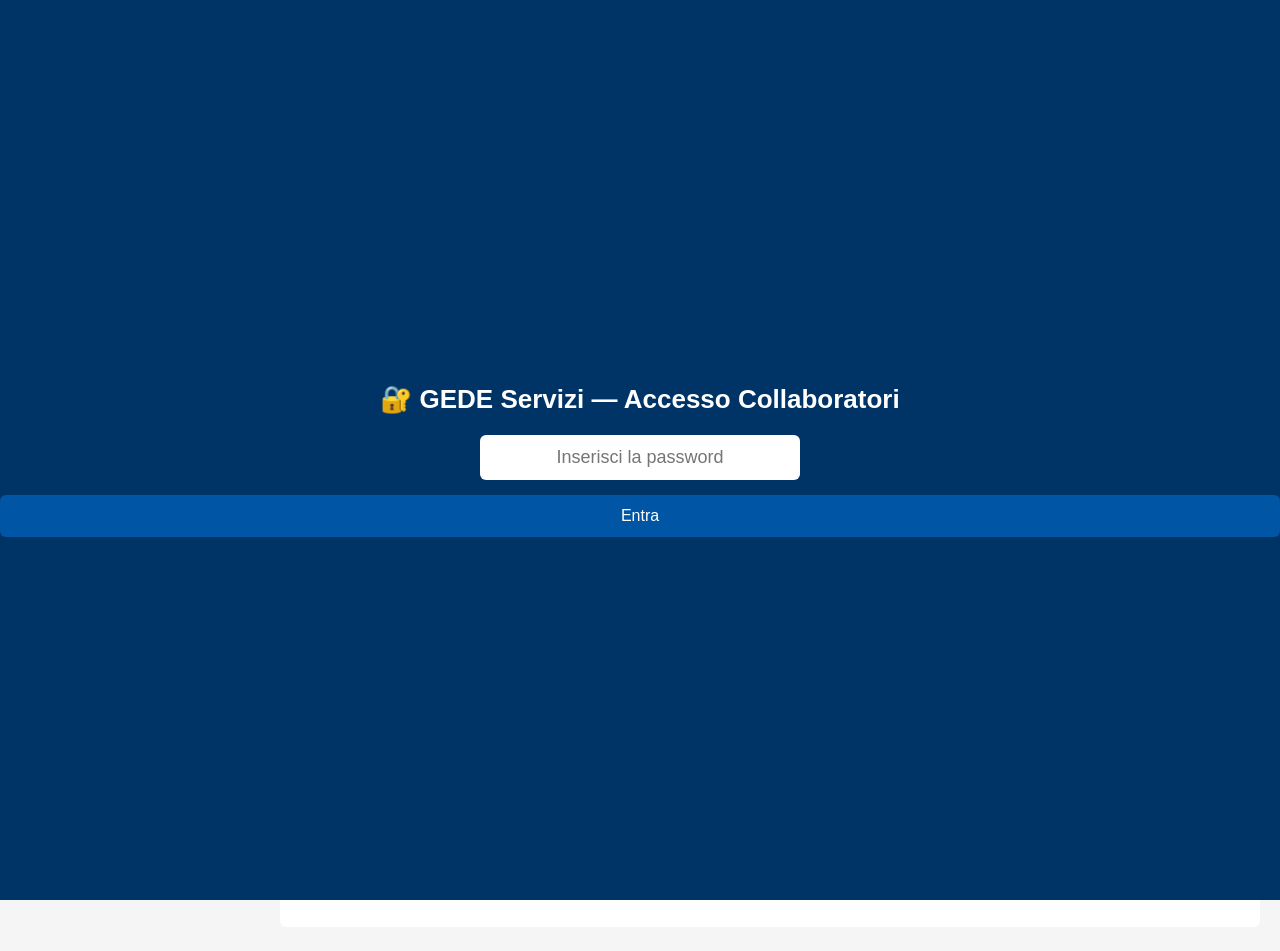
<file: index.html>
<!DOCTYPE html>
<html lang="it">
<head>
    <meta charset="UTF-8">
    <title>Dashboard Collaboratori</title>
    <link rel="stylesheet" href="styles.css">
    <style>
        body {
            margin: 0;
            display: flex;
            background-color: #f5f5f5;
            font-family: Arial, sans-serif;
        }
        .sidebar {
            width: 230px;
            background-color: #003366;
            color: white;
            height: 100vh;
            padding: 20px;
            box-sizing: border-box;
            position: fixed;
            top: 0;
            left: 0;
        }
        .sidebar h2 {
            margin-top: 0;
            margin-bottom: 25px;
            font-size: 22px;
        }
        .sidebar a {
            display: block;
            color: white;
            text-decoration: none;
            padding: 10px 5px;
            margin-bottom: 10px;
            font-size: 16px;
            border-radius: 4px;
        }
        .sidebar a:hover {
            background-color: #0055A5;
        }
        .content-area {
            margin-left: 260px;
            padding: 20px;
            width: calc(100% - 260px);
        }
        iframe {
            width: 100%;
            height: 90vh;
            border: none;
            background: white;
            border-radius: 6px;
        }
        .welcome {
            font-size: 25px;
            font-weight: bold;
        }

        /* SCHERMATA DI LOGIN */
        #loginScreen {
            position: fixed;
            top: 0; left: 0;
            width: 100%; height: 100%;
            background-color: #003366;
            display: flex;
            flex-direction: column;
            align-items: center;
            justify-content: center;
            z-index: 9999;
        }
        #loginScreen h2 {
            color: white;
            font-size: 26px;
            margin-bottom: 20px;
        }
        #loginScreen input {
            padding: 12px 20px;
            font-size: 18px;
            border-radius: 6px;
            border: none;
            margin-bottom: 15px;
            width: 280px;
            text-align: center;
        }
        #loginScreen button {
            padding: 12px 30px;
            font-size: 16px;
            background-color: #0055A5;
            color: white;
            border: none;
            border-radius: 6px;
            cursor: pointer;
        }
        #loginScreen button:hover {
            background-color: #0077CC;
        }
        #loginError {
            color: #ff6666;
            margin-top: 12px;
            font-size: 15px;
            display: none;
        }
    </style>
</head>
<body>

    <!-- SCHERMATA LOGIN -->
    <div id="loginScreen">
        <h2>🔐 GEDE Servizi — Accesso Collaboratori</h2>
        <input type="password" id="passwordInput" placeholder="Inserisci la password" onkeydown="if(event.key==='Enter') checkPassword()" />
        <button onclick="checkPassword()">Entra</button>
        <p id="loginError">❌ Password errata. Riprova.</p>
    </div>

    <!-- MENU A SINISTRA -->
    <div class="sidebar">
        <h2>GEDE Servizi</h2>
        <a href="#" onclick="loadPage('simulatore.html')">📄 Simulatore bolletta</a>
        <a href="#" onclick="loadPage('comparators/business-gas.html')">Business Gas</a>
        <a href="#" onclick="loadPage('comparators/business-luce.html')">Business Luce</a>
        <a href="#" onclick="loadPage('comparators/domestico-gas.html')">Domestico Gas</a>
        <a href="#" onclick="loadPage('comparators/domestico-luce.html')">Domestico Luce</a>
    </div>

    <!-- AREA CONTENUTO -->
    <div class="content-area">
        <div id="welcomeBox">
            <h1 class="welcome">Benvenuto nella Dashboard Collaboratori</h1>
            <p>Seleziona un comparatore dal menu laterale.</p>
        </div>
        <iframe id="contentFrame"></iframe>
    </div>

    <script>
        const PASSWORD_CORRETTA = "gede2025"; // ← CAMBIA QUI LA TUA PASSWORD

        function checkPassword() {
            const inserita = document.getElementById('passwordInput').value;
            if (inserita === PASSWORD_CORRETTA) {
                document.getElementById('loginScreen').style.display = 'none';
                try { sessionStorage.setItem('gedeKey', inserita); } catch (e) {}
            } else {
                document.getElementById('loginError').style.display = 'block';
                document.getElementById('passwordInput').value = '';
            }
        }

        function loadPage(url) {
            document.getElementById('contentFrame').src = url;
            document.getElementById('welcomeBox').style.display = 'none';
        }
    </script>
</body>
</html>
</file>
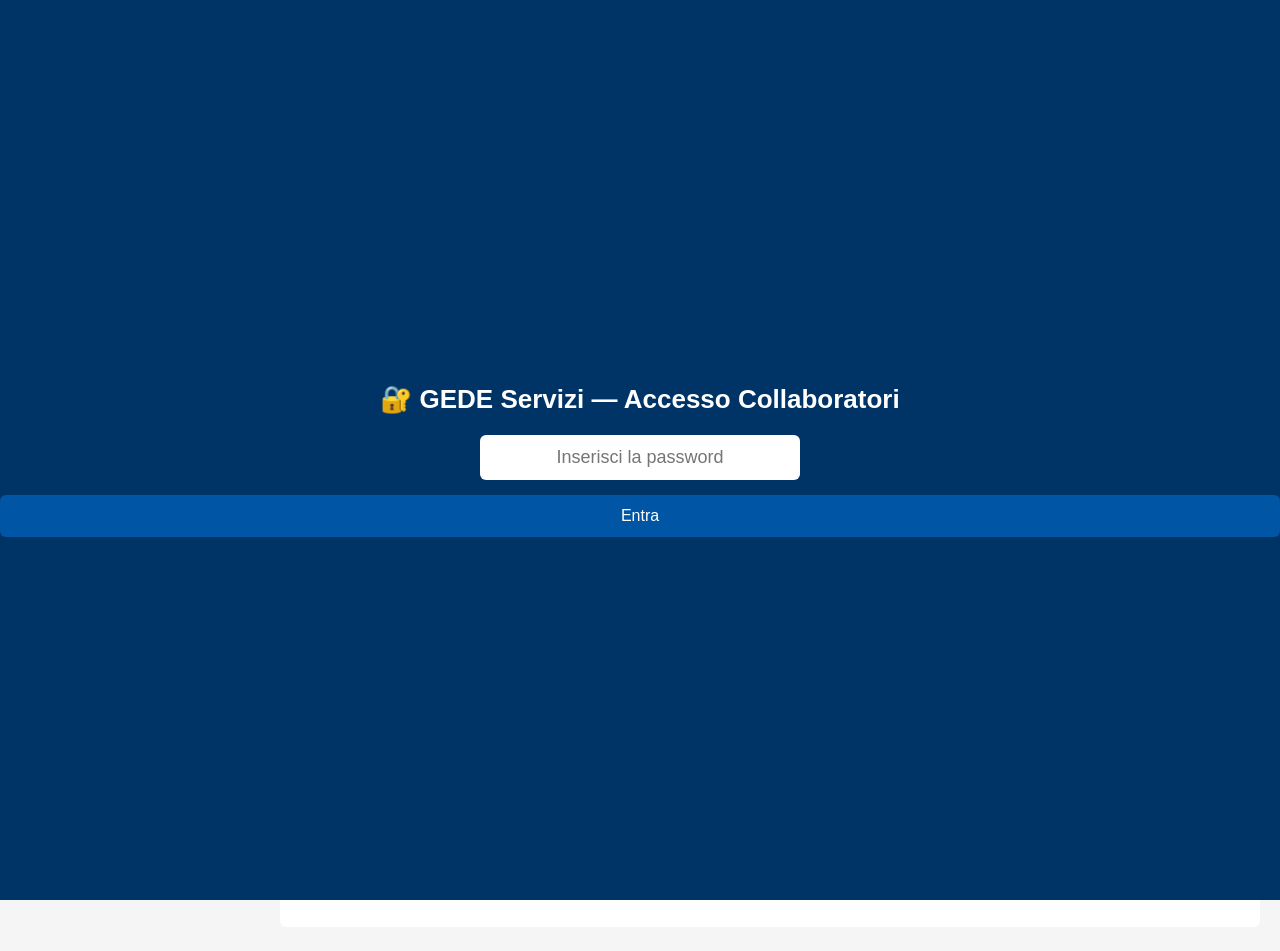
<file: dashboard.html>
<!DOCTYPE html>
<html lang="it">
<head>
    <meta charset="UTF-8">
    <title>Dashboard Collaboratori</title>
    <link rel="stylesheet" href="styles.css">
    <style>
        body {
            margin: 0;
            display: flex;
            background-color: #f5f5f5;
            font-family: Arial, sans-serif;
        }
        .sidebar {
            width: 230px;
            background-color: #003366;
            color: white;
            height: 100vh;
            padding: 20px;
            box-sizing: border-box;
            position: fixed;
            top: 0;
            left: 0;
        }
        .sidebar h2 {
            margin-top: 0;
            margin-bottom: 25px;
            font-size: 22px;
        }
        .sidebar a {
            display: block;
            color: white;
            text-decoration: none;
            padding: 10px 5px;
            margin-bottom: 10px;
            font-size: 16px;
            border-radius: 4px;
        }
        .sidebar a:hover {
            background-color: #0055A5;
        }
        .content-area {
            margin-left: 260px;
            padding: 20px;
            width: calc(100% - 260px);
        }
        iframe {
            width: 100%;
            height: 90vh;
            border: none;
            background: white;
            border-radius: 6px;
        }
        .welcome {
            font-size: 25px;
            font-weight: bold;
        }

        /* SCHERMATA DI LOGIN */
        #loginScreen {
            position: fixed;
            top: 0; left: 0;
            width: 100%; height: 100%;
            background-color: #003366;
            display: flex;
            flex-direction: column;
            align-items: center;
            justify-content: center;
            z-index: 9999;
        }
        #loginScreen h2 {
            color: white;
            font-size: 26px;
            margin-bottom: 20px;
        }
        #loginScreen input {
            padding: 12px 20px;
            font-size: 18px;
            border-radius: 6px;
            border: none;
            margin-bottom: 15px;
            width: 280px;
            text-align: center;
        }
        #loginScreen button {
            padding: 12px 30px;
            font-size: 16px;
            background-color: #0055A5;
            color: white;
            border: none;
            border-radius: 6px;
            cursor: pointer;
        }
        #loginScreen button:hover {
            background-color: #0077CC;
        }
        #loginError {
            color: #ff6666;
            margin-top: 12px;
            font-size: 15px;
            display: none;
        }
    </style>
</head>
<body>

    <!-- SCHERMATA LOGIN -->
    <div id="loginScreen">
        <h2>🔐 GEDE Servizi — Accesso Collaboratori</h2>
        <input type="password" id="passwordInput" placeholder="Inserisci la password" onkeydown="if(event.key==='Enter') checkPassword()" />
        <button onclick="checkPassword()">Entra</button>
        <p id="loginError">❌ Password errata. Riprova.</p>
    </div>

    <!-- MENU A SINISTRA -->
    <div class="sidebar">
        <h2>GEDE Servizi</h2>
        <a href="#" onclick="loadPage('comparators/business-gas.html')">Business Gas</a>
        <a href="#" onclick="loadPage('comparators/business-luce.html')">Business Luce</a>
        <a href="#" onclick="loadPage('comparators/domestico-gas.html')">Domestico Gas</a>
        <a href="#" onclick="loadPage('comparators/domestico-luce.html')">Domestico Luce</a>
    </div>

    <!-- AREA CONTENUTO -->
    <div class="content-area">
        <div id="welcomeBox">
            <h1 class="welcome">Benvenuto nella Dashboard Collaboratori</h1>
            <p>Seleziona un comparatore dal menu laterale.</p>
        </div>
        <iframe id="contentFrame"></iframe>
    </div>

    <script>
        const PASSWORD_CORRETTA = "gede2025"; // ← CAMBIA QUI LA TUA PASSWORD

        function checkPassword() {
            const inserita = document.getElementById('passwordInput').value;
            if (inserita === PASSWORD_CORRETTA) {
                document.getElementById('loginScreen').style.display = 'none';
            } else {
                document.getElementById('loginError').style.display = 'block';
                document.getElementById('passwordInput').value = '';
            }
        }

        function loadPage(url) {
            document.getElementById('contentFrame').src = url;
            document.getElementById('welcomeBox').style.display = 'none';
        }
    </script>
</body>
</html>
</file>
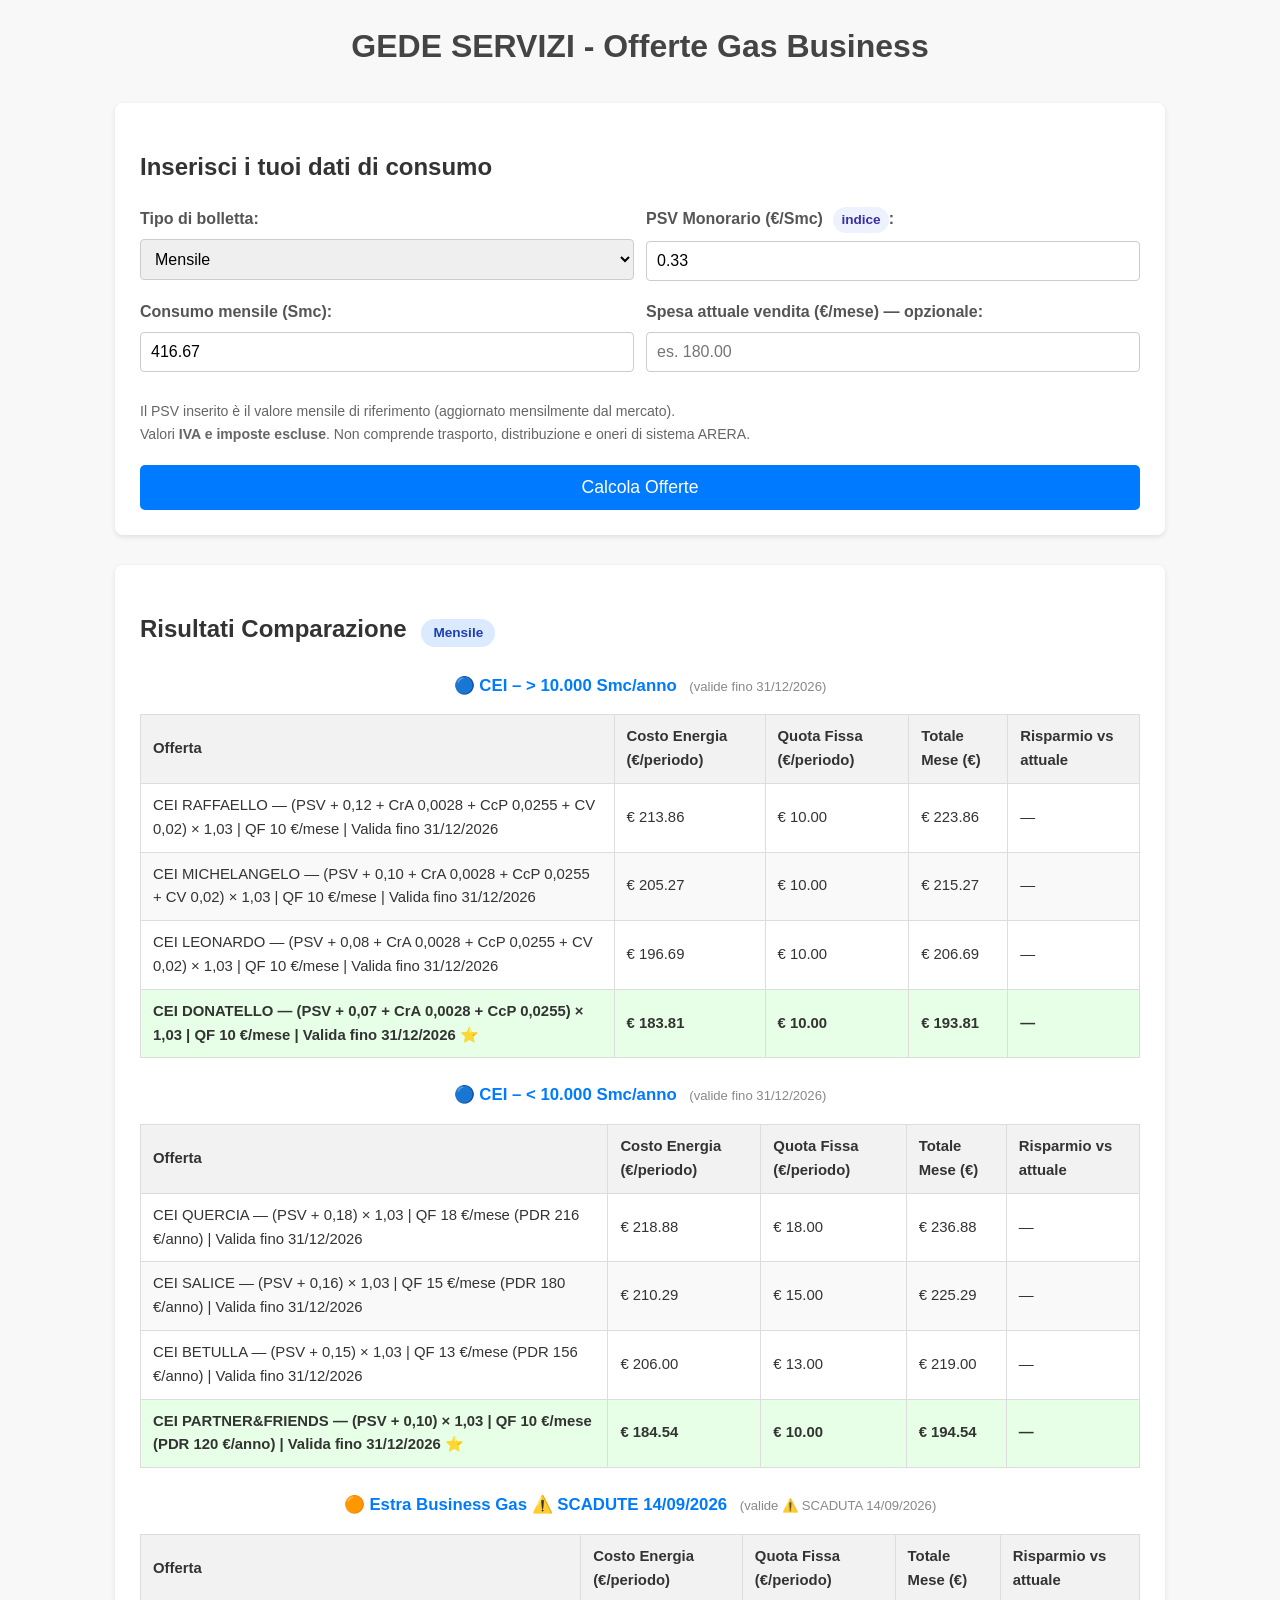
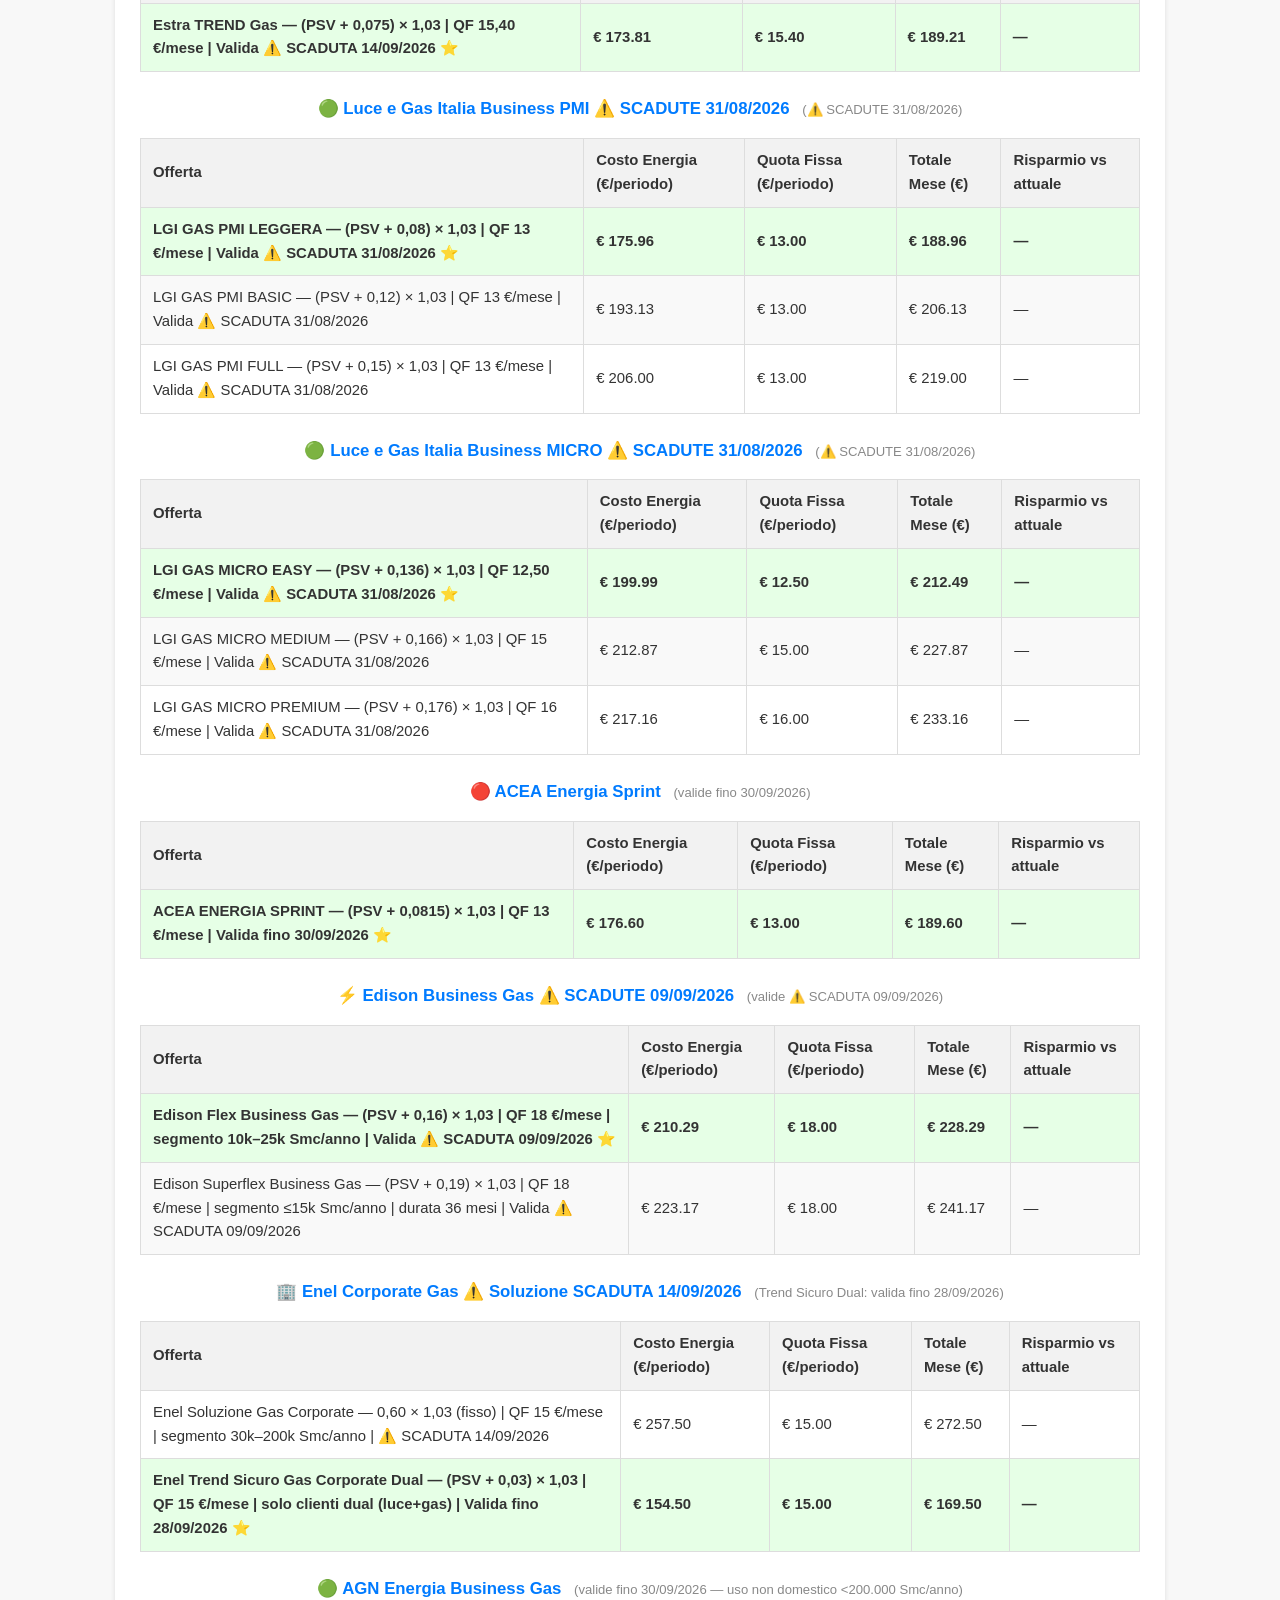
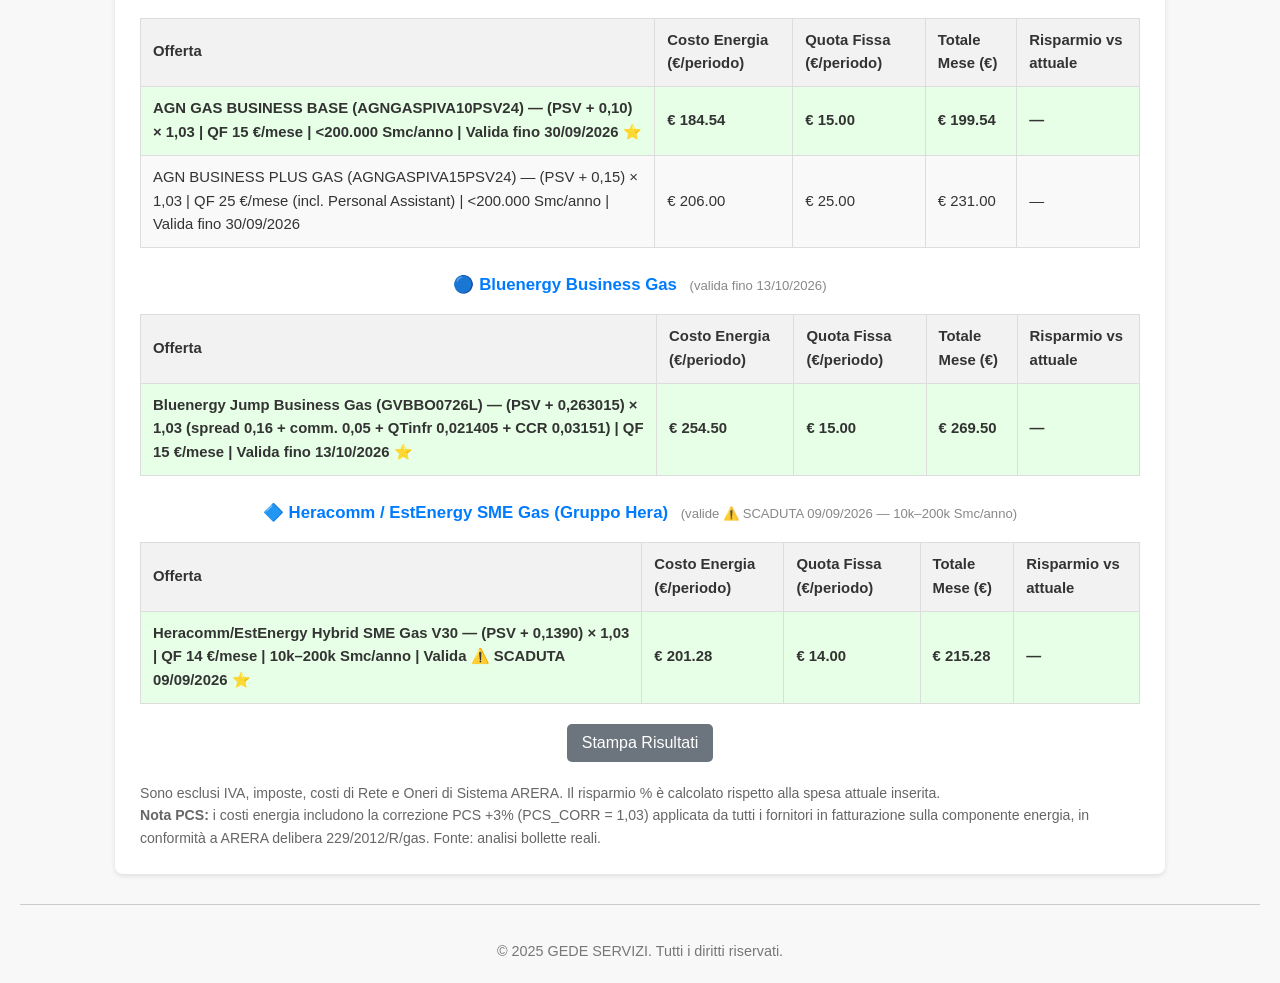
<file: comparators/business-gas.html>
<!DOCTYPE html>
<html lang="it">
<head>
  <meta charset="UTF-8">
  <meta name="viewport" content="width=device-width, initial-scale=1.0">
  <title>Comparatore Offerte Gas Business</title>
  <style>
    body { font-family: 'Segoe UI', Tahoma, Geneva, Verdana, sans-serif; margin: 20px; background-color: #f8f8f8; color: #333; line-height: 1.6; }
    h1 { text-align: center; color: #444; margin-bottom: 30px; }
    .input-section, .results-section { background-color: white; padding: 25px; border-radius: 8px; box-shadow: 0 2px 5px rgba(0,0,0,0.1); margin-bottom: 30px; max-width: 1000px; margin-left: auto; margin-right: auto; }
    .input-group { margin-bottom: 18px; }
    .input-group label { display: block; margin-bottom: 8px; color: #555; font-weight: bold; }
    .input-group input[type="number"], .input-group select { width: 100%; padding: 10px; border: 1px solid #ccc; border-radius: 4px; box-sizing: border-box; font-size: 1rem; }
    button { display: block; width: 100%; background-color: #007bff; color: white; padding: 12px 20px; border: none; border-radius: 5px; cursor: pointer; transition: background-color 0.3s ease; font-size: 1.1rem; margin-top: 20px; }
    button:hover { background-color: #0056b3; }
    table { width: 100%; border-collapse: collapse; margin-top: 15px; overflow-x: auto; }
    th, td { border: 1px solid #ddd; padding: 10px 12px; text-align: left; font-size: 0.93rem; }
    th { background-color: #f2f2f2; font-weight: bold; color: #333; }
    tr:nth-child(even) { background-color: #f9f9f9; }
    tr:hover { background-color: #e9e9e9; }
    .best { background-color: #e6ffe6 !important; font-weight: bold; }
    .saving-pos { color: #1a7a1a; font-weight: bold; }
    .saving-neg { color: #cc0000; font-weight: bold; }
    .print-button { display: block; width: auto; margin: 20px auto; padding: 10px 15px; background-color: #6c757d; border: none; color: white; border-radius: 5px; cursor: pointer; font-size: 1rem; text-align: center; }
    #footer { text-align: center; padding-top: 20px; margin-top: 30px; border-top: 1px solid #ccc; color: #777; font-size: 0.9rem; }
    .note { font-size: 0.88rem; color: #666; margin-top: 10px; }
    .badge { display:inline-block; padding:2px 8px; border-radius:999px; background:#eef2ff; color:#3730a3; font-size:0.85rem; margin-left:6px; }
    .section-title { text-align: center; color: #007bff; margin-top: 24px; margin-bottom: 6px; font-weight: 700; font-size: 1.05rem; }
    .validita { font-size: 0.82rem; color: #888; margin-left: 8px; font-weight: normal; }
    .ref-box { background:#fff8e1; border:1px solid #ffe082; border-radius:6px; padding:12px 18px; margin-bottom:18px; font-size:0.95rem; }
    .ref-box strong { color:#b45309; }
    .periodo-badge { display:inline-block; padding:3px 12px; border-radius:999px; font-size:0.85rem; font-weight:700; margin-left:8px; }
    .periodo-mensile { background:#dbeafe; color:#1e40af; }
    .periodo-bimestrale { background:#fce7f3; color:#9d174d; }
    .grid2 { display: grid; grid-template-columns: 1fr 1fr; gap: 12px; }
    @media (max-width:700px) { .grid2 { grid-template-columns: 1fr; } }
  </style>
</head>
<body>
  <div id="header"><h1>GEDE SERVIZI - Offerte Gas Business</h1></div>

  <div class="input-section">
    <h2>Inserisci i tuoi dati di consumo</h2>
    <div class="grid2">
      <div class="input-group">
        <label for="periodo">Tipo di bolletta:</label>
        <select id="periodo" onchange="aggiornaPeriodo()">
          <option value="1">Mensile</option>
          <option value="2">Bimestrale</option>
        </select>
      </div>
      <div class="input-group">
        <label for="psv">PSV Monorario (€/Smc) <span class="badge">indice</span>:</label>
        <input type="number" id="psv" value="0.33" step="0.0001" min="0">
      </div>
    </div>
    <div class="grid2">
      <div class="input-group">
        <label for="consumo" id="consumo-label">Consumo mensile (Smc):</label>
        <input type="number" id="consumo" value="416.67" step="0.01" min="0">
      </div>
      <div class="input-group">
        <label for="spesaAttuale" id="spesa-label">Spesa attuale vendita (€/mese) — opzionale:</label>
        <input type="number" id="spesaAttuale" value="" step="0.01" min="0" placeholder="es. 180.00">
      </div>
    </div>
    <p class="note">
      Il PSV inserito è il valore mensile di riferimento (aggiornato mensilmente dal mercato).<br>
      Valori <b>IVA e imposte escluse</b>. Non comprende trasporto, distribuzione e oneri di sistema ARERA.
    </p>
    <button onclick="calcolaTutteLeOfferte()">Calcola Offerte</button>
  </div>

  <div class="results-section">
    <h2 id="results-title">Risultati Comparazione <span id="badge-periodo" class="periodo-badge periodo-mensile">Mensile</span></h2>
    <div id="ref-attuale" class="ref-box" style="display:none"></div>

    <div class="section-title">🔵 CEI – &gt; 10.000 Smc/anno <span class="validita">(valide fino 31/12/2026)</span></div>
    <table id="tabella-cei-superiore">
      <thead><tr>
        <th>Offerta</th><th>Costo Energia (€/periodo)</th><th>Quota Fissa (€/periodo)</th>
        <th id="th-sup-periodo">Totale Mese (€)</th><th>Risparmio vs attuale</th>
      </tr></thead>
      <tbody></tbody>
    </table>

    <div class="section-title">🔵 CEI – &lt; 10.000 Smc/anno <span class="validita">(valide fino 31/12/2026)</span></div>
    <table id="tabella-cei-inferiore">
      <thead><tr>
        <th>Offerta</th><th>Costo Energia (€/periodo)</th><th>Quota Fissa (€/periodo)</th>
        <th id="th-inf-periodo">Totale Mese (€)</th><th>Risparmio vs attuale</th>
      </tr></thead>
      <tbody></tbody>
    </table>

    <div class="section-title">🟠 Estra Business Gas ⚠️ SCADUTE 14/09/2026 <span class="validita">(valide ⚠️ SCADUTA 14/09/2026)</span></div>
    <table id="tabella-estra">
      <thead><tr>
        <th>Offerta</th><th>Costo Energia (€/periodo)</th><th>Quota Fissa (€/periodo)</th>
        <th id="th-estra-periodo">Totale Mese (€)</th><th>Risparmio vs attuale</th>
      </tr></thead>
      <tbody></tbody>
    </table>

    <div class="section-title">🟢 Luce e Gas Italia Business PMI ⚠️ SCADUTE 31/08/2026 <span class="validita">(⚠️ SCADUTE 31/08/2026)</span></div>
    <table id="tabella-lgi-pmi">
      <thead><tr>
        <th>Offerta</th><th>Costo Energia (€/periodo)</th><th>Quota Fissa (€/periodo)</th>
        <th id="th-lgi-pmi-periodo">Totale Mese (€)</th><th>Risparmio vs attuale</th>
      </tr></thead>
      <tbody></tbody>
    </table>

    <div class="section-title">🟢 Luce e Gas Italia Business MICRO ⚠️ SCADUTE 31/08/2026 <span class="validita">(⚠️ SCADUTE 31/08/2026)</span></div>
    <table id="tabella-lgi-micro">
      <thead><tr>
        <th>Offerta</th><th>Costo Energia (€/periodo)</th><th>Quota Fissa (€/periodo)</th>
        <th id="th-lgi-micro-periodo">Totale Mese (€)</th><th>Risparmio vs attuale</th>
      </tr></thead>
      <tbody></tbody>
    </table>

    <div class="section-title">🔴 ACEA Energia Sprint <span class="validita">(valide fino 30/09/2026)</span></div>
    <table id="tabella-acea">
      <thead><tr>
        <th>Offerta</th><th>Costo Energia (€/periodo)</th><th>Quota Fissa (€/periodo)</th>
        <th id="th-acea-periodo">Totale Mese (€)</th><th>Risparmio vs attuale</th>
      </tr></thead>
      <tbody></tbody>
    </table>

    <div class="section-title">⚡ Edison Business Gas ⚠️ SCADUTE 09/09/2026 <span class="validita">(valide ⚠️ SCADUTA 09/09/2026)</span></div>
    <table id="tabella-edison-gas">
      <thead><tr>
        <th>Offerta</th><th>Costo Energia (€/periodo)</th><th>Quota Fissa (€/periodo)</th>
        <th id="th-edison-gas-periodo">Totale Mese (€)</th><th>Risparmio vs attuale</th>
      </tr></thead>
      <tbody></tbody>
    </table>

    <div class="section-title">🏢 Enel Corporate Gas ⚠️ Soluzione SCADUTA 14/09/2026 <span class="validita">(Trend Sicuro Dual: valida fino 28/09/2026)</span></div>
    <table id="tabella-enel-corp-gas">
      <thead><tr>
        <th>Offerta</th><th>Costo Energia (€/periodo)</th><th>Quota Fissa (€/periodo)</th>
        <th id="th-enel-corp-gas-periodo">Totale Mese (€)</th><th>Risparmio vs attuale</th>
      </tr></thead>
      <tbody></tbody>
    </table>

    <div class="section-title">🟢 AGN Energia Business Gas <span class="validita">(valide fino 30/09/2026 — uso non domestico &lt;200.000 Smc/anno)</span></div>
    <table id="tabella-agn-bus-gas">
      <thead><tr>
        <th>Offerta</th><th>Costo Energia (€/periodo)</th><th>Quota Fissa (€/periodo)</th>
        <th id="th-agn-bus-gas-periodo">Totale Mese (€)</th><th>Risparmio vs attuale</th>
      </tr></thead>
      <tbody></tbody>
    </table>

    <div class="section-title">🔵 Bluenergy Business Gas <span class="validita">(valida fino 13/10/2026)</span></div>
    <table id="tabella-blu-bus-gas">
      <thead><tr>
        <th>Offerta</th><th>Costo Energia (€/periodo)</th><th>Quota Fissa (€/periodo)</th>
        <th id="th-blu-bus-gas-periodo">Totale Mese (€)</th><th>Risparmio vs attuale</th>
      </tr></thead>
      <tbody></tbody>
    </table>

    <div class="section-title">🔷 Heracomm / EstEnergy SME Gas (Gruppo Hera) <span class="validita">(valide ⚠️ SCADUTA 09/09/2026 — 10k–200k Smc/anno)</span></div>
    <table id="tabella-hera-bus-gas">
      <thead><tr>
        <th>Offerta</th><th>Costo Energia (€/periodo)</th><th>Quota Fissa (€/periodo)</th>
        <th id="th-hera-bus-gas-periodo">Totale Mese (€)</th><th>Risparmio vs attuale</th>
      </tr></thead>
      <tbody></tbody>
    </table>

    <button onclick="window.print()" class="print-button">Stampa Risultati</button>
    <div class="note" style="margin-top:14px;">
      Sono esclusi IVA, imposte, costi di Rete e Oneri di Sistema ARERA.
      Il risparmio % è calcolato rispetto alla spesa attuale inserita.<br>
      <strong>Nota PCS:</strong> i costi energia includono la correzione PCS +3% (PCS_CORR = 1,03) applicata da tutti i fornitori in fatturazione
      sulla componente energia, in conformità a ARERA delibera 229/2012/R/gas. Fonte: analisi bollette reali.
    </div>
  </div>

  <div id="footer"><p>&copy; 2025 GEDE SERVIZI. Tutti i diritti riservati.</p></div>

  <script>
    const round2 = (n) => Math.round((n + Number.EPSILON) * 100) / 100;

    // PCS_CORR: fattore di correzione Potere Calorifico Superiore = 1,03 (+3%)
    const PCS_CORR = 1.03;

    function getPeriodo() { return parseInt(document.getElementById('periodo').value); }

    function aggiornaPeriodo() {
      const p = getPeriodo();
      const isBim = p === 2;
      const label = isBim ? 'bimestrale' : 'mensile';
      document.getElementById('consumo-label').textContent = 'Consumo ' + label + ' (Smc):';
      document.getElementById('spesa-label').textContent = 'Spesa attuale vendita (€/' + (isBim ? 'bimestre' : 'mese') + ') — opzionale:';
      document.getElementById('badge-periodo').textContent = isBim ? 'Bimestrale' : 'Mensile';
      document.getElementById('badge-periodo').className = 'periodo-badge ' + (isBim ? 'periodo-bimestrale' : 'periodo-mensile');
      const thLabel = isBim ? 'Totale Bimestre (€)' : 'Totale Mese (€)';
      ['th-sup-periodo','th-inf-periodo','th-estra-periodo','th-lgi-pmi-periodo','th-lgi-micro-periodo','th-acea-periodo',
       'th-edison-gas-periodo','th-enel-corp-gas-periodo',
       'th-agn-bus-gas-periodo','th-blu-bus-gas-periodo','th-hera-bus-gas-periodo'].forEach(id => {
        const el = document.getElementById(id);
        if (el) el.textContent = thLabel;
      });
    }

    function resultRow(nome, costoEnergia, quotaFissaMensile, spesaAttuale, periodoMesi) {
      const qf = quotaFissaMensile * periodoMesi;
      const totPeriodo = costoEnergia + qf;
      const totAnno = totPeriodo * (12 / periodoMesi);
      let risparmioMese = null, risparmioPerc = null;
      if (spesaAttuale > 0) {
        risparmioMese = spesaAttuale - totPeriodo;
        risparmioPerc = (risparmioMese / spesaAttuale) * 100;
      }
      return {
        nome,
        costoEnergia: round2(costoEnergia).toFixed(2),
        quotaFissa:   round2(qf).toFixed(2),
        totMese:      round2(totPeriodo).toFixed(2),
        totAnno:      round2(totAnno).toFixed(2),
        risparmioMese: risparmioMese !== null ? round2(risparmioMese).toFixed(2) : null,
        risparmioPerc: risparmioPerc !== null ? risparmioPerc.toFixed(1) : null
      };
    }

    // ============================================================
    // CEI > 10.000 Smc/anno — valide fino 31/12/2026
    // Formula: consumo × (PSV + spread + CEI_GT_VAR) × PCS_CORR
    // CEI_GT_VAR = CrA 0,0028 + CcP 0,0255 + CV 0,02 = 0,0483 €/Smc
    // QF 120 €/anno = 10 €/mese
    // ============================================================
    const CEI_GT_CRA  = 0.00280;
    const CEI_GT_CCP  = 0.02550;
    const CEI_GT_CV   = 0.02000;
    const CEI_GT_VAR  = CEI_GT_CRA + CEI_GT_CCP + CEI_GT_CV; // = 0,04830 €/Smc
    const CEI_GT_QF   = 120.00 / 12; // = 10 €/mese

    function calcolaCeiRaffaello(consumo, psv, sa, p) {
      const spread = 0.12;
      const costo = consumo * (psv + spread + CEI_GT_VAR) * PCS_CORR;
      return resultRow(
        `CEI RAFFAELLO — (PSV + 0,12 + CrA 0,0028 + CcP 0,0255 + CV 0,02) × 1,03 | QF 10 €/mese | Valida fino 31/12/2026`,
        costo, CEI_GT_QF, sa, p);
    }

    function calcolaCeiMichelangelo(consumo, psv, sa, p) {
      const spread = 0.10;
      const costo = consumo * (psv + spread + CEI_GT_VAR) * PCS_CORR;
      return resultRow(
        `CEI MICHELANGELO — (PSV + 0,10 + CrA 0,0028 + CcP 0,0255 + CV 0,02) × 1,03 | QF 10 €/mese | Valida fino 31/12/2026`,
        costo, CEI_GT_QF, sa, p);
    }

    function calcolaCeiLeonardo(consumo, psv, sa, p) {
      const spread = 0.08;
      const costo = consumo * (psv + spread + CEI_GT_VAR) * PCS_CORR;
      return resultRow(
        `CEI LEONARDO — (PSV + 0,08 + CrA 0,0028 + CcP 0,0255 + CV 0,02) × 1,03 | QF 10 €/mese | Valida fino 31/12/2026`,
        costo, CEI_GT_QF, sa, p);
    }

    function calcolaCeiDonatello(consumo, psv, sa, p) {
      const spread = 0.07;
      const varUnit = CEI_GT_CRA + CEI_GT_CCP; // no CV per questa offerta
      const costo = consumo * (psv + spread + varUnit) * PCS_CORR;
      return resultRow(
        `CEI DONATELLO — (PSV + 0,07 + CrA 0,0028 + CcP 0,0255) × 1,03 | QF 10 €/mese | Valida fino 31/12/2026`,
        costo, CEI_GT_QF, sa, p);
    }

    // ============================================================
    // CEI < 10.000 Smc/anno — valide fino 31/12/2026
    // Formula: consumo × (PSV + spread) × PCS_CORR
    // ============================================================
    function calcolaCeiQuercia(consumo, psv, sa, p) {
      const spread = 0.18, qf = 216.00 / 12; // 18 €/mese
      const costo = consumo * (psv + spread) * PCS_CORR;
      return resultRow(
        `CEI QUERCIA — (PSV + 0,18) × 1,03 | QF 18 €/mese (PDR 216 €/anno) | Valida fino 31/12/2026`,
        costo, qf, sa, p);
    }

    function calcolaCeiSalice(consumo, psv, sa, p) {
      const spread = 0.16, qf = 180.00 / 12; // 15 €/mese
      const costo = consumo * (psv + spread) * PCS_CORR;
      return resultRow(
        `CEI SALICE — (PSV + 0,16) × 1,03 | QF 15 €/mese (PDR 180 €/anno) | Valida fino 31/12/2026`,
        costo, qf, sa, p);
    }

    function calcolaCeiBetulla(consumo, psv, sa, p) {
      const spread = 0.15, qf = 156.00 / 12; // 13 €/mese
      const costo = consumo * (psv + spread) * PCS_CORR;
      return resultRow(
        `CEI BETULLA — (PSV + 0,15) × 1,03 | QF 13 €/mese (PDR 156 €/anno) | Valida fino 31/12/2026`,
        costo, qf, sa, p);
    }

    function calcolaCeiPartnerFriends(consumo, psv, sa, p) {
      const spread = 0.10, qf = 120.00 / 12; // 10 €/mese
      const costo = consumo * (psv + spread) * PCS_CORR;
      return resultRow(
        `CEI PARTNER&FRIENDS — (PSV + 0,10) × 1,03 | QF 10 €/mese (PDR 120 €/anno) | Valida fino 31/12/2026`,
        costo, qf, sa, p);
    }

    // ============================================================
    // ESTRA Business Gas
    // Formula: consumo × (PSV + spread) × PCS_CORR
    // ============================================================
    function calcolaEstraTrend(consumo, psv, sa, p) {
      const spread = 0.075, qf = 184.8 / 12;
      const costo = consumo * (psv + spread) * PCS_CORR;
      return resultRow(
        `Estra TREND Gas — (PSV + 0,075) × 1,03 | QF 15,40 €/mese | Valida ⚠️ SCADUTA 14/09/2026`,
        costo, qf, sa, p);
    }

    // ============================================================
    // LUCE E GAS ITALIA Business Gas PMI — ⚠️ SCADUTE 31/08/2026
    // Formula: consumo × (PSV + spread) × PCS_CORR
    // Consumi <200.000 Smc/anno — QF 156 €/PDR/anno = 13 €/mese per tutte le PMI
    // ============================================================
    function calcolaLGIgasPmiLeggera(consumo, psv, sa, p) {
      const spread = 0.08, qf = 156 / 12;
      const costo = consumo * (psv + spread) * PCS_CORR;
      return resultRow(
        `LGI GAS PMI LEGGERA — (PSV + 0,08) × 1,03 | QF 13 €/mese | Valida ⚠️ SCADUTA 31/08/2026`,
        costo, qf, sa, p);
    }

    function calcolaLGIgasPmiBasic(consumo, psv, sa, p) {
      const spread = 0.12, qf = 156 / 12;
      const costo = consumo * (psv + spread) * PCS_CORR;
      return resultRow(
        `LGI GAS PMI BASIC — (PSV + 0,12) × 1,03 | QF 13 €/mese | Valida ⚠️ SCADUTA 31/08/2026`,
        costo, qf, sa, p);
    }

    function calcolaLGIgasPmiFull(consumo, psv, sa, p) {
      const spread = 0.15, qf = 156 / 12;
      const costo = consumo * (psv + spread) * PCS_CORR;
      return resultRow(
        `LGI GAS PMI FULL — (PSV + 0,15) × 1,03 | QF 13 €/mese | Valida ⚠️ SCADUTA 31/08/2026`,
        costo, qf, sa, p);
    }

    // ============================================================
    // LUCE E GAS ITALIA Business Gas MICRO — ⚠️ SCADUTE 31/08/2026
    // Formula: consumo × (PSV + spread) × PCS_CORR
    // Consumi <200.000 Smc/anno
    // ============================================================
    function calcolaLGIgasMicroEasy(consumo, psv, sa, p) {
      const spread = 0.136, qf = 150 / 12;
      const costo = consumo * (psv + spread) * PCS_CORR;
      return resultRow(
        `LGI GAS MICRO EASY — (PSV + 0,136) × 1,03 | QF 12,50 €/mese | Valida ⚠️ SCADUTA 31/08/2026`,
        costo, qf, sa, p);
    }

    function calcolaLGIgasMicroMedium(consumo, psv, sa, p) {
      const spread = 0.166, qf = 180 / 12;
      const costo = consumo * (psv + spread) * PCS_CORR;
      return resultRow(
        `LGI GAS MICRO MEDIUM — (PSV + 0,166) × 1,03 | QF 15 €/mese | Valida ⚠️ SCADUTA 31/08/2026`,
        costo, qf, sa, p);
    }

    function calcolaLGIgasMicroPremium(consumo, psv, sa, p) {
      const spread = 0.176, qf = 192 / 12;
      const costo = consumo * (psv + spread) * PCS_CORR;
      return resultRow(
        `LGI GAS MICRO PREMIUM — (PSV + 0,176) × 1,03 | QF 16 €/mese | Valida ⚠️ SCADUTA 31/08/2026`,
        costo, qf, sa, p);
    }

    // ============================================================
    // EDISON Business Gas — valide ⚠️ SCADUTA 09/09/2026
    // Flex:     (PSV + 0,16) × PCS_CORR | QF 18 €/mese | segmento 10k–25k Smc/anno
    // Superflex:(PSV + 0,19) × PCS_CORR | QF 18 €/mese | segmento ≤15k Smc/anno | durata 36 mesi
    // ============================================================
    function calcolaEdisonFlexGas(consumo, psv, sa, p) {
      const spread = 0.16, qf = 216 / 12;
      const costo = consumo * (psv + spread) * PCS_CORR;
      return resultRow(
        `Edison Flex Business Gas — (PSV + 0,16) × 1,03 | QF 18 €/mese | segmento 10k–25k Smc/anno | Valida ⚠️ SCADUTA 09/09/2026`,
        costo, qf, sa, p);
    }

    function calcolaEdisonSuperflexGas(consumo, psv, sa, p) {
      const spread = 0.19, qf = 216 / 12;
      const costo = consumo * (psv + spread) * PCS_CORR;
      return resultRow(
        `Edison Superflex Business Gas — (PSV + 0,19) × 1,03 | QF 18 €/mese | segmento ≤15k Smc/anno | durata 36 mesi | Valida ⚠️ SCADUTA 09/09/2026`,
        costo, qf, sa, p);
    }

    // ============================================================
    // ENEL CORPORATE Gas — valide ⚠️ SCADUTA 14/09/2026 e 28/09/2026
    // Soluzione:       0,60 × PCS_CORR (fisso) | QF 15 €/mese | segmento 30k–200k Smc/anno
    // Trend Sicuro Dual: (PSV + 0,03) × PCS_CORR | QF 15 €/mese | solo clienti dual (luce+gas)
    // ============================================================
    function calcolaEnelCorpSoluzioneGas(consumo, sa, p) {
      const prezzo = 0.60, qf = 180 / 12;
      const costo = consumo * prezzo * PCS_CORR;
      return resultRow(
        `Enel Soluzione Gas Corporate — 0,60 × 1,03 (fisso) | QF 15 €/mese | segmento 30k–200k Smc/anno | ⚠️ SCADUTA 14/09/2026`,
        costo, qf, sa, p);
    }

    function calcolaEnelCorpTrendSicuroGas(consumo, psv, sa, p) {
      const spread = 0.03, qf = 180 / 12;
      const costo = consumo * (psv + spread) * PCS_CORR;
      return resultRow(
        `Enel Trend Sicuro Gas Corporate Dual — (PSV + 0,03) × 1,03 | QF 15 €/mese | solo clienti dual (luce+gas) | Valida fino 28/09/2026`,
        costo, qf, sa, p);
    }

    // ============================================================
    // ACEA Energia Sprint Gas — valida fino 30/09/2026
    // Formula: consumo × (PSV + 0,0815) × PCS_CORR
    // QF 156 €/PDR/anno = 13 €/mese — consumi <200.000 Smc/anno
    // ============================================================
    function calcolaAceaSprintGas(consumo, psv, sa, p) {
      const spread = 0.0815, qf = 156 / 12;
      const costo = consumo * (psv + spread) * PCS_CORR;
      return resultRow(
        `ACEA ENERGIA SPRINT — (PSV + 0,0815) × 1,03 | QF 13 €/mese | Valida fino 30/09/2026`,
        costo, qf, sa, p);
    }

    // ============================================================
    // RENDER TABELLA
    // ============================================================
    function renderTable(id, offerte) {
      const tbody = document.querySelector('#' + id + ' tbody');
      tbody.innerHTML = "";
      const pp = getPeriodo();
      const minTot = Math.min(...offerte.map(o => parseFloat(o.totMese)));
      offerte.forEach(o => {
        const isBest = parseFloat(o.totMese) === minTot;
        const row = document.createElement('tr');
        if (isBest) row.classList.add('best');
        let rispHtml = '<td>—</td>';
        if (o.risparmioMese !== null) {
          const v = parseFloat(o.risparmioMese);
          const p2 = parseFloat(o.risparmioPerc);
          const cls = v >= 0 ? 'saving-pos' : 'saving-neg';
          const absV = Math.abs(v).toFixed(2);
          const absP = Math.abs(p2).toFixed(1);
          rispHtml = `<td class="${cls}">${v >= 0 ? '▼ -' : '▲ +'}€${absV}/periodo (${v >= 0 ? '-' : '+'}${absP}%)<br><small>${v >= 0 ? '▼ -' : '▲ +'}€${(Math.abs(v)*(12/pp)).toFixed(2)}/anno</small></td>`;
        }
        row.innerHTML = `<td>${o.nome}${isBest ? ' ⭐' : ''}</td><td>€ ${o.costoEnergia}</td><td>€ ${o.quotaFissa}</td><td>€ ${o.totMese}</td>${rispHtml}`;
        tbody.appendChild(row);
      });
    }

    // AGN ENERGIA Business Gas — valide fino 30/09/2026 (<200.000 Smc/anno)
    function calcolaAgnBusGasBase(consumo, psv, sa, p) {
      const qf = 180 / 12;
      const costo = consumo * (psv + 0.10) * PCS_CORR;
      return resultRow(
        `AGN GAS BUSINESS BASE (AGNGASPIVA10PSV24) — (PSV + 0,10) × 1,03 | QF 15 €/mese | <200.000 Smc/anno | Valida fino 30/09/2026`,
        costo, qf, sa, p);
    }
    function calcolaAgnBusGasPlus(consumo, psv, sa, p) {
      const qf = 300 / 12;
      const costo = consumo * (psv + 0.15) * PCS_CORR;
      return resultRow(
        `AGN BUSINESS PLUS GAS (AGNGASPIVA15PSV24) — (PSV + 0,15) × 1,03 | QF 25 €/mese (incl. Personal Assistant) | <200.000 Smc/anno | Valida fino 30/09/2026`,
        costo, qf, sa, p);
    }

    // BLUENERGY Business Gas (Jump Business) — valida fino 13/10/2026
    function calcolaBluBusGas(consumo, psv, sa, p) {
      const qf = 180 / 12;
      const costo = consumo * (psv + 0.263015) * PCS_CORR;
      return resultRow(
        `Bluenergy Jump Business Gas (GVBBO0726L) — (PSV + 0,263015) × 1,03 (spread 0,16 + comm. 0,05 + QTinfr 0,021405 + CCR 0,03151) | QF 15 €/mese | Valida fino 13/10/2026`,
        costo, qf, sa, p);
    }

    // HERACOMM / ESTENERGY Business SME Gas — valide ⚠️ SCADUTA 09/09/2026 (10k–200k Smc/anno)
    function calcolaHeraSmeGasVar(consumo, psv, sa, p) {
      const qf = 168 / 12;
      const costo = consumo * (psv + 0.1390) * PCS_CORR;
      return resultRow(
        `Heracomm/EstEnergy Hybrid SME Gas V30 — (PSV + 0,1390) × 1,03 | QF 14 €/mese | 10k–200k Smc/anno | Valida ⚠️ SCADUTA 09/09/2026`,
        costo, qf, sa, p);
    }

    // ============================================================
    // CALCOLO PRINCIPALE
    // ============================================================
    function calcolaTutteLeOfferte() {
      const consumo = parseFloat(document.getElementById('consumo').value);
      const psv     = parseFloat(document.getElementById('psv').value);
      const sa      = parseFloat(document.getElementById('spesaAttuale').value) || 0;
      const p       = getPeriodo();

      if (isNaN(consumo) || consumo < 0) { alert("Inserisci un consumo valido."); return; }
      if (isNaN(psv) || psv < 0)         { alert("Inserisci un valore PSV valido."); return; }

      const refBox = document.getElementById('ref-attuale');
      if (sa > 0) {
        const periodoLabel = p === 2 ? 'bimestrale' : 'mensile';
        refBox.style.display = 'block';
        refBox.innerHTML = `<strong>Spesa attuale di riferimento (${periodoLabel}):</strong> € ${sa.toFixed(2)} &nbsp;|&nbsp; <strong>Annuale:</strong> € ${(sa * (12/p)).toFixed(2)}`;
      } else {
        refBox.style.display = 'none';
      }

      renderTable('tabella-cei-superiore', [
        calcolaCeiRaffaello(consumo, psv, sa, p),
        calcolaCeiMichelangelo(consumo, psv, sa, p),
        calcolaCeiLeonardo(consumo, psv, sa, p),
        calcolaCeiDonatello(consumo, psv, sa, p),
      ]);

      renderTable('tabella-cei-inferiore', [
        calcolaCeiQuercia(consumo, psv, sa, p),
        calcolaCeiSalice(consumo, psv, sa, p),
        calcolaCeiBetulla(consumo, psv, sa, p),
        calcolaCeiPartnerFriends(consumo, psv, sa, p),
      ]);

      renderTable('tabella-estra', [
        calcolaEstraTrend(consumo, psv, sa, p),
      ]);

      renderTable('tabella-lgi-pmi', [
        calcolaLGIgasPmiLeggera(consumo, psv, sa, p),
        calcolaLGIgasPmiBasic(consumo, psv, sa, p),
        calcolaLGIgasPmiFull(consumo, psv, sa, p),
      ]);

      renderTable('tabella-lgi-micro', [
        calcolaLGIgasMicroEasy(consumo, psv, sa, p),
        calcolaLGIgasMicroMedium(consumo, psv, sa, p),
        calcolaLGIgasMicroPremium(consumo, psv, sa, p),
      ]);

      renderTable('tabella-acea', [
        calcolaAceaSprintGas(consumo, psv, sa, p),
      ]);

      renderTable('tabella-edison-gas', [
        calcolaEdisonFlexGas(consumo, psv, sa, p),
        calcolaEdisonSuperflexGas(consumo, psv, sa, p),
      ]);

      renderTable('tabella-enel-corp-gas', [
        calcolaEnelCorpSoluzioneGas(consumo, sa, p),
        calcolaEnelCorpTrendSicuroGas(consumo, psv, sa, p),
      ]);

      renderTable('tabella-agn-bus-gas', [
        calcolaAgnBusGasBase(consumo, psv, sa, p),
        calcolaAgnBusGasPlus(consumo, psv, sa, p),
      ]);

      renderTable('tabella-blu-bus-gas', [
        calcolaBluBusGas(consumo, psv, sa, p),
      ]);

      renderTable('tabella-hera-bus-gas', [
        calcolaHeraSmeGasVar(consumo, psv, sa, p),
      ]);
    }

    window.onload = () => {
      aggiornaPeriodo();
      calcolaTutteLeOfferte();
    };
  </script>
</body>
</html>
</file>
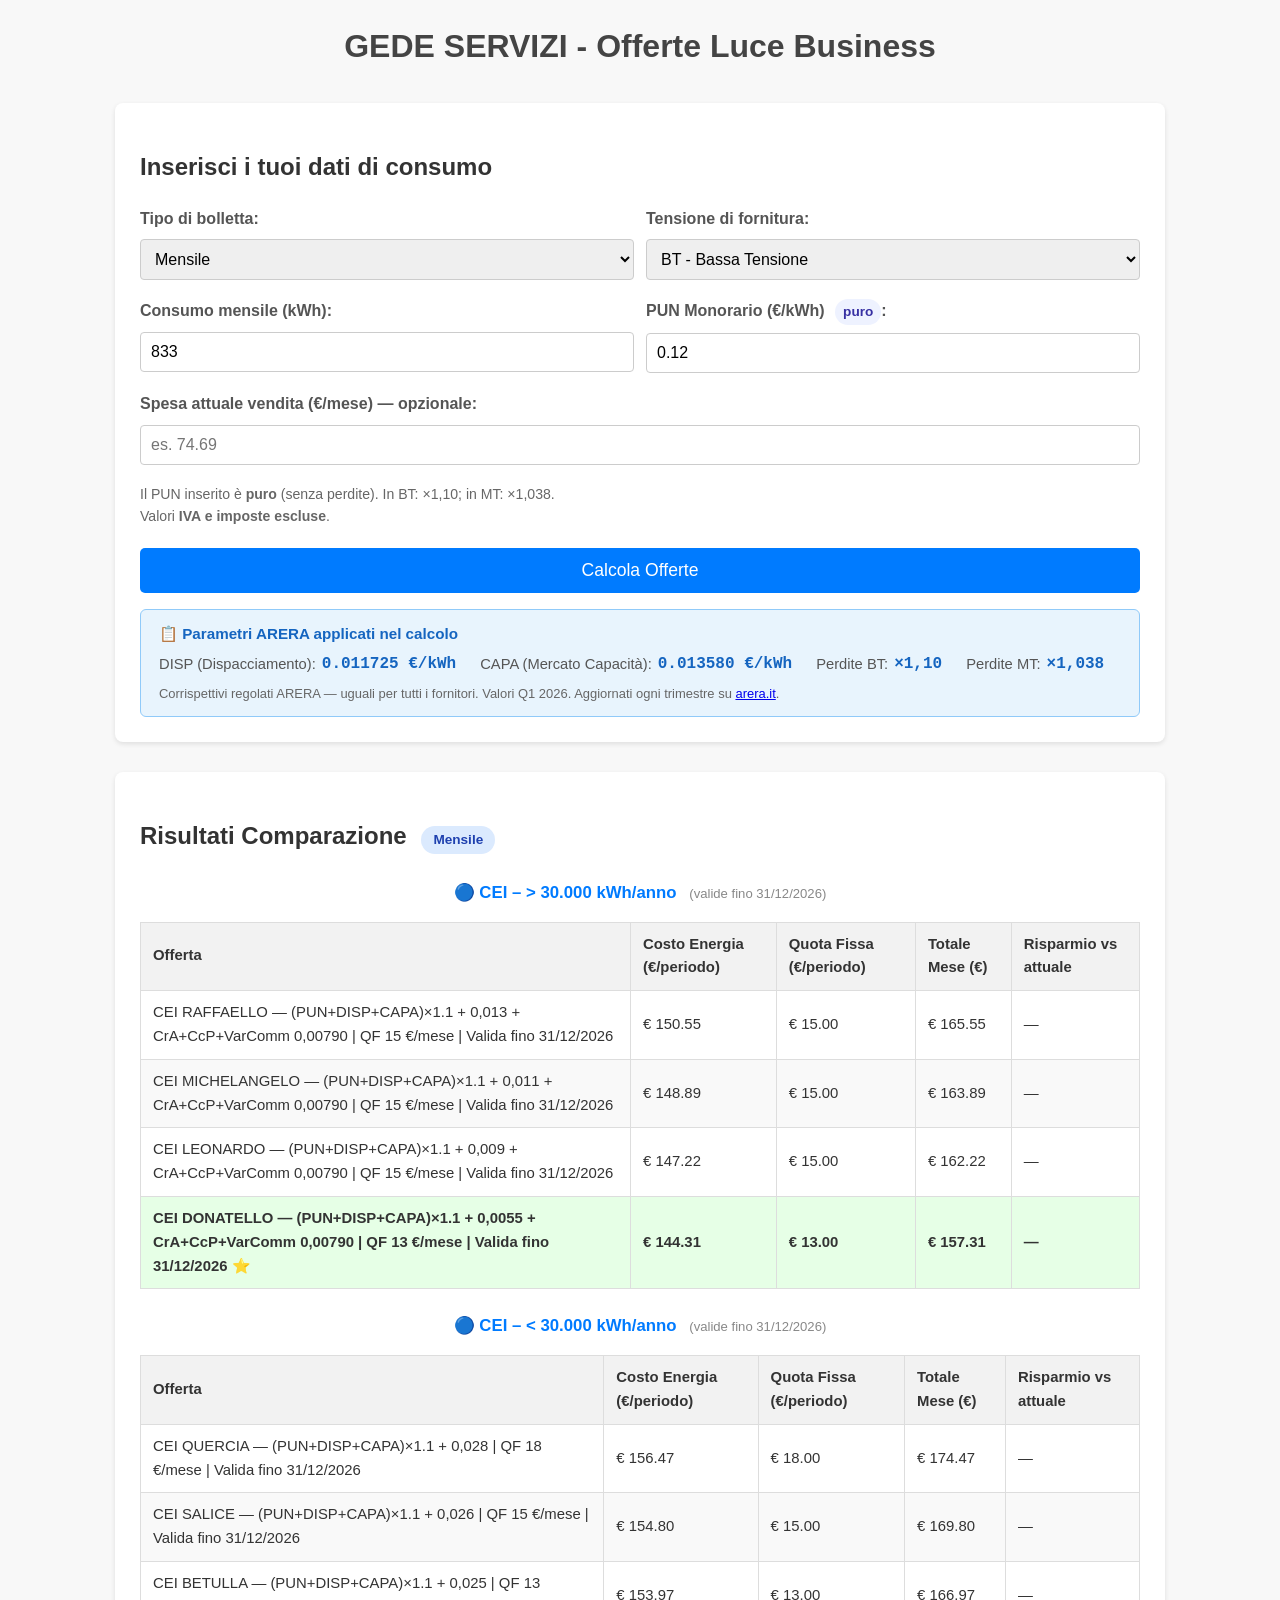
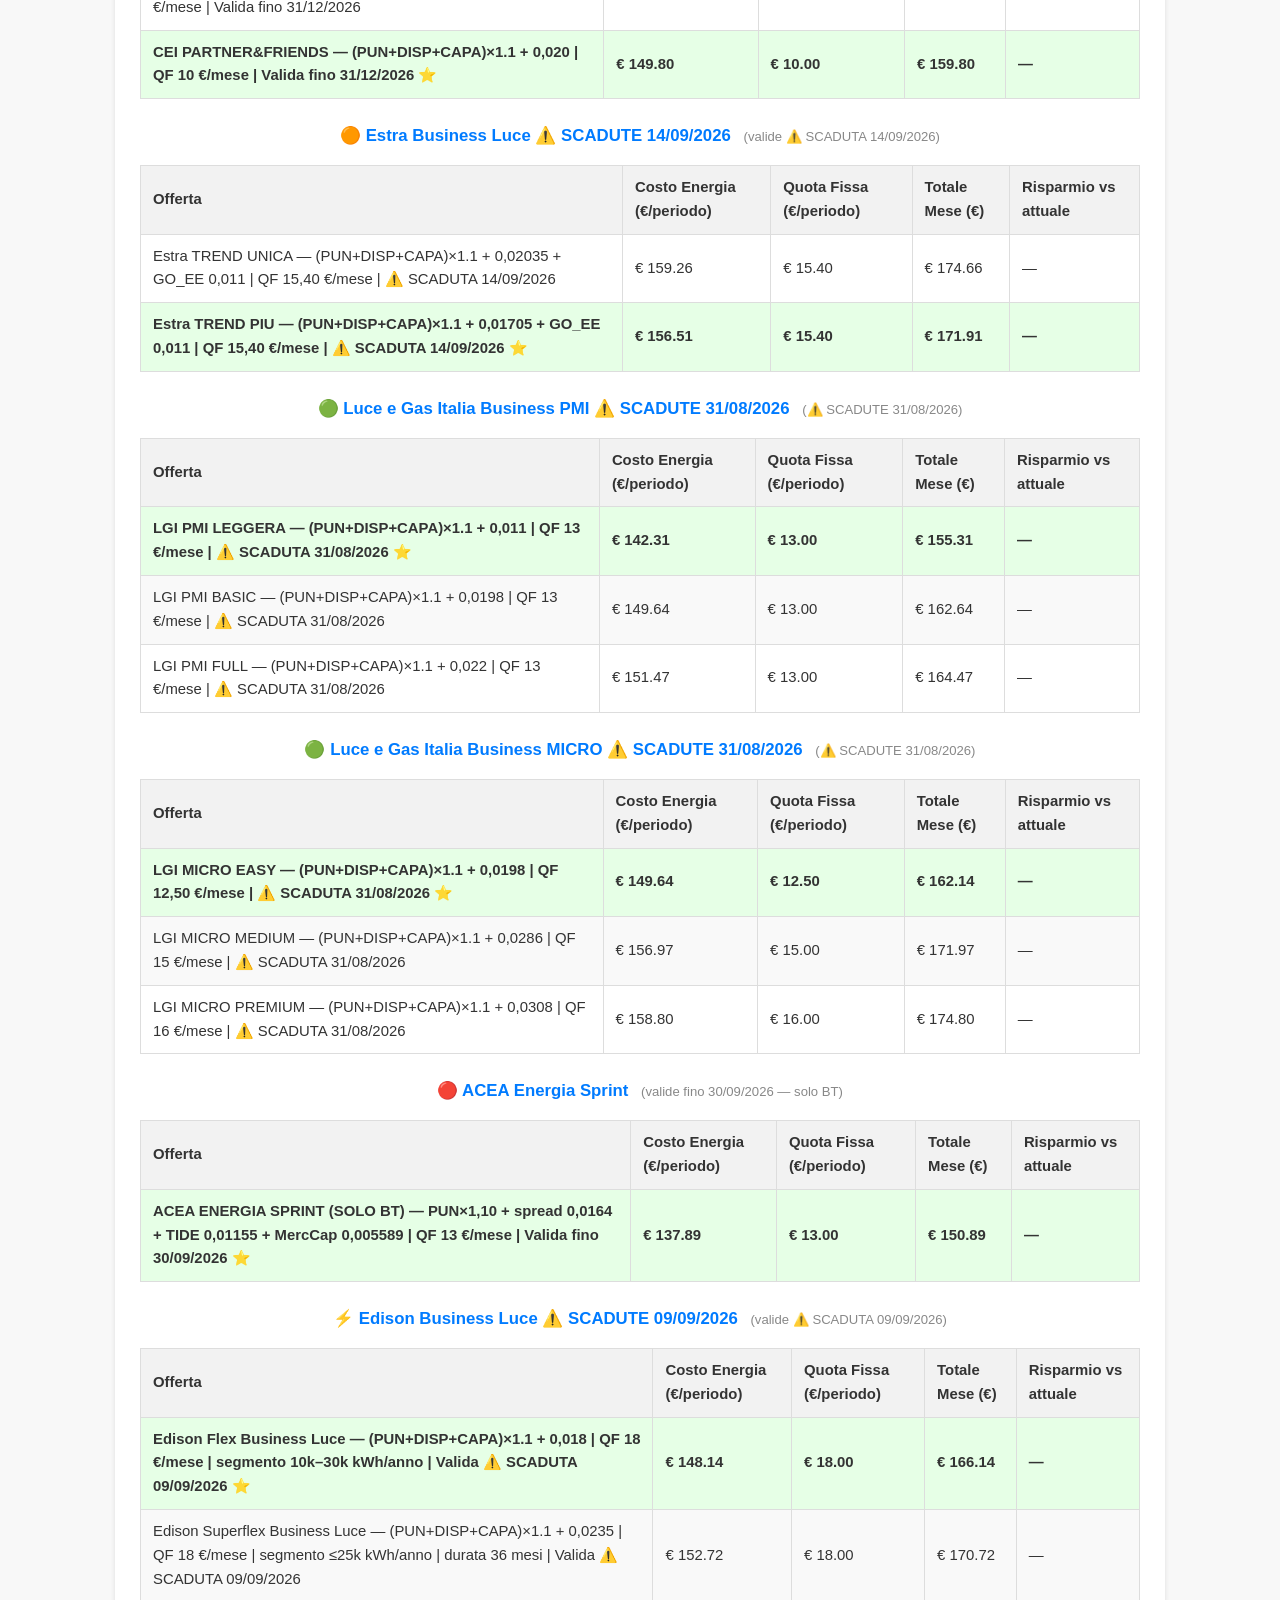
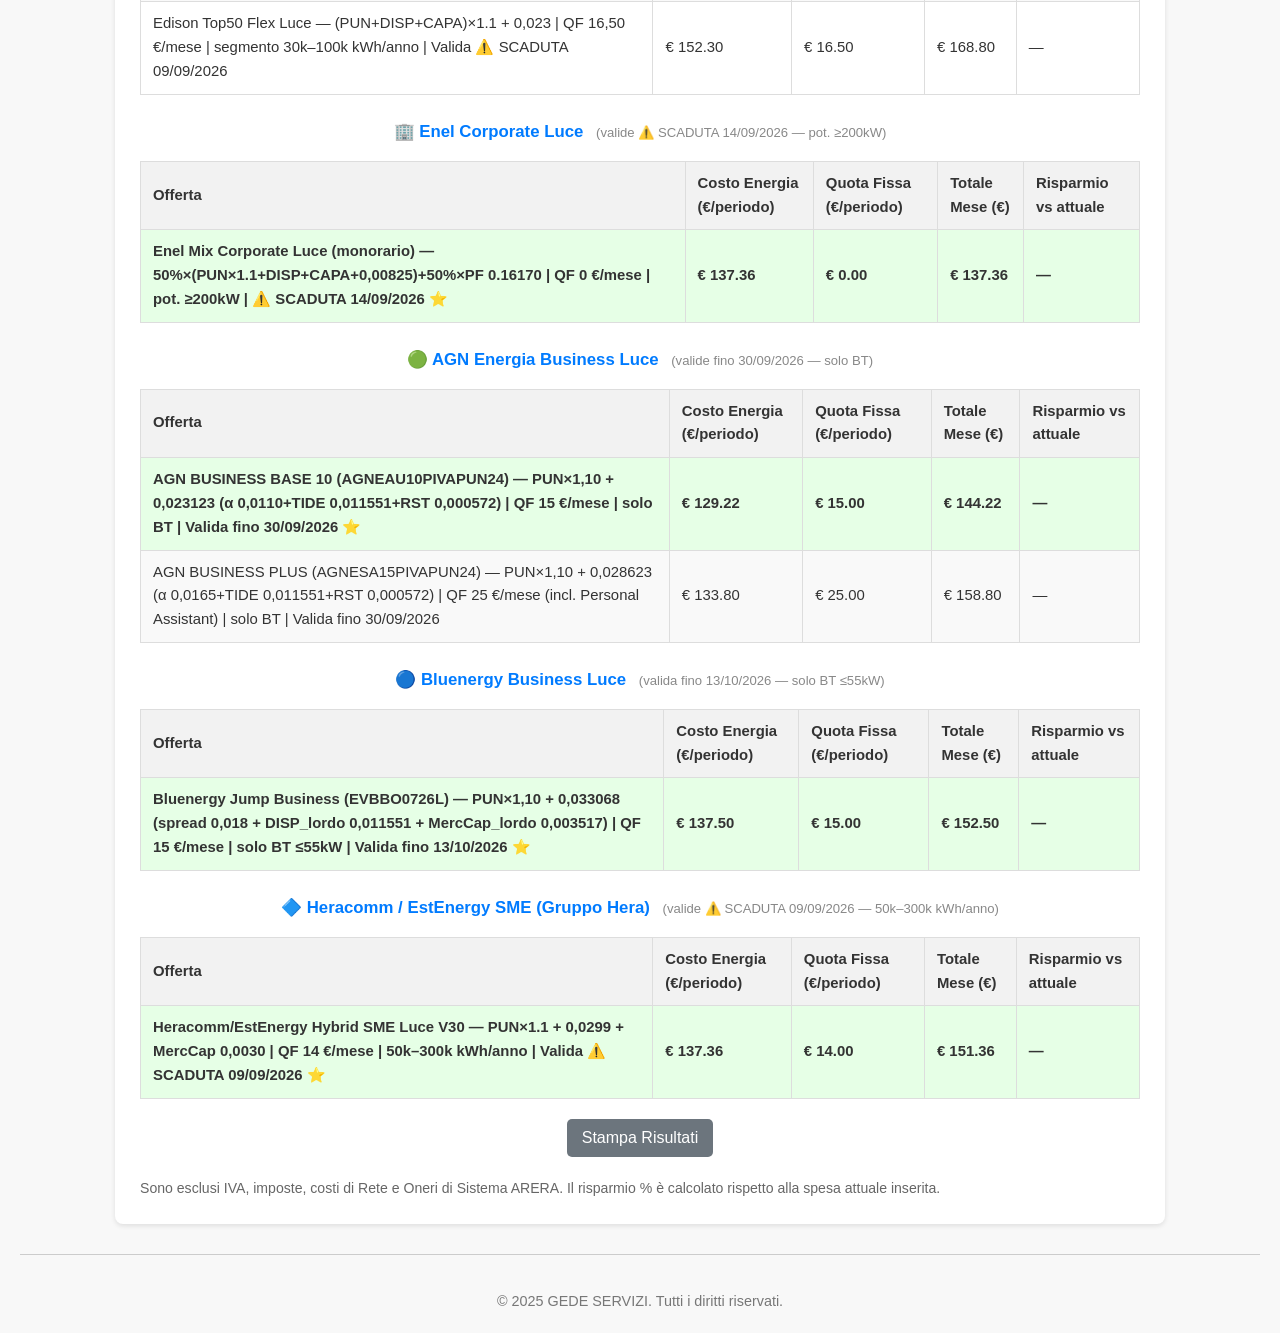
<file: comparators/business-luce.html>
<!DOCTYPE html>
<html lang="it">
<head>
  <meta charset="UTF-8">
  <meta name="viewport" content="width=device-width, initial-scale=1.0">
  <title>Comparatore Offerte Luce Business</title>
  <style>
    body { font-family: 'Segoe UI', Tahoma, Geneva, Verdana, sans-serif; margin: 20px; background-color: #f8f8f8; color: #333; line-height: 1.6; }
    h1 { text-align: center; color: #444; margin-bottom: 30px; }
    .input-section, .results-section { background-color: white; padding: 25px; border-radius: 8px; box-shadow: 0 2px 5px rgba(0,0,0,0.1); margin-bottom: 30px; max-width: 1000px; margin-left: auto; margin-right: auto; }
    .input-group { margin-bottom: 18px; }
    .input-group label { display: block; margin-bottom: 8px; color: #555; font-weight: bold; }
    .input-group input[type="number"], .input-group select { width: 100%; padding: 10px; border: 1px solid #ccc; border-radius: 4px; box-sizing: border-box; font-size: 1rem; }
    button { display: block; width: 100%; background-color: #007bff; color: white; padding: 12px 20px; border: none; border-radius: 5px; cursor: pointer; transition: background-color 0.3s ease; font-size: 1.1rem; margin-top: 20px; }
    button:hover { background-color: #0056b3; }
    table { width: 100%; border-collapse: collapse; margin-top: 15px; overflow-x: auto; }
    th, td { border: 1px solid #ddd; padding: 10px 12px; text-align: left; font-size: 0.93rem; }
    th { background-color: #f2f2f2; font-weight: bold; color: #333; }
    tr:nth-child(even) { background-color: #f9f9f9; }
    tr:hover { background-color: #e9e9e9; }
    .best { background-color: #e6ffe6 !important; font-weight: bold; }
    .saving-pos { color: #1a7a1a; font-weight: bold; }
    .saving-neg { color: #cc0000; font-weight: bold; }
    .print-button { display: block; width: auto; margin: 20px auto; padding: 10px 15px; background-color: #6c757d; border: none; color: white; border-radius: 5px; cursor: pointer; font-size: 1rem; text-align: center; }
    #footer { text-align: center; padding-top: 20px; margin-top: 30px; border-top: 1px solid #ccc; color: #777; font-size: 0.9rem; }
    .note { font-size: 0.88rem; color: #666; margin-top: 10px; }
    .badge { display:inline-block; padding:2px 8px; border-radius:999px; background:#eef2ff; color:#3730a3; font-size:0.85rem; margin-left:6px; }
    .section-title { text-align: center; color: #007bff; margin-top: 24px; margin-bottom: 6px; font-weight: 700; font-size: 1.05rem; }
    .validita { font-size: 0.82rem; color: #888; margin-left: 8px; font-weight: normal; }
    .ref-box { background:#fff8e1; border:1px solid #ffe082; border-radius:6px; padding:12px 18px; margin-bottom:18px; font-size:0.95rem; }
    .ref-box strong { color:#b45309; }
    .periodo-badge { display:inline-block; padding:3px 12px; border-radius:999px; font-size:0.85rem; font-weight:700; margin-left:8px; }
    .periodo-mensile { background:#dbeafe; color:#1e40af; }
    .periodo-bimestrale { background:#fce7f3; color:#9d174d; }
    .grid2 { display: grid; grid-template-columns: 1fr 1fr; gap: 12px; }
    @media (max-width:700px) { .grid2 { grid-template-columns: 1fr; } }
    .arera-box { background:#e8f4fd; border:1px solid #90caf9; border-radius:6px; padding:12px 18px; margin-top:16px; font-size:0.92rem; color:#1a3a5c; }
    .arera-box .arera-title { font-weight:700; color:#1565c0; margin-bottom:6px; font-size:0.95rem; }
    .arera-box .arera-params { display:flex; flex-wrap:wrap; gap:10px 24px; margin-top:4px; }
    .arera-box .arera-param { display:flex; align-items:center; gap:6px; }
    .arera-box .arera-label { color:#555; }
    .arera-box .arera-value { font-weight:700; color:#1565c0; font-family:monospace; font-size:1rem; }
    .arera-box .arera-note { font-size:0.81rem; color:#666; margin-top:6px; }
  </style>
</head>
<body>
  <div id="header"><h1>GEDE SERVIZI - Offerte Luce Business</h1></div>

  <div class="input-section">
    <h2>Inserisci i tuoi dati di consumo</h2>
    <div class="grid2">
      <div class="input-group">
        <label for="periodo">Tipo di bolletta:</label>
        <select id="periodo" onchange="aggiornaPeriodo()">
          <option value="1">Mensile</option>
          <option value="2">Bimestrale</option>
        </select>
      </div>
      <div class="input-group">
        <label for="tensione">Tensione di fornitura:</label>
        <select id="tensione">
          <option value="BT" selected>BT - Bassa Tensione</option>
          <option value="MT">MT - Media Tensione</option>
        </select>
      </div>
    </div>
    <div class="grid2">
      <div class="input-group">
        <label for="consumo" id="consumo-label">Consumo mensile (kWh):</label>
        <input type="number" id="consumo" value="833" step="1" min="0">
      </div>
      <div class="input-group">
        <label for="pun">PUN Monorario (€/kWh) <span class="badge">puro</span>:</label>
        <input type="number" id="pun" value="0.12" step="0.001" min="0">
      </div>
    </div>
    <div class="input-group">
      <label for="spesaAttuale" id="spesa-label">Spesa attuale vendita (€/mese) — opzionale:</label>
      <input type="number" id="spesaAttuale" value="" step="0.01" min="0" placeholder="es. 74.69">
    </div>
    <p class="note">
      Il PUN inserito è <b>puro</b> (senza perdite). In BT: ×1,10; in MT: ×1,038.<br>
      Valori <b>IVA e imposte escluse</b>.
    </p>
    <button onclick="calcolaTutteLeOfferte()">Calcola Offerte</button>
    <div class="arera-box" id="arera-box">
      <div class="arera-title">📋 Parametri ARERA applicati nel calcolo</div>
      <div class="arera-params">
        <div class="arera-param"><span class="arera-label">DISP (Dispacciamento):</span><span class="arera-value" id="disp-val"></span></div>
        <div class="arera-param"><span class="arera-label">CAPA (Mercato Capacità):</span><span class="arera-value" id="capa-val"></span></div>
        <div class="arera-param"><span class="arera-label">Perdite BT:</span><span class="arera-value">×1,10</span></div>
        <div class="arera-param"><span class="arera-label">Perdite MT:</span><span class="arera-value">×1,038</span></div>
      </div>
      <div class="arera-note">Corrispettivi regolati ARERA — uguali per tutti i fornitori. Valori Q1 2026. Aggiornati ogni trimestre su <a href="https://www.arera.it" target="_blank">arera.it</a>.</div>
    </div>
  </div>

  <div class="results-section">
    <h2 id="results-title">Risultati Comparazione <span id="badge-periodo" class="periodo-badge periodo-mensile">Mensile</span></h2>
    <div id="ref-attuale" class="ref-box" style="display:none"></div>

    <div class="section-title">🔵 CEI – &gt; 30.000 kWh/anno <span class="validita">(valide fino 31/12/2026)</span></div>
    <table id="tabella-cei-superiore">
      <thead><tr>
        <th>Offerta</th><th>Costo Energia (€/periodo)</th><th>Quota Fissa (€/periodo)</th>
        <th id="th-sup-periodo">Totale Mese (€)</th><th>Risparmio vs attuale</th>
      </tr></thead>
      <tbody></tbody>
    </table>

    <div class="section-title">🔵 CEI – &lt; 30.000 kWh/anno <span class="validita">(valide fino 31/12/2026)</span></div>
    <table id="tabella-cei-inferiore">
      <thead><tr>
        <th>Offerta</th><th>Costo Energia (€/periodo)</th><th>Quota Fissa (€/periodo)</th>
        <th id="th-inf-periodo">Totale Mese (€)</th><th>Risparmio vs attuale</th>
      </tr></thead>
      <tbody></tbody>
    </table>

    <div class="section-title">🟠 Estra Business Luce ⚠️ SCADUTE 14/09/2026 <span class="validita">(valide ⚠️ SCADUTA 14/09/2026)</span></div>
    <table id="tabella-estra">
      <thead><tr>
        <th>Offerta</th><th>Costo Energia (€/periodo)</th><th>Quota Fissa (€/periodo)</th>
        <th id="th-estra-periodo">Totale Mese (€)</th><th>Risparmio vs attuale</th>
      </tr></thead>
      <tbody></tbody>
    </table>

    <div class="section-title">🟢 Luce e Gas Italia Business PMI ⚠️ SCADUTE 31/08/2026 <span class="validita">(⚠️ SCADUTE 31/08/2026)</span></div>
    <table id="tabella-lgi-pmi">
      <thead><tr>
        <th>Offerta</th><th>Costo Energia (€/periodo)</th><th>Quota Fissa (€/periodo)</th>
        <th id="th-lgi-pmi-periodo">Totale Mese (€)</th><th>Risparmio vs attuale</th>
      </tr></thead>
      <tbody></tbody>
    </table>

    <div class="section-title">🟢 Luce e Gas Italia Business MICRO ⚠️ SCADUTE 31/08/2026 <span class="validita">(⚠️ SCADUTE 31/08/2026)</span></div>
    <table id="tabella-lgi-micro">
      <thead><tr>
        <th>Offerta</th><th>Costo Energia (€/periodo)</th><th>Quota Fissa (€/periodo)</th>
        <th id="th-lgi-micro-periodo">Totale Mese (€)</th><th>Risparmio vs attuale</th>
      </tr></thead>
      <tbody></tbody>
    </table>

    <div class="section-title">🔴 ACEA Energia Sprint <span class="validita">(valide fino 30/09/2026 — solo BT)</span></div>
    <table id="tabella-acea">
      <thead><tr>
        <th>Offerta</th><th>Costo Energia (€/periodo)</th><th>Quota Fissa (€/periodo)</th>
        <th id="th-acea-periodo">Totale Mese (€)</th><th>Risparmio vs attuale</th>
      </tr></thead>
      <tbody></tbody>
    </table>

    <div class="section-title">⚡ Edison Business Luce ⚠️ SCADUTE 09/09/2026 <span class="validita">(valide ⚠️ SCADUTA 09/09/2026)</span></div>
    <table id="tabella-edison-luce">
      <thead><tr>
        <th>Offerta</th><th>Costo Energia (€/periodo)</th><th>Quota Fissa (€/periodo)</th>
        <th id="th-edison-luce-periodo">Totale Mese (€)</th><th>Risparmio vs attuale</th>
      </tr></thead>
      <tbody></tbody>
    </table>

    <div class="section-title">🏢 Enel Corporate Luce <span class="validita">(valide ⚠️ SCADUTA 14/09/2026 — pot. ≥200kW)</span></div>
    <table id="tabella-enel-corp-luce">
      <thead><tr>
        <th>Offerta</th><th>Costo Energia (€/periodo)</th><th>Quota Fissa (€/periodo)</th>
        <th id="th-enel-corp-luce-periodo">Totale Mese (€)</th><th>Risparmio vs attuale</th>
      </tr></thead>
      <tbody></tbody>
    </table>

    <div class="section-title">🟢 AGN Energia Business Luce <span class="validita">(valide fino 30/09/2026 — solo BT)</span></div>
    <table id="tabella-agn-bus-luce">
      <thead><tr>
        <th>Offerta</th><th>Costo Energia (€/periodo)</th><th>Quota Fissa (€/periodo)</th>
        <th id="th-agn-bus-luce-periodo">Totale Mese (€)</th><th>Risparmio vs attuale</th>
      </tr></thead>
      <tbody></tbody>
    </table>

    <div class="section-title">🔵 Bluenergy Business Luce <span class="validita">(valida fino 13/10/2026 — solo BT ≤55kW)</span></div>
    <table id="tabella-blu-bus-luce">
      <thead><tr>
        <th>Offerta</th><th>Costo Energia (€/periodo)</th><th>Quota Fissa (€/periodo)</th>
        <th id="th-blu-bus-luce-periodo">Totale Mese (€)</th><th>Risparmio vs attuale</th>
      </tr></thead>
      <tbody></tbody>
    </table>

    <div class="section-title">🔷 Heracomm / EstEnergy SME (Gruppo Hera) <span class="validita">(valide ⚠️ SCADUTA 09/09/2026 — 50k–300k kWh/anno)</span></div>
    <table id="tabella-hera-bus-luce">
      <thead><tr>
        <th>Offerta</th><th>Costo Energia (€/periodo)</th><th>Quota Fissa (€/periodo)</th>
        <th id="th-hera-bus-luce-periodo">Totale Mese (€)</th><th>Risparmio vs attuale</th>
      </tr></thead>
      <tbody></tbody>
    </table>

    <button onclick="window.print()" class="print-button">Stampa Risultati</button>
    <div class="note" style="margin-top:14px;">
      Sono esclusi IVA, imposte, costi di Rete e Oneri di Sistema ARERA.
      Il risparmio % è calcolato rispetto alla spesa attuale inserita.
    </div>
  </div>

  <div id="footer"><p>&copy; 2025 GEDE SERVIZI. Tutti i diritti riservati.</p></div>

  <script>
    const LOSS = { BT: 1.10, MT: 1.038 };
    const DISP = { BT: 0.011725, MT: 0.011725 };
    const CAPA = { BT: 0.013580, MT: 0.013580 };
    const ESTRA_GO = 0.011;
    const CEI_GO   = 0;
    const round2 = (n) => Math.round((n + Number.EPSILON) * 100) / 100;

    function getPeriodo() { return parseInt(document.getElementById('periodo').value); }
    function getTensione() { return document.getElementById('tensione').value === "MT" ? "MT" : "BT"; }

    function aggiornaPeriodo() {
      const p = getPeriodo();
      const isBim = p === 2;
      const label = isBim ? 'bimestrale' : 'mensile';
      document.getElementById('consumo-label').textContent = 'Consumo ' + label + ' (kWh):';
      document.getElementById('spesa-label').textContent = 'Spesa attuale vendita (€/' + (isBim ? 'bimestre' : 'mese') + ') — opzionale:';
      document.getElementById('badge-periodo').textContent = isBim ? 'Bimestrale' : 'Mensile';
      document.getElementById('badge-periodo').className = 'periodo-badge ' + (isBim ? 'periodo-bimestrale' : 'periodo-mensile');
      const thLabel = isBim ? 'Totale Bimestre (€)' : 'Totale Mese (€)';
      ['th-sup-periodo','th-inf-periodo','th-estra-periodo','th-lgi-pmi-periodo','th-lgi-micro-periodo','th-acea-periodo',
       'th-edison-luce-periodo','th-enel-corp-luce-periodo',
       'th-agn-bus-luce-periodo','th-blu-bus-luce-periodo','th-hera-bus-luce-periodo'].forEach(id => {
        const el = document.getElementById(id);
        if (el) el.textContent = thLabel;
      });
    }

    function resultRow(nome, costoEnergia, quotaFissaMensile, spesaAttuale, periodoMesi) {
      const qf = quotaFissaMensile * periodoMesi;
      const totPeriodo = costoEnergia + qf;
      const totAnno = totPeriodo * (12 / periodoMesi);
      let risparmioMese = null, risparmioPerc = null;
      if (spesaAttuale > 0) {
        risparmioMese = spesaAttuale - totPeriodo;
        risparmioPerc = (risparmioMese / spesaAttuale) * 100;
      }
      return {
        nome,
        costoEnergia: round2(costoEnergia).toFixed(2),
        quotaFissa:   round2(qf).toFixed(2),
        totMese:      round2(totPeriodo).toFixed(2),
        totAnno:      round2(totAnno).toFixed(2),
        risparmioMese: risparmioMese !== null ? round2(risparmioMese).toFixed(2) : null,
        risparmioPerc: risparmioPerc !== null ? risparmioPerc.toFixed(1) : null
      };
    }

    // ============================================================
    // CEI > 30.000 kWh/anno — valide fino 31/12/2026
    // Formula: consumo × ((PUN + DISP[t] + CAPA[t]) × LOSS[t] + spread + varKwh + GO)
    // varKwh = CrA 0,00280 + CcP 0,00255 + VarComm 0,00255 = 0,00790
    // ============================================================
    function calcolaRaffaello(consumo, pun, t, sa, p) {
      const spread = 0.013, qf = 180 / 12;
      const varKwh = 0.00280 + 0.00255 + 0.00255 + CEI_GO;
      const costo = consumo * ((pun + DISP[t] + CAPA[t]) * LOSS[t] + spread + varKwh);
      return resultRow(
        `CEI RAFFAELLO — (PUN+DISP+CAPA)×${LOSS[t]} + 0,013 + CrA+CcP+VarComm 0,00790 | QF 15 €/mese | Valida fino 31/12/2026`,
        costo, qf, sa, p);
    }

    function calcolaMichelangelo(consumo, pun, t, sa, p) {
      const spread = 0.011, qf = 180 / 12;
      const varKwh = 0.00280 + 0.00255 + 0.00255 + CEI_GO;
      const costo = consumo * ((pun + DISP[t] + CAPA[t]) * LOSS[t] + spread + varKwh);
      return resultRow(
        `CEI MICHELANGELO — (PUN+DISP+CAPA)×${LOSS[t]} + 0,011 + CrA+CcP+VarComm 0,00790 | QF 15 €/mese | Valida fino 31/12/2026`,
        costo, qf, sa, p);
    }

    function calcolaLeonardoSup(consumo, pun, t, sa, p) {
      const spread = 0.009, qf = 180 / 12;
      const varKwh = 0.00280 + 0.00255 + 0.00255 + CEI_GO;
      const costo = consumo * ((pun + DISP[t] + CAPA[t]) * LOSS[t] + spread + varKwh);
      return resultRow(
        `CEI LEONARDO — (PUN+DISP+CAPA)×${LOSS[t]} + 0,009 + CrA+CcP+VarComm 0,00790 | QF 15 €/mese | Valida fino 31/12/2026`,
        costo, qf, sa, p);
    }

    function calcolaDonatello(consumo, pun, t, sa, p) {
      const spread = 0.0055, qf = 156 / 12;
      const varKwh = 0.00280 + 0.00255 + 0.00255 + CEI_GO;
      const costo = consumo * ((pun + DISP[t] + CAPA[t]) * LOSS[t] + spread + varKwh);
      return resultRow(
        `CEI DONATELLO — (PUN+DISP+CAPA)×${LOSS[t]} + 0,0055 + CrA+CcP+VarComm 0,00790 | QF 13 €/mese | Valida fino 31/12/2026`,
        costo, qf, sa, p);
    }

    // ============================================================
    // CEI < 30.000 kWh/anno — valide fino 31/12/2026
    // Formula: consumo × ((PUN + DISP[t] + CAPA[t]) × LOSS[t] + spread + GO)
    // ============================================================
    function calcolaQuercia(consumo, pun, t, sa, p) {
      const spread = 0.028, qf = 216 / 12;
      const costo = consumo * ((pun + DISP[t] + CAPA[t]) * LOSS[t] + spread + CEI_GO);
      return resultRow(
        `CEI QUERCIA — (PUN+DISP+CAPA)×${LOSS[t]} + 0,028 | QF 18 €/mese | Valida fino 31/12/2026`,
        costo, qf, sa, p);
    }

    function calcolaSalice(consumo, pun, t, sa, p) {
      const spread = 0.026, qf = 180 / 12;
      const costo = consumo * ((pun + DISP[t] + CAPA[t]) * LOSS[t] + spread + CEI_GO);
      return resultRow(
        `CEI SALICE — (PUN+DISP+CAPA)×${LOSS[t]} + 0,026 | QF 15 €/mese | Valida fino 31/12/2026`,
        costo, qf, sa, p);
    }

    function calcolaBetulla(consumo, pun, t, sa, p) {
      const spread = 0.025, qf = 156 / 12;
      const costo = consumo * ((pun + DISP[t] + CAPA[t]) * LOSS[t] + spread + CEI_GO);
      return resultRow(
        `CEI BETULLA — (PUN+DISP+CAPA)×${LOSS[t]} + 0,025 | QF 13 €/mese | Valida fino 31/12/2026`,
        costo, qf, sa, p);
    }

    function calcolaPartnerFriends(consumo, pun, t, sa, p) {
      const spread = 0.020, qf = 120 / 12;
      const costo = consumo * ((pun + DISP[t] + CAPA[t]) * LOSS[t] + spread + CEI_GO);
      return resultRow(
        `CEI PARTNER&FRIENDS — (PUN+DISP+CAPA)×${LOSS[t]} + 0,020 | QF 10 €/mese | Valida fino 31/12/2026`,
        costo, qf, sa, p);
    }

    // ============================================================
    // ESTRA Business Luce
    // Formula: consumo × ((PUN + DISP[t] + CAPA[t]) × LOSS[t] + spread + GO)
    // GO (Green Option) = 0,011 €/kWh
    // ============================================================
    function calcolaEstraTrend(consumo, pun, t, sa, p) {
      const spread = 0.02035, qf = 184.8 / 12;
      const costo = consumo * ((pun + DISP[t] + CAPA[t]) * LOSS[t] + spread + ESTRA_GO);
      return resultRow(
        `Estra TREND UNICA — (PUN+DISP+CAPA)×${LOSS[t]} + 0,02035 + GO_EE 0,011 | QF 15,40 €/mese | ⚠️ SCADUTA 14/09/2026`,
        costo, qf, sa, p);
    }

    function calcolaEstraTrendPiu(consumo, pun, t, sa, p) {
      const spread = 0.01705, qf = 184.8 / 12;
      const costo = consumo * ((pun + DISP[t] + CAPA[t]) * LOSS[t] + spread + ESTRA_GO);
      return resultRow(
        `Estra TREND PIU — (PUN+DISP+CAPA)×${LOSS[t]} + 0,01705 + GO_EE 0,011 | QF 15,40 €/mese | ⚠️ SCADUTA 14/09/2026`,
        costo, qf, sa, p);
    }

    // ============================================================
    // LUCE E GAS ITALIA Business PMI — ⚠️ SCADUTE 31/08/2026
    // Formula: consumo × ((PUN + DISP[t] + CAPA[t]) × LOSS[t] + spread)
    // QF 156 €/POD/anno = 13 €/mese per tutte le offerte PMI
    // ============================================================
    function calcolaLGIpmiLeggera(consumo, pun, t, sa, p) {
      const spread = 0.011, qf = 156 / 12;
      const costo = consumo * ((pun + DISP[t] + CAPA[t]) * LOSS[t] + spread);
      return resultRow(
        `LGI PMI LEGGERA — (PUN+DISP+CAPA)×${LOSS[t]} + 0,011 | QF 13 €/mese | ⚠️ SCADUTA 31/08/2026`,
        costo, qf, sa, p);
    }

    function calcolaLGIpmiBasic(consumo, pun, t, sa, p) {
      const spread = 0.0198, qf = 156 / 12;
      const costo = consumo * ((pun + DISP[t] + CAPA[t]) * LOSS[t] + spread);
      return resultRow(
        `LGI PMI BASIC — (PUN+DISP+CAPA)×${LOSS[t]} + 0,0198 | QF 13 €/mese | ⚠️ SCADUTA 31/08/2026`,
        costo, qf, sa, p);
    }

    function calcolaLGIpmiFull(consumo, pun, t, sa, p) {
      const spread = 0.022, qf = 156 / 12;
      const costo = consumo * ((pun + DISP[t] + CAPA[t]) * LOSS[t] + spread);
      return resultRow(
        `LGI PMI FULL — (PUN+DISP+CAPA)×${LOSS[t]} + 0,022 | QF 13 €/mese | ⚠️ SCADUTA 31/08/2026`,
        costo, qf, sa, p);
    }

    // ============================================================
    // LUCE E GAS ITALIA Business MICRO — ⚠️ SCADUTE 31/08/2026
    // Formula: consumo × ((PUN + DISP[t] + CAPA[t]) × LOSS[t] + spread)
    // ============================================================
    function calcolaLGImicroEasy(consumo, pun, t, sa, p) {
      const spread = 0.0198, qf = 150 / 12;
      const costo = consumo * ((pun + DISP[t] + CAPA[t]) * LOSS[t] + spread);
      return resultRow(
        `LGI MICRO EASY — (PUN+DISP+CAPA)×${LOSS[t]} + 0,0198 | QF 12,50 €/mese | ⚠️ SCADUTA 31/08/2026`,
        costo, qf, sa, p);
    }

    function calcolaLGImicroMedium(consumo, pun, t, sa, p) {
      const spread = 0.0286, qf = 180 / 12;
      const costo = consumo * ((pun + DISP[t] + CAPA[t]) * LOSS[t] + spread);
      return resultRow(
        `LGI MICRO MEDIUM — (PUN+DISP+CAPA)×${LOSS[t]} + 0,0286 | QF 15 €/mese | ⚠️ SCADUTA 31/08/2026`,
        costo, qf, sa, p);
    }

    function calcolaLGImicroPremium(consumo, pun, t, sa, p) {
      const spread = 0.0308, qf = 192 / 12;
      const costo = consumo * ((pun + DISP[t] + CAPA[t]) * LOSS[t] + spread);
      return resultRow(
        `LGI MICRO PREMIUM — (PUN+DISP+CAPA)×${LOSS[t]} + 0,0308 | QF 16 €/mese | ⚠️ SCADUTA 31/08/2026`,
        costo, qf, sa, p);
    }

    // ============================================================
    // EDISON Business Luce — valide ⚠️ SCADUTA 09/09/2026
    // Flex:     (PUN+DISP+CAPA)×LOSS + 0,018 | QF 18 €/mese | segmento 10k–30k kWh/anno
    // Superflex:(PUN+DISP+CAPA)×LOSS + 0,0235 | QF 18 €/mese | segmento ≤25k kWh/anno | durata 36 mesi
    // Top50Flex:(PUN+DISP+CAPA)×LOSS + 0,023(BT)/0,0217(MT) | QF 16,50 €/mese | segmento 30k–100k kWh/anno
    // ============================================================
    function calcolaEdisonFlexLuce(consumo, pun, t, sa, p) {
      const spread = 0.018, qf = 216 / 12;
      const costo = consumo * ((pun + DISP[t] + CAPA[t]) * LOSS[t] + spread);
      return resultRow(
        `Edison Flex Business Luce — (PUN+DISP+CAPA)×${LOSS[t]} + 0,018 | QF 18 €/mese | segmento 10k–30k kWh/anno | Valida ⚠️ SCADUTA 09/09/2026`,
        costo, qf, sa, p);
    }

    function calcolaEdisonSuperflexLuce(consumo, pun, t, sa, p) {
      const spread = 0.0235, qf = 216 / 12;
      const costo = consumo * ((pun + DISP[t] + CAPA[t]) * LOSS[t] + spread);
      return resultRow(
        `Edison Superflex Business Luce — (PUN+DISP+CAPA)×${LOSS[t]} + 0,0235 | QF 18 €/mese | segmento ≤25k kWh/anno | durata 36 mesi | Valida ⚠️ SCADUTA 09/09/2026`,
        costo, qf, sa, p);
    }

    function calcolaEdisonTop50FlexLuce(consumo, pun, t, sa, p) {
      const spread = t === 'BT' ? 0.023 : 0.0217;
      const qf = 198 / 12; // 16,50 €/mese
      const costo = consumo * ((pun + DISP[t] + CAPA[t]) * LOSS[t] + spread);
      return resultRow(
        `Edison Top50 Flex Luce — (PUN+DISP+CAPA)×${LOSS[t]} + ${t === 'BT' ? '0,023' : '0,0217'} | QF 16,50 €/mese | segmento 30k–100k kWh/anno | Valida ⚠️ SCADUTA 09/09/2026`,
        costo, qf, sa, p);
    }

    // ============================================================
    // ENEL CORPORATE Luce — valida ⚠️ SCADUTA 14/09/2026 (pot. ≥200kW)
    // Formula ibrida: 50%×(PUN×LOSS+DISP+CAPA+0,00825) + 50%×PF_mono
    // PF BT monorario: 0,16170 €/kWh | PF MT monorario: 0,14700 €/kWh
    // QF 0 €/POD/anno
    // ============================================================
    const ENEL_CORP_PF_MONO = { BT: 0.16170, MT: 0.14700 };

    function calcolaEnelCorpMixLuce(consumo, pun, t, sa, p) {
      const pfMono = ENEL_CORP_PF_MONO[t];
      const qf = 0;
      // 50% variabile (PUN + perdite + DISP + CAPA + spread) + 50% fisso (PF monorario all-in)
      const varParte = (pun + DISP[t] + CAPA[t]) * LOSS[t] + 0.00825;
      const costo = consumo * (0.5 * varParte + 0.5 * pfMono);
      return resultRow(
        `Enel Mix Corporate Luce (monorario) — 50%×(PUN×${LOSS[t]}+DISP+CAPA+0,00825)+50%×PF ${pfMono.toFixed(5)} | QF 0 €/mese | pot. ≥200kW | ⚠️ SCADUTA 14/09/2026`,
        costo, qf, sa, p);
    }

    // ============================================================
    // ACEA Energia Sprint — valida fino 30/09/2026 (SOLO BT)
    // Formula ACEA (CTE RT3D402791 — valori già al lordo perdite BT 10%):
    //   costo = consumo × (PUN×1,10 + spread_lordo + TIDE_lordo + MercCap_lordo)
    //   spread_lordo = 0,0164; TIDE_lordo = 0,01155; MercCap_lordo = 0,005589
    // QF 156 €/POD/anno = 13 €/mese
    // ============================================================
    function calcolaAceaSprint(consumo, pun, t, sa, p) {
      const qf = 156 / 12;
      // Dispacciamento e spread già espressi al lordo perdite (×1,10) dalla CTE ACEA
      const costo = consumo * (pun * LOSS['BT'] + 0.0164 + 0.01155 + 0.005589);
      return resultRow(
        `ACEA ENERGIA SPRINT (SOLO BT) — PUN×1,10 + spread 0,0164 + TIDE 0,01155 + MercCap 0,005589 | QF 13 €/mese | Valida fino 30/09/2026`,
        costo, qf, sa, p);
    }

    // ============================================================
    // AGN ENERGIA Business Luce — valide fino 30/09/2026 (solo BT)
    // Formula CTE AGN: consumo × (PUN×1,10 + spread_lordo)
    // BASE10: α 0,0110 + TIDE_lordo 0,011551 + RST_lordo 0,000572 = 0,023123 €/kWh
    // PLUS:   α 0,0165 + TIDE_lordo 0,011551 + RST_lordo 0,000572 = 0,028623 €/kWh
    // QF BASE10: 180 €/anno = 15 €/mese; PLUS: 300 €/anno = 25 €/mese
    // ============================================================
    function calcolaAgnBusBase10(consumo, pun, sa, p) {
      const qf = 180 / 12;
      const costo = consumo * (pun * LOSS['BT'] + 0.023123);
      return resultRow(
        `AGN BUSINESS BASE 10 (AGNEAU10PIVAPUN24) — PUN×1,10 + 0,023123 (α 0,0110+TIDE 0,011551+RST 0,000572) | QF 15 €/mese | solo BT | Valida fino 30/09/2026`,
        costo, qf, sa, p);
    }

    function calcolaAgnBusPlus(consumo, pun, sa, p) {
      const qf = 300 / 12; // 25 €/mese: 180 commerciale + 120 Personal Assistant
      const costo = consumo * (pun * LOSS['BT'] + 0.028623);
      return resultRow(
        `AGN BUSINESS PLUS (AGNESA15PIVAPUN24) — PUN×1,10 + 0,028623 (α 0,0165+TIDE 0,011551+RST 0,000572) | QF 25 €/mese (incl. Personal Assistant) | solo BT | Valida fino 30/09/2026`,
        costo, qf, sa, p);
    }

    // ============================================================
    // BLUENERGY Business Luce (Jump Business) — valida fino 13/10/2026 (solo BT)
    // Formula: consumo × (PUN×1,10 + spread_fornitore + DISP_lordo + MercCap_lordo)
    //   = consumo × (PUN×1,10 + 0,018 + 0,011551 + 0,003517) = consumo × (PUN×1,10 + 0,033068)
    // Segmento BT ≤55kW — QF 180 €/anno = 15 €/mese
    // ============================================================
    function calcolaBluBusLuce(consumo, pun, sa, p) {
      const qf = 180 / 12;
      const costo = consumo * (pun * LOSS['BT'] + 0.033068);
      return resultRow(
        `Bluenergy Jump Business (EVBBO0726L) — PUN×1,10 + 0,033068 (spread 0,018 + DISP_lordo 0,011551 + MercCap_lordo 0,003517) | QF 15 €/mese | solo BT ≤55kW | Valida fino 13/10/2026`,
        costo, qf, sa, p);
    }

    // ============================================================
    // HERACOMM / ESTENERGY Business SME Luce — valide ⚠️ SCADUTA 09/09/2026
    // Hera Hybrid SME Luce V30 (HC_HERA_HYBRID_SME_LUCE_V30)
    // Componente variabile (oltre quota): PUN×LOSS + 0,0299 + integraz. MercCap 0,0030
    // QF 168 €/anno = 14 €/mese — segmento 50k–300k kWh/anno — durata 12 mesi
    // (Offerta ibrida: il simulatore usa la componente variabile come stima conservativa)
    // ============================================================
    function calcolaHeraSmeLuceVar(consumo, pun, t, sa, p) {
      const qf = 168 / 12;
      const costo = consumo * (pun * LOSS[t] + 0.0299 + 0.0030);
      return resultRow(
        `Heracomm/EstEnergy Hybrid SME Luce V30 — PUN×${LOSS[t]} + 0,0299 + MercCap 0,0030 | QF 14 €/mese | 50k–300k kWh/anno | Valida ⚠️ SCADUTA 09/09/2026`,
        costo, qf, sa, p);
    }

    // ============================================================
    // RENDER TABELLA
    // ============================================================
    function renderTable(id, offerte) {
      const tbody = document.querySelector('#' + id + ' tbody');
      tbody.innerHTML = "";
      const pp = getPeriodo();
      const minTot = Math.min(...offerte.map(o => parseFloat(o.totMese)));
      offerte.forEach(o => {
        const isBest = parseFloat(o.totMese) === minTot;
        const row = document.createElement('tr');
        if (isBest) row.classList.add('best');
        let rispHtml = '<td>—</td>';
        if (o.risparmioMese !== null) {
          const v = parseFloat(o.risparmioMese);
          const p2 = parseFloat(o.risparmioPerc);
          const cls = v >= 0 ? 'saving-pos' : 'saving-neg';
          const absV = Math.abs(v).toFixed(2);
          const absP = Math.abs(p2).toFixed(1);
          rispHtml = `<td class="${cls}">${v >= 0 ? '▼ -' : '▲ +'}€${absV}/periodo (${v >= 0 ? '-' : '+'}${absP}%)<br><small>${v >= 0 ? '▼ -' : '▲ +'}€${(Math.abs(v)*(12/pp)).toFixed(2)}/anno</small></td>`;
        }
        row.innerHTML = `<td>${o.nome}${isBest ? ' ⭐' : ''}</td><td>€ ${o.costoEnergia}</td><td>€ ${o.quotaFissa}</td><td>€ ${o.totMese}</td>${rispHtml}`;
        tbody.appendChild(row);
      });
    }

    // ============================================================
    // CALCOLO PRINCIPALE
    // ============================================================
    function calcolaTutteLeOfferte() {
      const consumo = parseFloat(document.getElementById('consumo').value);
      const pun     = parseFloat(document.getElementById('pun').value);
      const t       = getTensione();
      const sa      = parseFloat(document.getElementById('spesaAttuale').value) || 0;
      const p       = getPeriodo();

      if (isNaN(consumo) || consumo < 0) { alert("Inserisci un consumo valido."); return; }
      if (isNaN(pun) || pun < 0)         { alert("Inserisci un PUN valido."); return; }

      document.getElementById('disp-val').textContent = DISP[t].toFixed(6) + ' €/kWh';
      document.getElementById('capa-val').textContent = CAPA[t].toFixed(6) + ' €/kWh';

      const refBox = document.getElementById('ref-attuale');
      if (sa > 0) {
        const periodoLabel = p === 2 ? 'bimestrale' : 'mensile';
        refBox.style.display = 'block';
        refBox.innerHTML = `<strong>Spesa attuale di riferimento (${periodoLabel}):</strong> € ${sa.toFixed(2)} &nbsp;|&nbsp; <strong>Annuale:</strong> € ${(sa * (12/p)).toFixed(2)}`;
      } else {
        refBox.style.display = 'none';
      }

      renderTable('tabella-cei-superiore', [
        calcolaRaffaello(consumo, pun, t, sa, p),
        calcolaMichelangelo(consumo, pun, t, sa, p),
        calcolaLeonardoSup(consumo, pun, t, sa, p),
        calcolaDonatello(consumo, pun, t, sa, p),
      ]);

      renderTable('tabella-cei-inferiore', [
        calcolaQuercia(consumo, pun, t, sa, p),
        calcolaSalice(consumo, pun, t, sa, p),
        calcolaBetulla(consumo, pun, t, sa, p),
        calcolaPartnerFriends(consumo, pun, t, sa, p),
      ]);

      renderTable('tabella-estra', [
        calcolaEstraTrend(consumo, pun, t, sa, p),
        calcolaEstraTrendPiu(consumo, pun, t, sa, p),
      ]);

      renderTable('tabella-lgi-pmi', [
        calcolaLGIpmiLeggera(consumo, pun, t, sa, p),
        calcolaLGIpmiBasic(consumo, pun, t, sa, p),
        calcolaLGIpmiFull(consumo, pun, t, sa, p),
      ]);

      renderTable('tabella-lgi-micro', [
        calcolaLGImicroEasy(consumo, pun, t, sa, p),
        calcolaLGImicroMedium(consumo, pun, t, sa, p),
        calcolaLGImicroPremium(consumo, pun, t, sa, p),
      ]);

      renderTable('tabella-acea', [
        calcolaAceaSprint(consumo, pun, t, sa, p),
      ]);

      renderTable('tabella-edison-luce', [
        calcolaEdisonFlexLuce(consumo, pun, t, sa, p),
        calcolaEdisonSuperflexLuce(consumo, pun, t, sa, p),
        calcolaEdisonTop50FlexLuce(consumo, pun, t, sa, p),
      ]);

      renderTable('tabella-enel-corp-luce', [
        calcolaEnelCorpMixLuce(consumo, pun, t, sa, p),
      ]);

      renderTable('tabella-agn-bus-luce', [
        calcolaAgnBusBase10(consumo, pun, sa, p),
        calcolaAgnBusPlus(consumo, pun, sa, p),
      ]);

      renderTable('tabella-blu-bus-luce', [
        calcolaBluBusLuce(consumo, pun, sa, p),
      ]);

      renderTable('tabella-hera-bus-luce', [
        calcolaHeraSmeLuceVar(consumo, pun, t, sa, p),
      ]);
    }

    window.onload = () => {
      aggiornaPeriodo();
      const t = getTensione();
      document.getElementById('disp-val').textContent = DISP[t].toFixed(6) + ' €/kWh';
      document.getElementById('capa-val').textContent = CAPA[t].toFixed(6) + ' €/kWh';
      calcolaTutteLeOfferte();
    };
  </script>
</body>
</html>
</file>
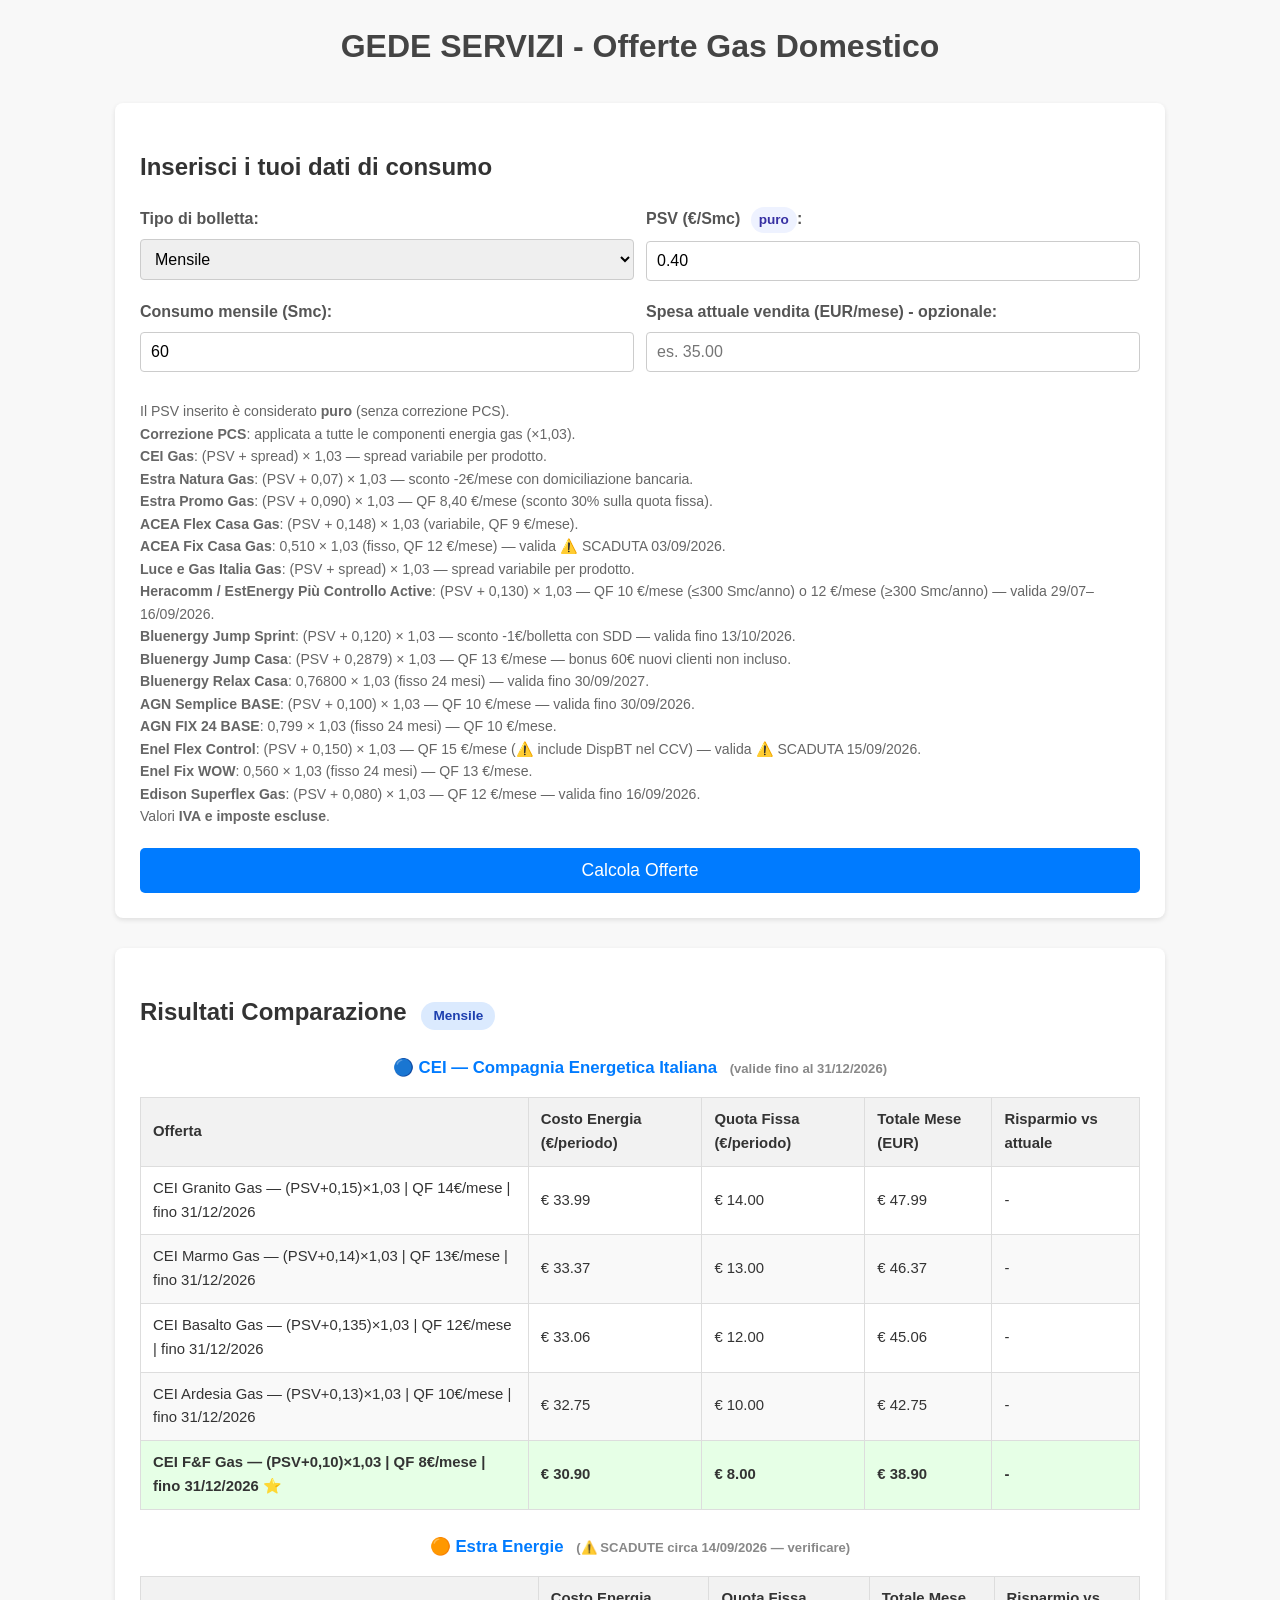
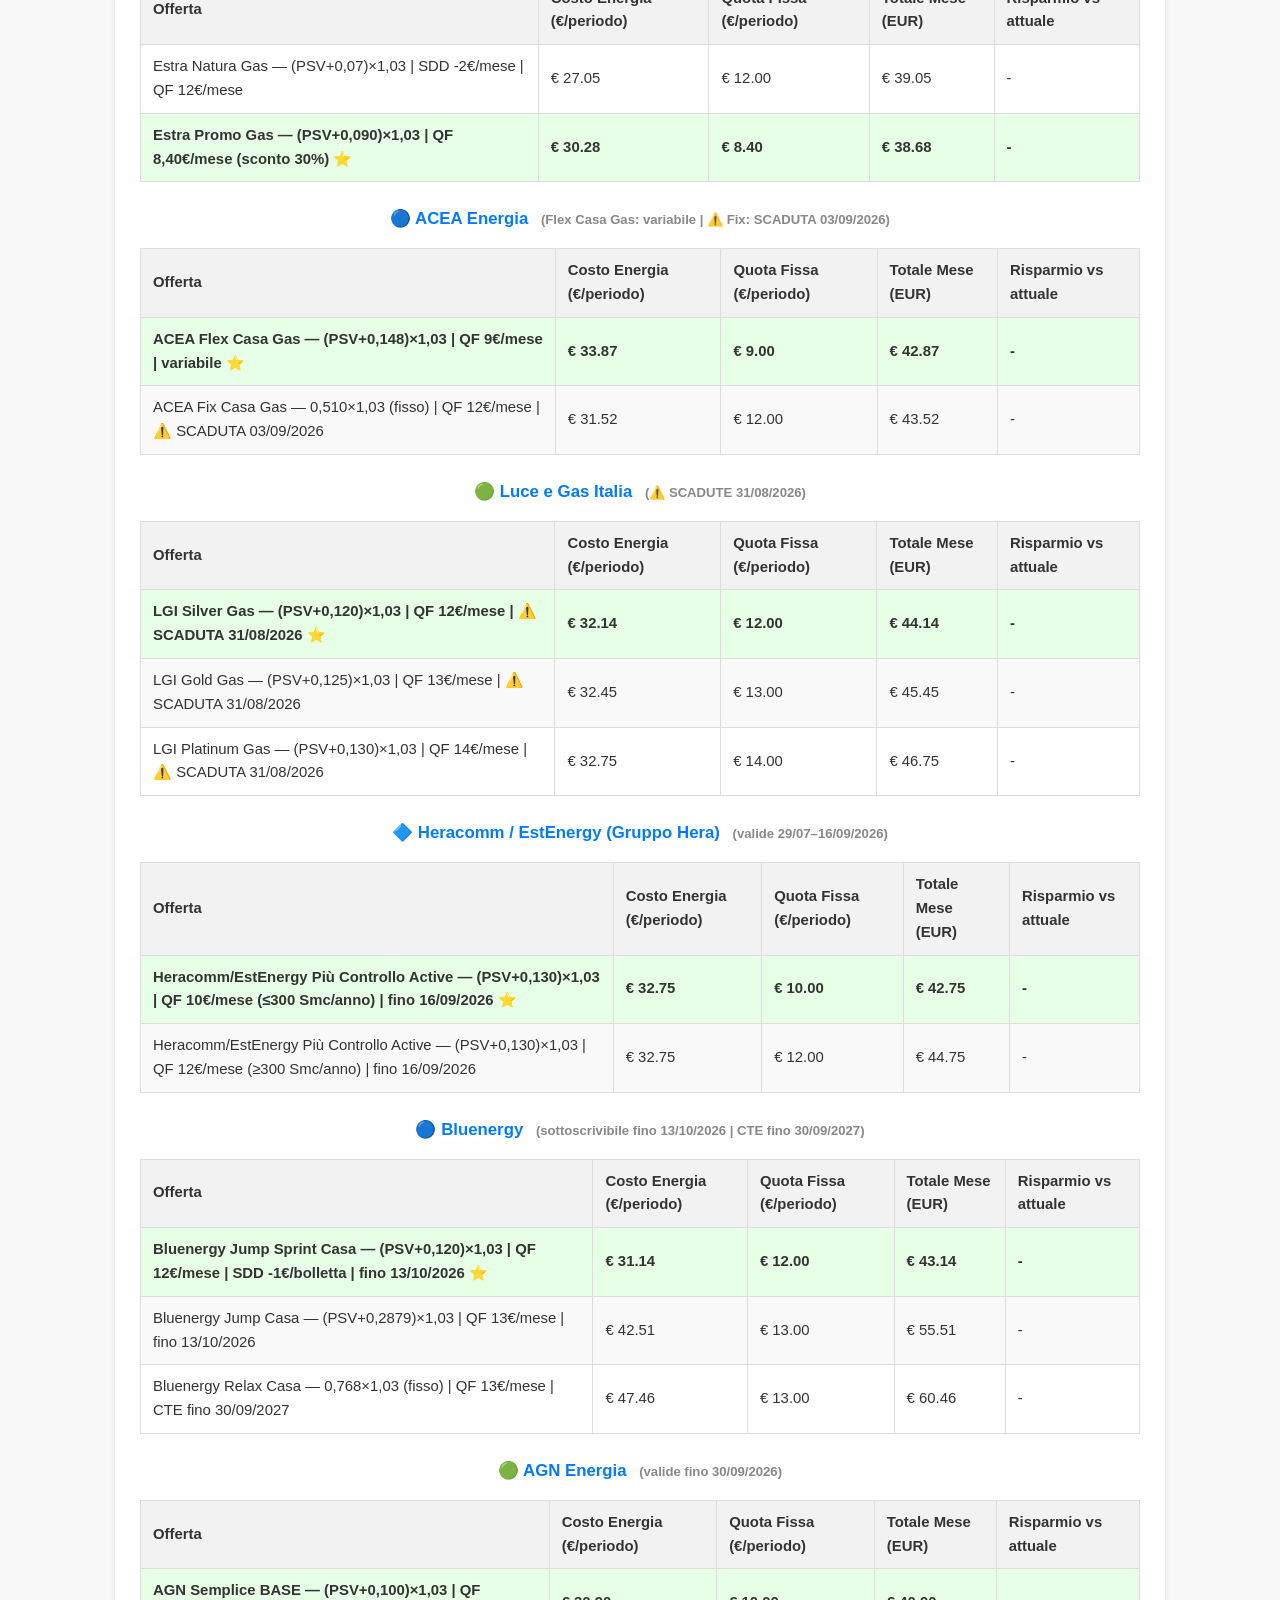
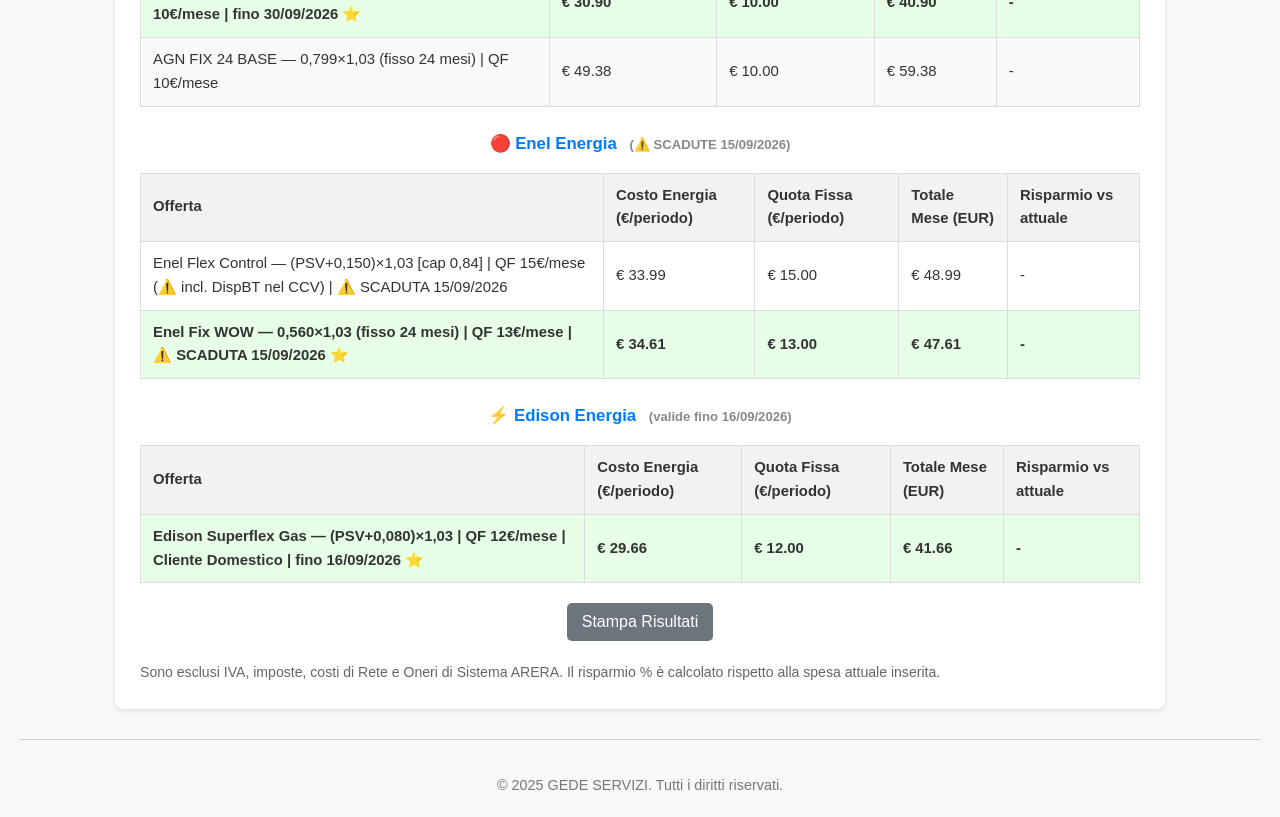
<file: comparators/domestico-gas.html>
<!DOCTYPE html>
<html lang="it">
<head>
  <meta charset="UTF-8">
  <meta name="viewport" content="width=device-width, initial-scale=1.0">
  <title>Comparatore Offerte Gas Domestico</title>
  <style>
    body { font-family: 'Segoe UI', Tahoma, Geneva, Verdana, sans-serif; margin: 20px; background-color: #f8f8f8; color: #333; line-height: 1.6; }
    h1 { text-align: center; color: #444; margin-bottom: 30px; }
    .input-section, .results-section { background-color: white; padding: 25px; border-radius: 8px; box-shadow: 0 2px 5px rgba(0,0,0,0.1); margin-bottom: 30px; max-width: 1000px; margin-left: auto; margin-right: auto; }
    .input-group { margin-bottom: 18px; }
    .input-group label { display: block; margin-bottom: 8px; color: #555; font-weight: bold; }
    .input-group input, .input-group select { width: 100%; padding: 10px; border: 1px solid #ccc; border-radius: 4px; box-sizing: border-box; font-size: 1rem; }
    button { display: block; width: 100%; background-color: #007bff; color: white; padding: 12px 20px; border: none; border-radius: 5px; cursor: pointer; transition: background-color 0.3s ease; font-size: 1.1rem; margin-top: 20px; }
    button:hover { background-color: #0056b3; }
    table { width: 100%; border-collapse: collapse; margin-top: 15px; overflow-x: auto; }
    th, td { border: 1px solid #ddd; padding: 10px 12px; text-align: left; font-size: 0.93rem; }
    th { background-color: #f2f2f2; font-weight: bold; color: #333; }
    tr:nth-child(even) { background-color: #f9f9f9; }
    tr:hover { background-color: #e9e9e9; }
    .best { background-color: #e6ffe6 !important; font-weight: bold; }
    .saving-pos { color: #1a7a1a; font-weight: bold; }
    .saving-neg { color: #cc0000; font-weight: bold; }
    .print-button { display: block; width: auto; margin: 20px auto; padding: 10px 15px; background-color: #6c757d; border: none; color: white; border-radius: 5px; cursor: pointer; font-size: 1rem; text-align: center; }
    #footer { text-align: center; padding-top: 20px; margin-top: 30px; border-top: 1px solid #ccc; color: #777; font-size: 0.9rem; }
    .note { font-size: 0.88rem; color: #666; margin-top: 10px; }
    .badge { display:inline-block; padding:2px 8px; border-radius:999px; background:#eef2ff; color:#3730a3; font-size:0.85rem; margin-left:6px; }
    .section-title { text-align: center; color: #007bff; margin-top: 24px; margin-bottom: 6px; font-weight: 700; font-size: 1.05rem; }
    .validita { font-size: 0.82rem; color: #888; margin-left: 8px; }
    .ref-box { background:#fff8e1; border:1px solid #ffe082; border-radius:6px; padding:12px 18px; margin-bottom:18px; font-size:0.95rem; }
    .ref-box strong { color:#b45309; }
    .periodo-badge { display:inline-block; padding:3px 12px; border-radius:999px; font-size:0.85rem; font-weight:700; margin-left:8px; }
    .periodo-mensile { background:#dbeafe; color:#1e40af; }
    .periodo-bimestrale { background:#fce7f3; color:#9d174d; }
    .grid2 { display: grid; grid-template-columns: 1fr 1fr; gap: 12px; }
    @media (max-width:700px) { .grid2 { grid-template-columns: 1fr; } }
  </style>
</head>
<body>
  <div id="header"><h1>GEDE SERVIZI - Offerte Gas Domestico</h1></div>

  <div class="input-section">
    <h2>Inserisci i tuoi dati di consumo</h2>
    <div class="grid2">
      <div class="input-group">
        <label for="periodo">Tipo di bolletta:</label>
        <select id="periodo" onchange="aggiornaPeriodo()">
          <option value="1">Mensile</option>
          <option value="2">Bimestrale</option>
        </select>
      </div>
      <div class="input-group">
        <label for="psv">PSV (€/Smc) <span class="badge">puro</span>:</label>
        <input type="number" id="psv" value="0.40" step="0.001" min="0">
      </div>
    </div>
    <div class="grid2">
      <div class="input-group">
        <label for="consumo" id="consumo-label">Consumo mensile (Smc):</label>
        <input type="number" id="consumo" value="60" step="0.01" min="0">
      </div>
      <div class="input-group">
        <label for="spesaAttuale" id="spesa-label">Spesa attuale vendita (€/mese) — opzionale:</label>
        <input type="number" id="spesaAttuale" value="" step="0.01" min="0" placeholder="es. 35.00">
      </div>
    </div>
    <p class="note">
      Il PSV inserito è considerato <b>puro</b> (senza correzione PCS).<br>
      <b>Correzione PCS</b>: applicata a tutte le componenti energia gas (×1,03).<br>
      <b>CEI Gas</b>: (PSV + spread) × 1,03 — spread variabile per prodotto.<br>
      <b>Estra Natura Gas</b>: (PSV + 0,07) × 1,03 — sconto -2€/mese con domiciliazione bancaria.<br>
      <b>Estra Promo Gas</b>: (PSV + 0,090) × 1,03 — QF 8,40 €/mese (sconto 30% sulla quota fissa).<br>
      <b>ACEA Flex Casa Gas</b>: (PSV + 0,148) × 1,03 (variabile, QF 9 €/mese).<br>
      <b>ACEA Fix Casa Gas</b>: 0,510 × 1,03 (fisso, QF 12 €/mese) — valida ⚠️ SCADUTA 03/09/2026.<br>
      <b>Luce e Gas Italia Gas</b>: (PSV + spread) × 1,03 — spread variabile per prodotto.<br>
      <b>Heracomm / EstEnergy Più Controllo Active</b>: (PSV + 0,130) × 1,03 — QF 10 €/mese (≤300 Smc/anno) o 12 €/mese (≥300 Smc/anno) — valida 29/07–16/09/2026.<br>
      <b>Bluenergy Jump Sprint</b>: (PSV + 0,120) × 1,03 — sconto -1€/bolletta con SDD — valida fino 13/10/2026.<br>
      <b>Bluenergy Jump Casa</b>: (PSV + 0,2879) × 1,03 — QF 13 €/mese — bonus 60€ nuovi clienti non incluso.<br>
      <b>Bluenergy Relax Casa</b>: 0,76800 × 1,03 (fisso 24 mesi) — valida fino 30/09/2027.<br>
      <b>AGN Semplice BASE</b>: (PSV + 0,100) × 1,03 — QF 10 €/mese — valida fino 30/09/2026.<br>
      <b>AGN FIX 24 BASE</b>: 0,799 × 1,03 (fisso 24 mesi) — QF 10 €/mese.<br>
      <b>Enel Flex Control</b>: (PSV + 0,150) × 1,03 — QF 15 €/mese (⚠️ include DispBT nel CCV) — valida ⚠️ SCADUTA 15/09/2026.<br>
      <b>Enel Fix WOW</b>: 0,560 × 1,03 (fisso 24 mesi) — QF 13 €/mese.<br>
      <b>Edison Superflex Gas</b>: (PSV + 0,080) × 1,03 — QF 12 €/mese — valida fino 16/09/2026.<br>
      Valori <b>IVA e imposte escluse</b>.
    </p>
    <button onclick="calcolaTutteLeOfferteGas()">Calcola Offerte</button>
  </div>

  <div class="results-section">
    <h2 id="results-title">Risultati Comparazione <span id="badge-periodo" class="periodo-badge periodo-mensile">Mensile</span></h2>
    <div id="ref-attuale" class="ref-box" style="display:none"></div>

    <div class="section-title">🔵 CEI — Compagnia Energetica Italiana <span class="validita">(valide fino al 31/12/2026)</span></div>
    <table id="tabella-cei">
      <thead><tr>
        <th>Offerta</th><th>Costo Energia (€/periodo)</th><th>Quota Fissa (€/periodo)</th>
        <th id="th-cei-periodo">Totale Mese (€)</th><th>Risparmio vs attuale</th>
      </tr></thead>
      <tbody></tbody>
    </table>

    <div class="section-title">🟠 Estra Energie <span class="validita">(⚠️ SCADUTE circa 14/09/2026 — verificare)</span></div>
    <table id="tabella-estra">
      <thead><tr>
        <th>Offerta</th><th>Costo Energia (€/periodo)</th><th>Quota Fissa (€/periodo)</th>
        <th id="th-estra-periodo">Totale Mese (€)</th><th>Risparmio vs attuale</th>
      </tr></thead>
      <tbody></tbody>
    </table>

    <div class="section-title">🔵 ACEA Energia <span class="validita">(Flex Casa Gas: variabile | ⚠️ Fix: SCADUTA 03/09/2026)</span></div>
    <table id="tabella-acea-gas">
      <thead><tr>
        <th>Offerta</th><th>Costo Energia (€/periodo)</th><th>Quota Fissa (€/periodo)</th>
        <th id="th-acea-gas-periodo">Totale Mese (€)</th><th>Risparmio vs attuale</th>
      </tr></thead>
      <tbody></tbody>
    </table>

    <div class="section-title">🟢 Luce e Gas Italia <span class="validita">(⚠️ SCADUTE 31/08/2026)</span></div>
    <table id="tabella-lgi-gas">
      <thead><tr>
        <th>Offerta</th><th>Costo Energia (€/periodo)</th><th>Quota Fissa (€/periodo)</th>
        <th id="th-lgi-gas-periodo">Totale Mese (€)</th><th>Risparmio vs attuale</th>
      </tr></thead>
      <tbody></tbody>
    </table>

    <div class="section-title">🔷 Heracomm / EstEnergy (Gruppo Hera) <span class="validita">(valide 29/07–16/09/2026)</span></div>
    <table id="tabella-hera-gas">
      <thead><tr>
        <th>Offerta</th><th>Costo Energia (€/periodo)</th><th>Quota Fissa (€/periodo)</th>
        <th id="th-hera-gas-periodo">Totale Mese (€)</th><th>Risparmio vs attuale</th>
      </tr></thead>
      <tbody></tbody>
    </table>

    <div class="section-title">🔵 Bluenergy <span class="validita">(sottoscrivibile fino 13/10/2026 | CTE fino 30/09/2027)</span></div>
    <table id="tabella-blu-gas">
      <thead><tr>
        <th>Offerta</th><th>Costo Energia (€/periodo)</th><th>Quota Fissa (€/periodo)</th>
        <th id="th-blu-gas-periodo">Totale Mese (€)</th><th>Risparmio vs attuale</th>
      </tr></thead>
      <tbody></tbody>
    </table>

    <div class="section-title">🟢 AGN Energia <span class="validita">(valide fino 30/09/2026)</span></div>
    <table id="tabella-agn-gas">
      <thead><tr>
        <th>Offerta</th><th>Costo Energia (€/periodo)</th><th>Quota Fissa (€/periodo)</th>
        <th id="th-agn-gas-periodo">Totale Mese (€)</th><th>Risparmio vs attuale</th>
      </tr></thead>
      <tbody></tbody>
    </table>

    <div class="section-title">🔴 Enel Energia <span class="validita">(⚠️ SCADUTE 15/09/2026)</span></div>
    <table id="tabella-enel-gas">
      <thead><tr>
        <th>Offerta</th><th>Costo Energia (€/periodo)</th><th>Quota Fissa (€/periodo)</th>
        <th id="th-enel-gas-periodo">Totale Mese (€)</th><th>Risparmio vs attuale</th>
      </tr></thead>
      <tbody></tbody>
    </table>

    <div class="section-title">⚡ Edison Energia <span class="validita">(valide fino 16/09/2026)</span></div>
    <table id="tabella-edison-gas">
      <thead><tr>
        <th>Offerta</th><th>Costo Energia (€/periodo)</th><th>Quota Fissa (€/periodo)</th>
        <th id="th-edison-gas-periodo">Totale Mese (€)</th><th>Risparmio vs attuale</th>
      </tr></thead>
      <tbody></tbody>
    </table>

    <button onclick="window.print()" class="print-button">Stampa Risultati</button>
    <div class="note" style="margin-top:14px;">
      Sono esclusi IVA, imposte, costi di Rete e Oneri di Sistema ARERA.
      Il risparmio % è calcolato rispetto alla spesa attuale inserita.
    </div>
  </div>

  <div id="footer"><p>&copy; 2025 GEDE SERVIZI. Tutti i diritti riservati.</p></div>

  <script>
    // ============================================================
    // COSTANTE PCS (Potere Calorifico Superiore)
    // Correzione +3% applicata alle componenti energia gas
    // ============================================================
    const PCS_CORR = 1.03;

    // ============================================================
    // CEI  -  Compagnia Energetica Italiana (Gas Domestico)
    // Formula: consumo x (PSV + spread) x PCS_CORR
    // ============================================================
    const CEI_GRT_SPREAD = 0.15;
    const CEI_GRT_QF     = 14.0;

    const CEI_MRM_SPREAD = 0.14;
    const CEI_MRM_QF     = 13.0;

    const CEI_BST_SPREAD = 0.135;
    const CEI_BST_QF     = 12.0;

    const CEI_ARD_SPREAD = 0.13;
    const CEI_ARD_QF     = 10.0;

    const CEI_FF_SPREAD  = 0.10;
    const CEI_FF_QF      = 8.0;

    // ============================================================
    // ESTRA ENERGIE (Gas Domestico)
    // Natura: (PSV + spread) x PCS_CORR  -  sconto SDD 2EUR/mese
    // Promo:  (PSV + spread) x PCS_CORR, QF scontata 30%
    // ============================================================
    const ESTRA_NATURA_SPREAD = 0.07;
    const ESTRA_NATURA_QF     = 12.0;
    const ESTRA_NATURA_SDD    = 2.0;

    const ESTRA_PROMO_SPREAD  = 0.090;
    const ESTRA_PROMO_QF      = 144 * 0.70 / 12; // 8,40 EUR/mese

    // ============================================================
    // ACEA ENERGIA  -  Gas
    // Flex Casa: (PSV + spread) x PCS_CORR, QF 9 EUR/mese
    // Fix Casa:  corrispettivo fisso 0,510 EUR/Smc x PCS_CORR
    // ============================================================
    const ACEA_FLEX_GAS_SPREAD = 0.148000;
    const ACEA_FLEX_GAS_QF     = 108 / 12;  // 9,00 EUR/mese

    const ACEA_FIX_GAS_CORR    = 0.510;
    const ACEA_FIX_GAS_QF      = 12.0;

    // ============================================================
    // LUCE E GAS ITALIA  -  Gas Domestico (agosto 2026)
    // Formula: consumo x (PSV + spread) x PCS_CORR
    // ============================================================
    const LGI_SILVER_GAS_SPREAD   = 0.120;
    const LGI_SILVER_GAS_QF       = 12.0;

    const LGI_GOLD_GAS_SPREAD     = 0.125;
    const LGI_GOLD_GAS_QF         = 13.0;

    const LGI_PLATINUM_GAS_SPREAD = 0.130;
    const LGI_PLATINUM_GAS_QF     = 14.0;

    // ============================================================
    // HERACOMM / ESTENERGY (Gruppo Hera) - Gas Domestico
    // Più Controllo Active Casa Gas (Variabile)
    // Formula: consumo x (PSV_DA + 0,130) x PCS_CORR
    // QF: 10 EUR/mese (≤300 Smc/anno) | 12 EUR/mese (≥300 Smc/anno)
    // Validità: 29/07/2026 - 16/09/2026 (durata 12 mesi)
    // ============================================================
    const HERA_ACTIVE_SPREAD   = 0.130;
    const HERA_ACTIVE_QF_LOW   = 10.0;  // ≤300 Smc/anno
    const HERA_ACTIVE_QF_HIGH  = 12.0;  // ≥300 Smc/anno

    // ============================================================
    // BLUENERGY  -  Gas Domestico
    // Jump Sprint: (PSV + 0,120) x PCS_CORR, SDD -1 EUR/bolletta
    // Jump Casa:   (PSV + 0,2879) x PCS_CORR
    // Relax Casa:  0,76800 x PCS_CORR (fisso 24 mesi)
    // ============================================================
    const BLU_SPRINT_SPREAD = 0.120;
    const BLU_SPRINT_QF     = 12.0;
    const BLU_SPRINT_SDD    = 1.0;    // EUR/bolletta (mensile/bimestrale)

    const BLU_JUMP_SPREAD   = 0.2879;
    const BLU_JUMP_QF       = 13.0;

    const BLU_RELAX_CORR    = 0.76800; // EUR/Smc fisso
    const BLU_RELAX_QF      = 13.0;

    // ============================================================
    // AGN ENERGIA  -  Gas Domestico (valido fino 30/09/2026)
    // Semplice BASE: (PSV + 0,100) x PCS_CORR, QF 10 EUR/mese
    // FIX 24 BASE:   0,590 x PCS_CORR (fisso 24 mesi), QF 10 EUR/mese
    // ============================================================
    const AGN_SEMPL_SPREAD  = 0.100;
    const AGN_SEMPL_QF      = 10.0;

    const AGN_FIX24_CORR    = 0.799;  // EUR/Smc fisso 24 mesi
    const AGN_FIX24_QF      = 10.0;

    // ============================================================
    // EDISON ENERGIA  -  Gas Domestico (valido fino 16/09/2026)
    // Superflex Gas: (PSV + 0,080) × PCS_CORR | QF 12 EUR/mese
    // ============================================================
    const EDISON_SUPERFLEX_GAS_SPREAD = 0.080;
    const EDISON_SUPERFLEX_GAS_QF     = 12.0;

    // ============================================================
    // ENEL ENERGIA  -  Gas Domestico (valido ⚠️ SCADUTA 15/09/2026)
    // Flex Control: (PSV + 0,150) x PCS_CORR, QF 15 EUR/mese
    //   ⚠️ QF Enel include DispBT nel CCV (componente ARERA)
    //   Cap energia: max 0,84 EUR/Smc per i primi 12 mesi
    // Fix WOW:      0,560 x PCS_CORR (fisso 24 mesi), QF 13 EUR/mese
    // ============================================================
    const ENEL_FLEX_GAS_SPREAD = 0.150;
    const ENEL_FLEX_GAS_QF    = 15.0;  // include DispBT nel CCV

    const ENEL_FIXWOW_GAS_CORR = 0.560;
    const ENEL_FIXWOW_GAS_QF   = 13.0;

    // ============================================================
    // UTILITY
    // ============================================================
    const round2 = (n) => Math.round((n + Number.EPSILON) * 100) / 100;

    function getPeriodo() { return parseInt(document.getElementById('periodo').value); }

    function aggiornaPeriodo() {
      const p = getPeriodo();
      const isBim = p === 2;
      const label = isBim ? 'bimestrale' : 'mensile';
      document.getElementById('consumo-label').textContent = 'Consumo ' + label + ' (Smc):';
      document.getElementById('spesa-label').textContent = 'Spesa attuale vendita (EUR/' + (isBim ? 'bimestre' : 'mese') + ')  -  opzionale:';
      document.getElementById('badge-periodo').textContent = isBim ? 'Bimestrale' : 'Mensile';
      document.getElementById('badge-periodo').className = 'periodo-badge ' + (isBim ? 'periodo-bimestrale' : 'periodo-mensile');
      const thLabel = isBim ? 'Totale Bimestre (EUR)' : 'Totale Mese (EUR)';
      ['th-cei-periodo','th-estra-periodo','th-acea-gas-periodo','th-lgi-gas-periodo',
       'th-hera-gas-periodo','th-blu-gas-periodo','th-agn-gas-periodo','th-enel-gas-periodo',
       'th-edison-gas-periodo'].forEach(id => {
        const el = document.getElementById(id);
        if (el) el.textContent = thLabel;
      });
    }

    function makeRow(nome, costoEnergia, quotaFissaMensile, sa, periodoMesi) {
      const qf = quotaFissaMensile * periodoMesi;
      const totPeriodo = costoEnergia + qf;
      const totAnno = totPeriodo * (12 / periodoMesi);
      let risparmioPeriodo = null, risparmioPerc = null;
      if (sa > 0) {
        risparmioPeriodo = sa - totPeriodo;
        risparmioPerc = (risparmioPeriodo / sa) * 100;
      }
      return {
        nome,
        costoEnergia: round2(costoEnergia).toFixed(2),
        quotaFissa:   round2(qf).toFixed(2),
        totMese:      round2(totPeriodo).toFixed(2),
        totAnno:      round2(totAnno).toFixed(2),
        risparmioMese: risparmioPeriodo !== null ? round2(risparmioPeriodo).toFixed(2) : null,
        risparmioPerc: risparmioPerc !== null ? risparmioPerc.toFixed(1) : null
      };
    }

    // ============================================================
    // CEI  -  FUNZIONI DI CALCOLO GAS
    // ============================================================
    function calcolaCeiGranito(consumo, psv, sa, p) {
      return makeRow("CEI Granito Gas — (PSV+0,15)×1,03 | QF 14€/mese | fino 31/12/2026",
        consumo * (psv + CEI_GRT_SPREAD) * PCS_CORR, CEI_GRT_QF, sa, p);
    }
    function calcolaCeiMarmo(consumo, psv, sa, p) {
      return makeRow("CEI Marmo Gas — (PSV+0,14)×1,03 | QF 13€/mese | fino 31/12/2026",
        consumo * (psv + CEI_MRM_SPREAD) * PCS_CORR, CEI_MRM_QF, sa, p);
    }
    function calcolaCeiBasalto(consumo, psv, sa, p) {
      return makeRow("CEI Basalto Gas — (PSV+0,135)×1,03 | QF 12€/mese | fino 31/12/2026",
        consumo * (psv + CEI_BST_SPREAD) * PCS_CORR, CEI_BST_QF, sa, p);
    }
    function calcolaCeiArdesia(consumo, psv, sa, p) {
      return makeRow("CEI Ardesia Gas — (PSV+0,13)×1,03 | QF 10€/mese | fino 31/12/2026",
        consumo * (psv + CEI_ARD_SPREAD) * PCS_CORR, CEI_ARD_QF, sa, p);
    }
    function calcolaCeiFamilyFriends(consumo, psv, sa, p) {
      return makeRow("CEI F&F Gas — (PSV+0,10)×1,03 | QF 8€/mese | fino 31/12/2026",
        consumo * (psv + CEI_FF_SPREAD) * PCS_CORR, CEI_FF_QF, sa, p);
    }

    // ============================================================
    // ESTRA  -  FUNZIONI DI CALCOLO GAS
    // ============================================================
    function calcolaEstraNatura(consumo, psv, sa, p) {
      return makeRow("Estra Natura Gas — (PSV+0,07)×1,03 | SDD -2€/mese | QF 12€/mese",
        consumo * (psv + ESTRA_NATURA_SPREAD) * PCS_CORR - (ESTRA_NATURA_SDD * p), ESTRA_NATURA_QF, sa, p);
    }
    function calcolaEstraPromo(consumo, psv, sa, p) {
      return makeRow("Estra Promo Gas — (PSV+0,090)×1,03 | QF 8,40€/mese (sconto 30%)",
        consumo * (psv + ESTRA_PROMO_SPREAD) * PCS_CORR, ESTRA_PROMO_QF, sa, p);
    }

    // ============================================================
    // ACEA ENERGIA  -  FUNZIONI DI CALCOLO GAS
    // ============================================================
    function calcolaAceaFlexCasaGas(consumo, psv, sa, p) {
      return makeRow("ACEA Flex Casa Gas — (PSV+0,148)×1,03 | QF 9€/mese | variabile",
        consumo * (psv + ACEA_FLEX_GAS_SPREAD) * PCS_CORR, ACEA_FLEX_GAS_QF, sa, p);
    }
    function calcolaAceaFixCasaGas(consumo, sa, p) {
      return makeRow("ACEA Fix Casa Gas — 0,510×1,03 (fisso) | QF 12€/mese | ⚠️ SCADUTA 03/09/2026",
        consumo * ACEA_FIX_GAS_CORR * PCS_CORR, ACEA_FIX_GAS_QF, sa, p);
    }

    // ============================================================
    // LUCE E GAS ITALIA  -  FUNZIONI DI CALCOLO GAS
    // ============================================================
    function calcolaLgiSilverGas(consumo, psv, sa, p) {
      return makeRow("LGI Silver Gas — (PSV+0,120)×1,03 | QF 12€/mese | ⚠️ SCADUTA 31/08/2026",
        consumo * (psv + LGI_SILVER_GAS_SPREAD) * PCS_CORR, LGI_SILVER_GAS_QF, sa, p);
    }
    function calcolaLgiGoldGas(consumo, psv, sa, p) {
      return makeRow("LGI Gold Gas — (PSV+0,125)×1,03 | QF 13€/mese | ⚠️ SCADUTA 31/08/2026",
        consumo * (psv + LGI_GOLD_GAS_SPREAD) * PCS_CORR, LGI_GOLD_GAS_QF, sa, p);
    }
    function calcolaLgiPlatinumGas(consumo, psv, sa, p) {
      return makeRow("LGI Platinum Gas — (PSV+0,130)×1,03 | QF 14€/mese | ⚠️ SCADUTA 31/08/2026",
        consumo * (psv + LGI_PLATINUM_GAS_SPREAD) * PCS_CORR, LGI_PLATINUM_GAS_QF, sa, p);
    }

    // ============================================================
    // HERACOMM / ESTENERGY  -  FUNZIONI DI CALCOLO GAS
    // ============================================================
    function calcolaHeraActiveGasLow(consumo, psv, sa, p) {
      return makeRow("Heracomm/EstEnergy Più Controllo Active — (PSV+0,130)×1,03 | QF 10€/mese (≤300 Smc/anno) | fino 16/09/2026",
        consumo * (psv + HERA_ACTIVE_SPREAD) * PCS_CORR, HERA_ACTIVE_QF_LOW, sa, p);
    }
    function calcolaHeraActiveGasHigh(consumo, psv, sa, p) {
      return makeRow("Heracomm/EstEnergy Più Controllo Active — (PSV+0,130)×1,03 | QF 12€/mese (≥300 Smc/anno) | fino 16/09/2026",
        consumo * (psv + HERA_ACTIVE_SPREAD) * PCS_CORR, HERA_ACTIVE_QF_HIGH, sa, p);
    }

    // ============================================================
    // BLUENERGY  -  FUNZIONI DI CALCOLO GAS
    // ============================================================
    function calcolaBluSprintGas(consumo, psv, sa, p) {
      return makeRow("Bluenergy Jump Sprint Casa — (PSV+0,120)×1,03 | QF 12€/mese | SDD -1€/bolletta | fino 13/10/2026",
        consumo * (psv + BLU_SPRINT_SPREAD) * PCS_CORR - (BLU_SPRINT_SDD * p), BLU_SPRINT_QF, sa, p);
    }
    function calcolaBluJumpGas(consumo, psv, sa, p) {
      return makeRow("Bluenergy Jump Casa — (PSV+0,2879)×1,03 | QF 13€/mese | fino 13/10/2026",
        consumo * (psv + BLU_JUMP_SPREAD) * PCS_CORR, BLU_JUMP_QF, sa, p);
    }
    function calcolaBluRelaxGas(consumo, sa, p) {
      return makeRow("Bluenergy Relax Casa — 0,768×1,03 (fisso) | QF 13€/mese | CTE fino 30/09/2027",
        consumo * BLU_RELAX_CORR * PCS_CORR, BLU_RELAX_QF, sa, p);
    }

    // ============================================================
    // AGN ENERGIA  -  FUNZIONI DI CALCOLO GAS
    // ============================================================
    function calcolaAgnSemplGas(consumo, psv, sa, p) {
      return makeRow("AGN Semplice BASE — (PSV+0,100)×1,03 | QF 10€/mese | fino 30/09/2026",
        consumo * (psv + AGN_SEMPL_SPREAD) * PCS_CORR, AGN_SEMPL_QF, sa, p);
    }
    function calcolaAgnFix24Gas(consumo, sa, p) {
      return makeRow("AGN FIX 24 BASE — 0,799×1,03 (fisso 24 mesi) | QF 10€/mese",
        consumo * AGN_FIX24_CORR * PCS_CORR, AGN_FIX24_QF, sa, p);
    }

    // ============================================================
    // EDISON ENERGIA  -  FUNZIONI DI CALCOLO GAS
    // ============================================================
    function calcolaEdisonSuperflexGas(consumo, psv, sa, p) {
      return makeRow("Edison Superflex Gas — (PSV+0,080)×1,03 | QF 12€/mese | Cliente Domestico | fino 16/09/2026",
        consumo * (psv + EDISON_SUPERFLEX_GAS_SPREAD) * PCS_CORR, EDISON_SUPERFLEX_GAS_QF, sa, p);
    }

    // ============================================================
    // ENEL ENERGIA  -  FUNZIONI DI CALCOLO GAS
    // ============================================================
    function calcolaEnelFlexGas(consumo, psv, sa, p) {
      // Cap: max 0,84 EUR/Smc per i primi 12 mesi
      const prezzoUnitario = Math.min(psv + ENEL_FLEX_GAS_SPREAD, 0.84);
      return makeRow("Enel Flex Control — (PSV+0,150)×1,03 [cap 0,84] | QF 15€/mese (⚠️ incl. DispBT nel CCV) | ⚠️ SCADUTA 15/09/2026",
        consumo * prezzoUnitario * PCS_CORR, ENEL_FLEX_GAS_QF, sa, p);
    }
    function calcolaEnelFixWowGas(consumo, sa, p) {
      return makeRow("Enel Fix WOW — 0,560×1,03 (fisso 24 mesi) | QF 13€/mese | ⚠️ SCADUTA 15/09/2026",
        consumo * ENEL_FIXWOW_GAS_CORR * PCS_CORR, ENEL_FIXWOW_GAS_QF, sa, p);
    }

    // ============================================================
    // RENDER TABELLA
    // ============================================================
    function renderTabella(id, righe) {
      const tbody = document.querySelector('#' + id + ' tbody');
      tbody.innerHTML = '';
      const pp = getPeriodo();
      const minTot = Math.min(...righe.map(o => parseFloat(o.totMese)));
      righe.forEach(o => {
        const isBest = parseFloat(o.totMese) === minTot;
        const tr = tbody.insertRow();
        if (isBest) tr.classList.add('best');

        let rispHtml = '<td> - </td>';
        if (o.risparmioMese !== null) {
          const v = parseFloat(o.risparmioMese);
          const p2 = parseFloat(o.risparmioPerc);
          const cls = v >= 0 ? 'saving-pos' : 'saving-neg';
          const absV = Math.abs(v).toFixed(2);
          const absP = Math.abs(p2).toFixed(1);
          rispHtml = `<td class="${cls}">${v >= 0 ? '▼ −' : '▲ +'}€${absV}/periodo (${v >= 0 ? '−' : '+'}${absP}%)<br><small>${v >= 0 ? '▼ −' : '▲ +'}€${(Math.abs(v)*(12/pp)).toFixed(2)}/anno</small></td>`;
        }

        tr.innerHTML = `<td>${o.nome}${isBest ? ' ⭐' : ''}</td><td>€ ${o.costoEnergia}</td><td>€ ${o.quotaFissa}</td><td>€ ${o.totMese}</td>${rispHtml}`;
      });
    }

    // ============================================================
    // CALCOLO PRINCIPALE
    // ============================================================
    function calcolaTutteLeOfferteGas() {
      const consumo = parseFloat(document.getElementById('consumo').value) || 0;
      const psv     = parseFloat(document.getElementById('psv').value) || 0;
      const sa      = parseFloat(document.getElementById('spesaAttuale').value) || 0;
      const p       = getPeriodo();

      if (isNaN(consumo) || consumo < 0) { alert("Inserisci un consumo valido."); return; }
      if (isNaN(psv) || psv < 0)         { alert("Inserisci un PSV valido."); return; }

      const refBox = document.getElementById('ref-attuale');
      if (sa > 0) {
        const periodoLabel = p === 2 ? 'bimestrale' : 'mensile';
        refBox.style.display = 'block';
        refBox.innerHTML = `<strong>Spesa attuale di riferimento (${periodoLabel}):</strong> € ${sa.toFixed(2)} &nbsp;|&nbsp; <strong>Annuale:</strong> € ${(sa*(12/p)).toFixed(2)}`;
      } else {
        refBox.style.display = 'none';
      }

      renderTabella('tabella-cei', [
        calcolaCeiGranito(consumo, psv, sa, p),
        calcolaCeiMarmo(consumo, psv, sa, p),
        calcolaCeiBasalto(consumo, psv, sa, p),
        calcolaCeiArdesia(consumo, psv, sa, p),
        calcolaCeiFamilyFriends(consumo, psv, sa, p),
      ]);

      renderTabella('tabella-estra', [
        calcolaEstraNatura(consumo, psv, sa, p),
        calcolaEstraPromo(consumo, psv, sa, p),
      ]);

      renderTabella('tabella-acea-gas', [
        calcolaAceaFlexCasaGas(consumo, psv, sa, p),
        calcolaAceaFixCasaGas(consumo, sa, p),
      ]);

      renderTabella('tabella-lgi-gas', [
        calcolaLgiSilverGas(consumo, psv, sa, p),
        calcolaLgiGoldGas(consumo, psv, sa, p),
        calcolaLgiPlatinumGas(consumo, psv, sa, p),
      ]);

      renderTabella('tabella-hera-gas', [
        calcolaHeraActiveGasLow(consumo, psv, sa, p),
        calcolaHeraActiveGasHigh(consumo, psv, sa, p),
      ]);

      renderTabella('tabella-blu-gas', [
        calcolaBluSprintGas(consumo, psv, sa, p),
        calcolaBluJumpGas(consumo, psv, sa, p),
        calcolaBluRelaxGas(consumo, sa, p),
      ]);

      renderTabella('tabella-agn-gas', [
        calcolaAgnSemplGas(consumo, psv, sa, p),
        calcolaAgnFix24Gas(consumo, sa, p),
      ]);

      renderTabella('tabella-enel-gas', [
        calcolaEnelFlexGas(consumo, psv, sa, p),
        calcolaEnelFixWowGas(consumo, sa, p),
      ]);

      renderTabella('tabella-edison-gas', [
        calcolaEdisonSuperflexGas(consumo, psv, sa, p),
      ]);
    }

    window.onload = () => {
      aggiornaPeriodo();
      calcolaTutteLeOfferteGas();
    };
  </script>
</body>
</html>
</file>
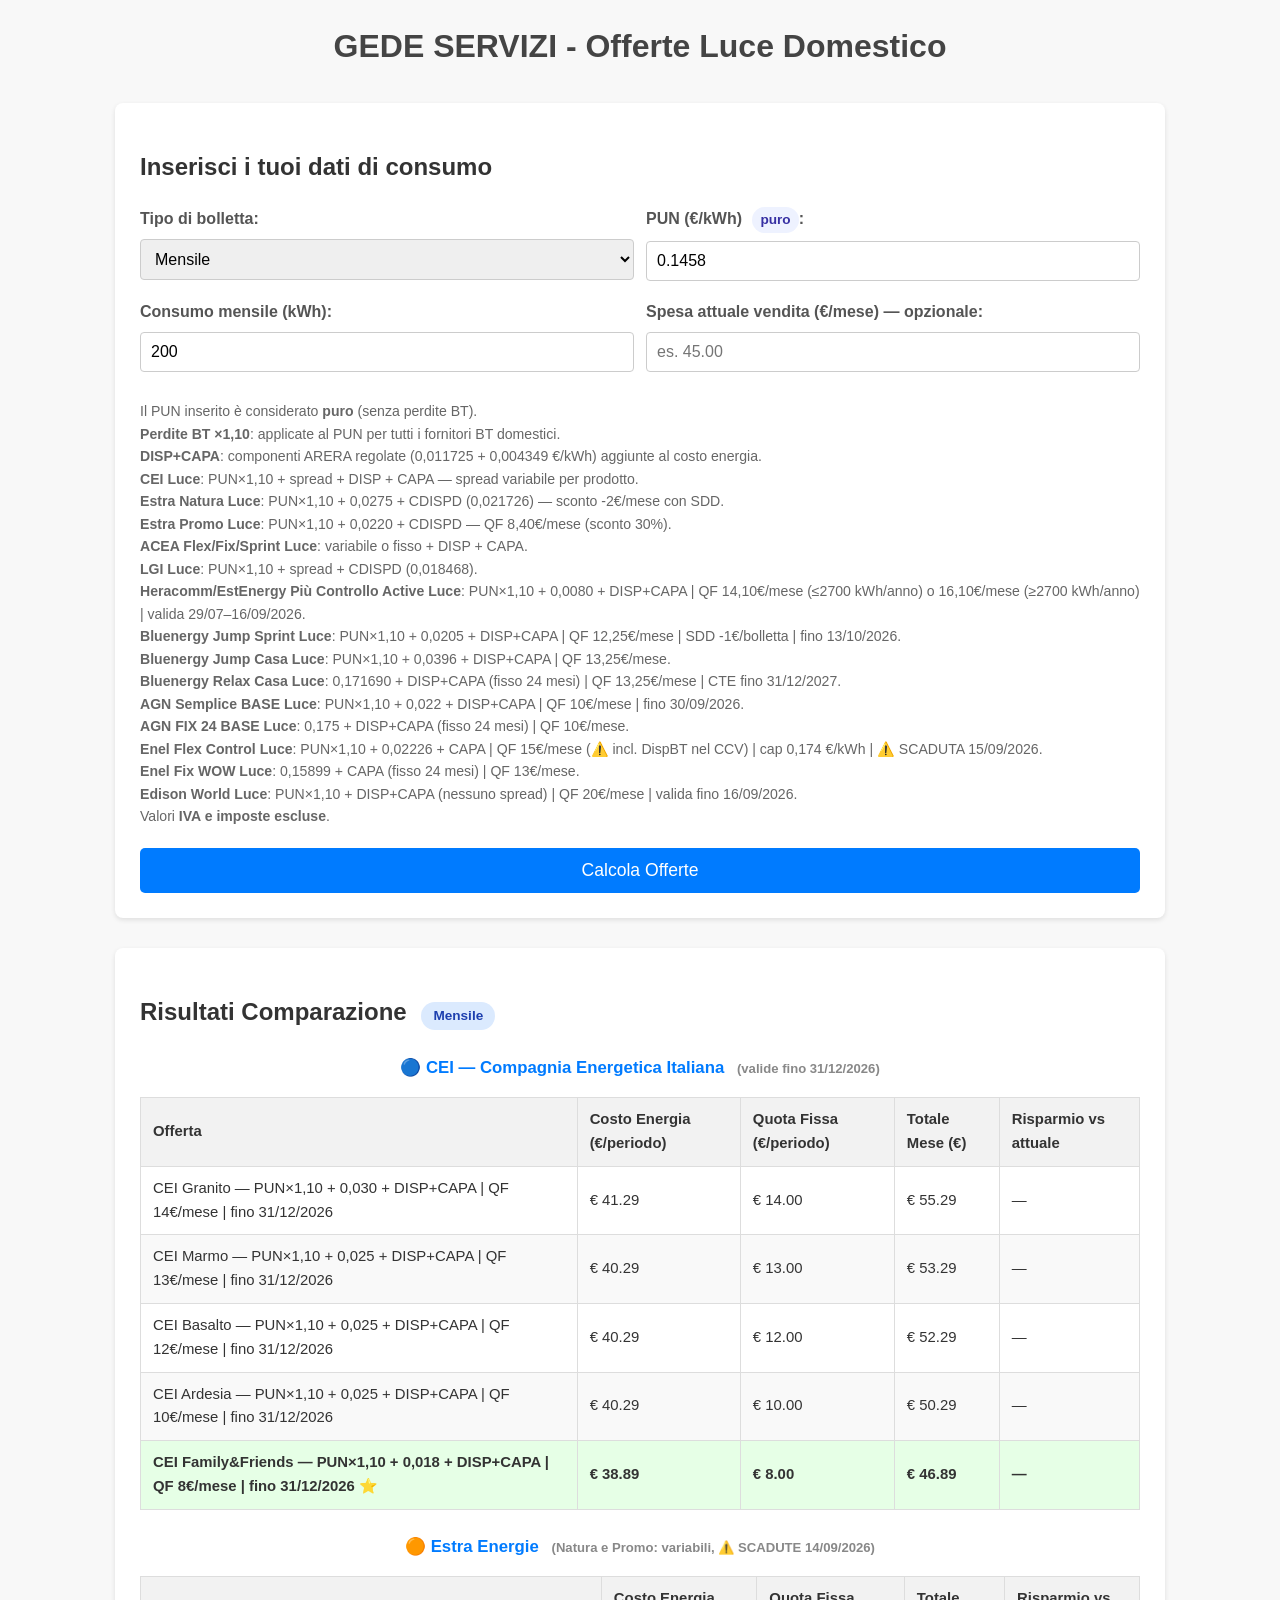
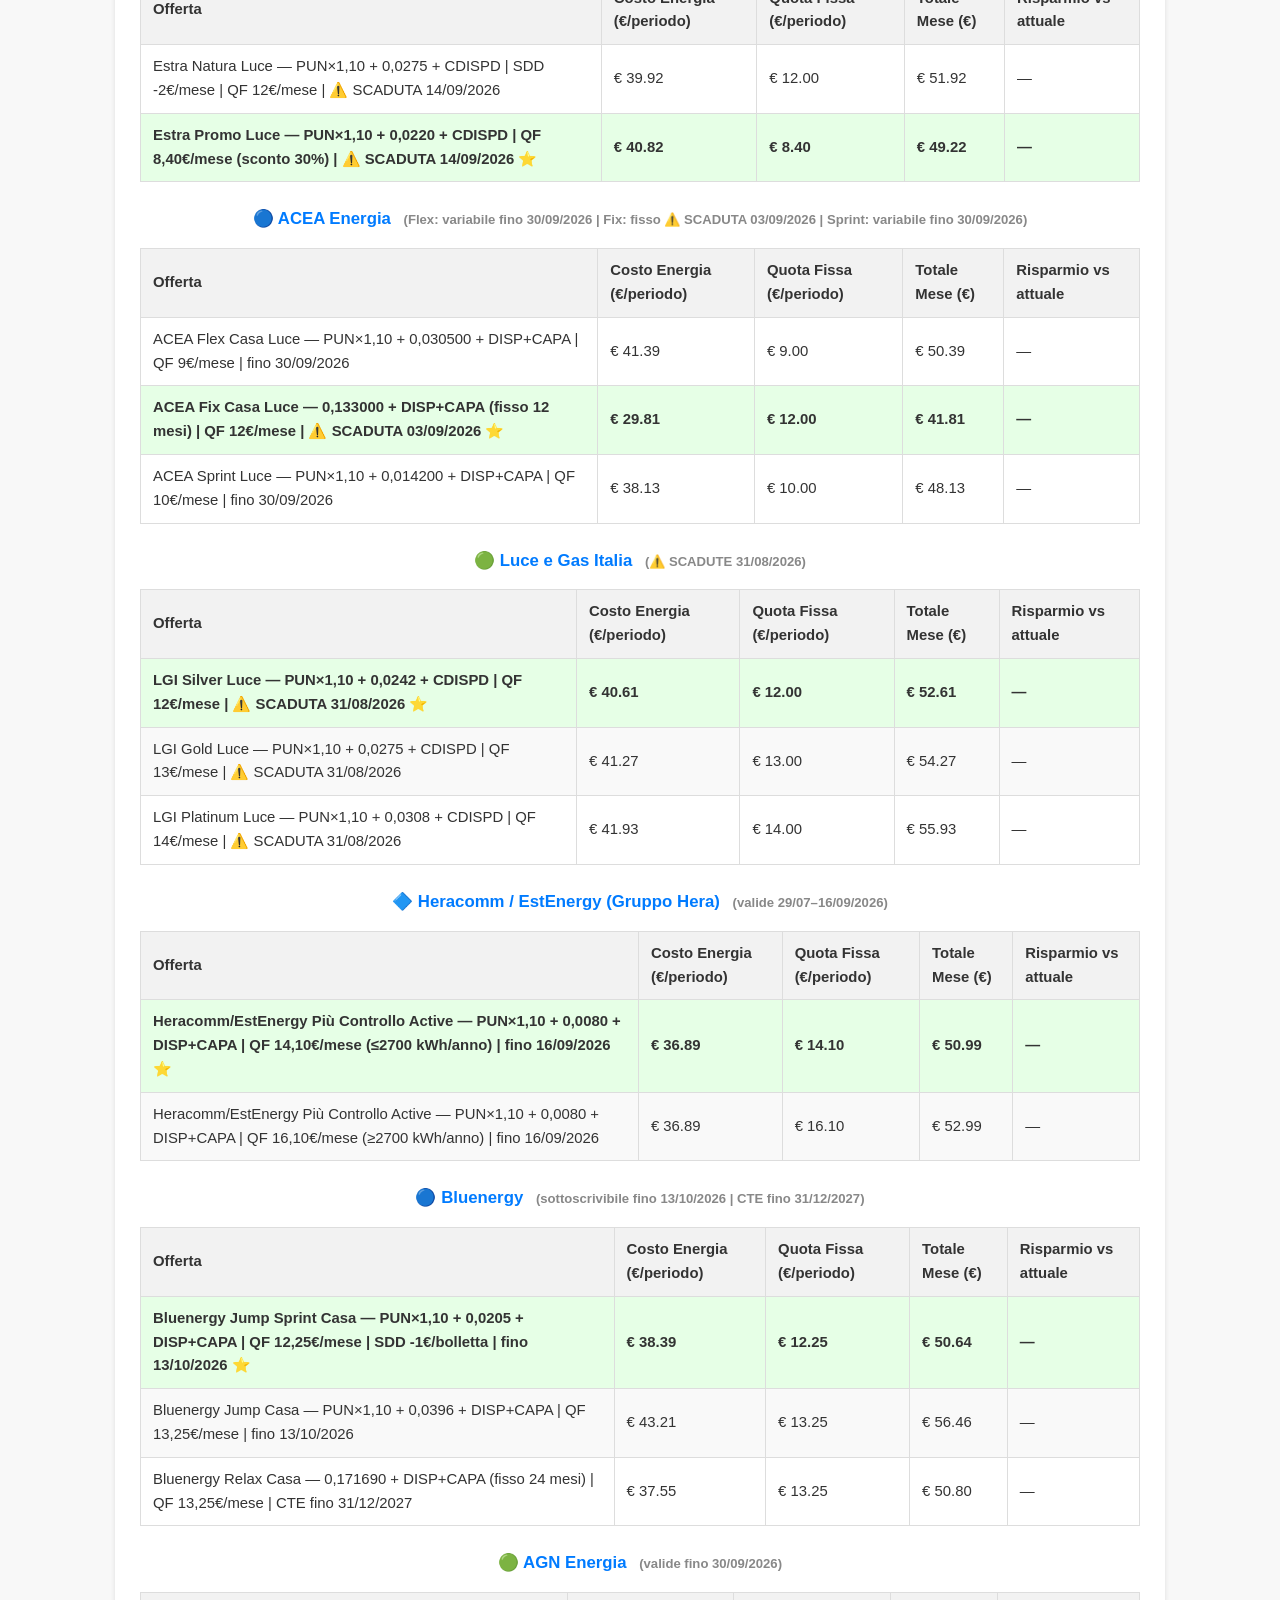
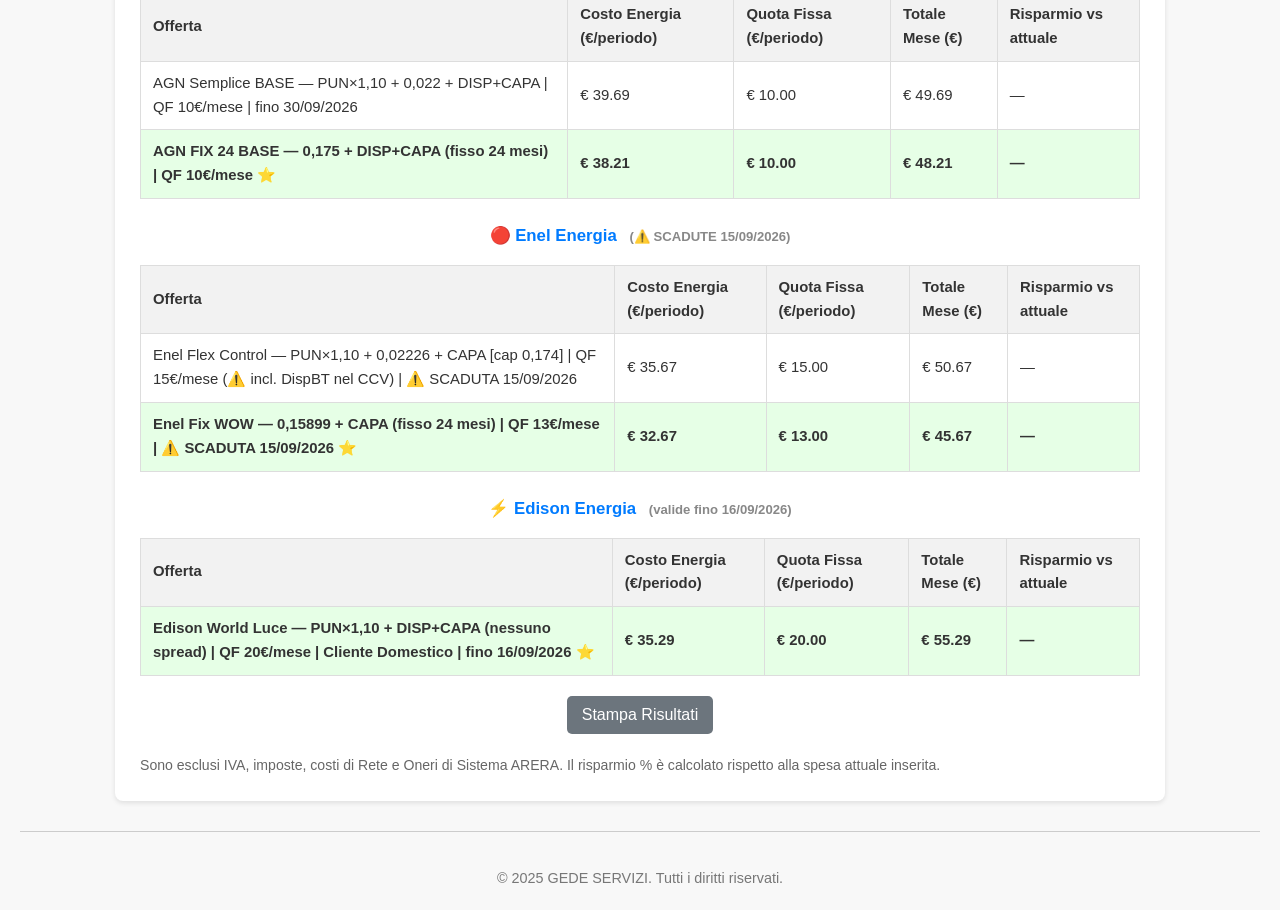
<file: comparators/domestico-luce.html>
<!DOCTYPE html>
<html lang="it">
<head>
  <meta charset="UTF-8">
  <meta name="viewport" content="width=device-width, initial-scale=1.0">
  <title>Comparatore Offerte Luce Domestico</title>
  <style>
    body { font-family: 'Segoe UI', Tahoma, Geneva, Verdana, sans-serif; margin: 20px; background-color: #f8f8f8; color: #333; line-height: 1.6; }
    h1 { text-align: center; color: #444; margin-bottom: 30px; }
    .input-section, .results-section { background-color: white; padding: 25px; border-radius: 8px; box-shadow: 0 2px 5px rgba(0,0,0,0.1); margin-bottom: 30px; max-width: 1000px; margin-left: auto; margin-right: auto; }
    .input-group { margin-bottom: 18px; }
    .input-group label { display: block; margin-bottom: 8px; color: #555; font-weight: bold; }
    .input-group input, .input-group select { width: 100%; padding: 10px; border: 1px solid #ccc; border-radius: 4px; box-sizing: border-box; font-size: 1rem; }
    button { display: block; width: 100%; background-color: #007bff; color: white; padding: 12px 20px; border: none; border-radius: 5px; cursor: pointer; transition: background-color 0.3s ease; font-size: 1.1rem; margin-top: 20px; }
    button:hover { background-color: #0056b3; }
    table { width: 100%; border-collapse: collapse; margin-top: 15px; overflow-x: auto; }
    th, td { border: 1px solid #ddd; padding: 10px 12px; text-align: left; font-size: 0.93rem; }
    th { background-color: #f2f2f2; font-weight: bold; color: #333; }
    tr:nth-child(even) { background-color: #f9f9f9; }
    tr:hover { background-color: #e9e9e9; }
    .best { background-color: #e6ffe6 !important; font-weight: bold; }
    .saving-pos { color: #1a7a1a; font-weight: bold; }
    .saving-neg { color: #cc0000; font-weight: bold; }
    .print-button { display: block; width: auto; margin: 20px auto; padding: 10px 15px; background-color: #6c757d; border: none; color: white; border-radius: 5px; cursor: pointer; font-size: 1rem; text-align: center; }
    #footer { text-align: center; padding-top: 20px; margin-top: 30px; border-top: 1px solid #ccc; color: #777; font-size: 0.9rem; }
    .note { font-size: 0.88rem; color: #666; margin-top: 10px; }
    .badge { display:inline-block; padding:2px 8px; border-radius:999px; background:#eef2ff; color:#3730a3; font-size:0.85rem; margin-left:6px; }
    .section-title { text-align: center; color: #007bff; margin-top: 24px; margin-bottom: 6px; font-weight: 700; font-size: 1.05rem; }
    .validita { font-size: 0.82rem; color: #888; margin-left: 8px; }
    .ref-box { background:#fff8e1; border:1px solid #ffe082; border-radius:6px; padding:12px 18px; margin-bottom:18px; font-size:0.95rem; }
    .ref-box strong { color:#b45309; }
    .periodo-badge { display:inline-block; padding:3px 12px; border-radius:999px; font-size:0.85rem; font-weight:700; margin-left:8px; }
    .periodo-mensile { background:#dbeafe; color:#1e40af; }
    .periodo-bimestrale { background:#fce7f3; color:#9d174d; }
    .grid2 { display: grid; grid-template-columns: 1fr 1fr; gap: 12px; }
    @media (max-width:700px) { .grid2 { grid-template-columns: 1fr; } }
  </style>
</head>
<body>
  <div id="header"><h1>GEDE SERVIZI - Offerte Luce Domestico</h1></div>

  <div class="input-section">
    <h2>Inserisci i tuoi dati di consumo</h2>
    <div class="grid2">
      <div class="input-group">
        <label for="periodo">Tipo di bolletta:</label>
        <select id="periodo" onchange="aggiornaPeriodo()">
          <option value="1">Mensile</option>
          <option value="2">Bimestrale</option>
        </select>
      </div>
      <div class="input-group">
        <label for="pun">PUN (€/kWh) <span class="badge">puro</span>:</label>
        <input type="number" id="pun" value="0.1458" step="0.0001" min="0">
      </div>
    </div>
    <div class="grid2">
      <div class="input-group">
        <label for="consumo" id="consumo-label">Consumo mensile (kWh):</label>
        <input type="number" id="consumo" value="200" step="0.01" min="0">
      </div>
      <div class="input-group">
        <label for="spesaAttuale" id="spesa-label">Spesa attuale vendita (€/mese) — opzionale:</label>
        <input type="number" id="spesaAttuale" value="" step="0.01" min="0" placeholder="es. 45.00">
      </div>
    </div>
    <p class="note">
      Il PUN inserito è considerato <b>puro</b> (senza perdite BT).<br>
      <b>Perdite BT ×1,10</b>: applicate al PUN per tutti i fornitori BT domestici.<br>
      <b>DISP+CAPA</b>: componenti ARERA regolate (0,011725 + 0,004349 €/kWh) aggiunte al costo energia.<br>
      <b>CEI Luce</b>: PUN×1,10 + spread + DISP + CAPA — spread variabile per prodotto.<br>
      <b>Estra Natura Luce</b>: PUN×1,10 + 0,0275 + CDISPD (0,021726) — sconto -2€/mese con SDD.<br>
      <b>Estra Promo Luce</b>: PUN×1,10 + 0,0220 + CDISPD — QF 8,40€/mese (sconto 30%).<br>
      <b>ACEA Flex/Fix/Sprint Luce</b>: variabile o fisso + DISP + CAPA.<br>
      <b>LGI Luce</b>: PUN×1,10 + spread + CDISPD (0,018468).<br>
      <b>Heracomm/EstEnergy Più Controllo Active Luce</b>: PUN×1,10 + 0,0080 + DISP+CAPA | QF 14,10€/mese (≤2700 kWh/anno) o 16,10€/mese (≥2700 kWh/anno) | valida 29/07–16/09/2026.<br>
      <b>Bluenergy Jump Sprint Luce</b>: PUN×1,10 + 0,0205 + DISP+CAPA | QF 12,25€/mese | SDD -1€/bolletta | fino 13/10/2026.<br>
      <b>Bluenergy Jump Casa Luce</b>: PUN×1,10 + 0,0396 + DISP+CAPA | QF 13,25€/mese.<br>
      <b>Bluenergy Relax Casa Luce</b>: 0,171690 + DISP+CAPA (fisso 24 mesi) | QF 13,25€/mese | CTE fino 31/12/2027.<br>
      <b>AGN Semplice BASE Luce</b>: PUN×1,10 + 0,022 + DISP+CAPA | QF 10€/mese | fino 30/09/2026.<br>
      <b>AGN FIX 24 BASE Luce</b>: 0,175 + DISP+CAPA (fisso 24 mesi) | QF 10€/mese.<br>
      <b>Enel Flex Control Luce</b>: PUN×1,10 + 0,02226 + CAPA | QF 15€/mese (⚠️ incl. DispBT nel CCV) | cap 0,174 €/kWh | ⚠️ SCADUTA 15/09/2026.<br>
      <b>Enel Fix WOW Luce</b>: 0,15899 + CAPA (fisso 24 mesi) | QF 13€/mese.<br>
      <b>Edison World Luce</b>: PUN×1,10 + DISP+CAPA (nessuno spread) | QF 20€/mese | valida fino 16/09/2026.<br>
      Valori <b>IVA e imposte escluse</b>.
    </p>
    <button onclick="calcolaTutteLeOfferteLuce()">Calcola Offerte</button>
  </div>

  <div class="results-section">
    <h2 id="results-title">Risultati Comparazione <span id="badge-periodo" class="periodo-badge periodo-mensile">Mensile</span></h2>
    <div id="ref-attuale" class="ref-box" style="display:none"></div>

    <div class="section-title">🔵 CEI — Compagnia Energetica Italiana <span class="validita">(valide fino 31/12/2026)</span></div>
    <table id="tabella-cei">
      <thead><tr>
        <th>Offerta</th><th>Costo Energia (€/periodo)</th><th>Quota Fissa (€/periodo)</th>
        <th id="th-cei-periodo">Totale Mese (€)</th><th>Risparmio vs attuale</th>
      </tr></thead>
      <tbody></tbody>
    </table>

    <div class="section-title">🟠 Estra Energie <span class="validita">(Natura e Promo: variabili, ⚠️ SCADUTE 14/09/2026)</span></div>
    <table id="tabella-estra">
      <thead><tr>
        <th>Offerta</th><th>Costo Energia (€/periodo)</th><th>Quota Fissa (€/periodo)</th>
        <th id="th-estra-periodo">Totale Mese (€)</th><th>Risparmio vs attuale</th>
      </tr></thead>
      <tbody></tbody>
    </table>

    <div class="section-title">🔵 ACEA Energia <span class="validita">(Flex: variabile fino 30/09/2026 | Fix: fisso ⚠️ SCADUTA 03/09/2026 | Sprint: variabile fino 30/09/2026)</span></div>
    <table id="tabella-acea-luce">
      <thead><tr>
        <th>Offerta</th><th>Costo Energia (€/periodo)</th><th>Quota Fissa (€/periodo)</th>
        <th id="th-acea-luce-periodo">Totale Mese (€)</th><th>Risparmio vs attuale</th>
      </tr></thead>
      <tbody></tbody>
    </table>

    <div class="section-title">🟢 Luce e Gas Italia <span class="validita">(⚠️ SCADUTE 31/08/2026)</span></div>
    <table id="tabella-lgi-luce">
      <thead><tr>
        <th>Offerta</th><th>Costo Energia (€/periodo)</th><th>Quota Fissa (€/periodo)</th>
        <th id="th-lgi-periodo">Totale Mese (€)</th><th>Risparmio vs attuale</th>
      </tr></thead>
      <tbody></tbody>
    </table>

    <div class="section-title">🔷 Heracomm / EstEnergy (Gruppo Hera) <span class="validita">(valide 29/07–16/09/2026)</span></div>
    <table id="tabella-hera-luce">
      <thead><tr>
        <th>Offerta</th><th>Costo Energia (€/periodo)</th><th>Quota Fissa (€/periodo)</th>
        <th id="th-hera-luce-periodo">Totale Mese (€)</th><th>Risparmio vs attuale</th>
      </tr></thead>
      <tbody></tbody>
    </table>

    <div class="section-title">🔵 Bluenergy <span class="validita">(sottoscrivibile fino 13/10/2026 | CTE fino 31/12/2027)</span></div>
    <table id="tabella-blu-luce">
      <thead><tr>
        <th>Offerta</th><th>Costo Energia (€/periodo)</th><th>Quota Fissa (€/periodo)</th>
        <th id="th-blu-luce-periodo">Totale Mese (€)</th><th>Risparmio vs attuale</th>
      </tr></thead>
      <tbody></tbody>
    </table>

    <div class="section-title">🟢 AGN Energia <span class="validita">(valide fino 30/09/2026)</span></div>
    <table id="tabella-agn-luce">
      <thead><tr>
        <th>Offerta</th><th>Costo Energia (€/periodo)</th><th>Quota Fissa (€/periodo)</th>
        <th id="th-agn-luce-periodo">Totale Mese (€)</th><th>Risparmio vs attuale</th>
      </tr></thead>
      <tbody></tbody>
    </table>

    <div class="section-title">🔴 Enel Energia <span class="validita">(⚠️ SCADUTE 15/09/2026)</span></div>
    <table id="tabella-enel-luce">
      <thead><tr>
        <th>Offerta</th><th>Costo Energia (€/periodo)</th><th>Quota Fissa (€/periodo)</th>
        <th id="th-enel-luce-periodo">Totale Mese (€)</th><th>Risparmio vs attuale</th>
      </tr></thead>
      <tbody></tbody>
    </table>

    <div class="section-title">⚡ Edison Energia <span class="validita">(valide fino 16/09/2026)</span></div>
    <table id="tabella-edison-luce">
      <thead><tr>
        <th>Offerta</th><th>Costo Energia (€/periodo)</th><th>Quota Fissa (€/periodo)</th>
        <th id="th-edison-luce-periodo">Totale Mese (€)</th><th>Risparmio vs attuale</th>
      </tr></thead>
      <tbody></tbody>
    </table>

    <button onclick="window.print()" class="print-button">Stampa Risultati</button>
    <div class="note" style="margin-top:14px;">
      Sono esclusi IVA, imposte, costi di Rete e Oneri di Sistema ARERA.
      Il risparmio % è calcolato rispetto alla spesa attuale inserita.
    </div>
  </div>

  <div id="footer"><p>&copy; 2025 GEDE SERVIZI. Tutti i diritti riservati.</p></div>

  <script>
    // ============================================================
    // COSTANTI GENERALI
    // ============================================================
    const LOSS_BT = 1.10; // coefficiente perdite di rete BT

    // ============================================================
    // CEI – Compagnia Energetica Italiana
    // Formula: consumo × (PUN×1,10 + spread + DISP + CAPA)
    // ============================================================
    const CEI_DISP = 0.011725;   // €/kWh – ARERA regolato
    const CEI_CAPA = 0.004349;   // €/kWh – ARERA regolato

    const CEI_SPREAD_GRANITO = 0.030;
    const CEI_QF_GRANITO     = 168 / 12; // 14,00 €/mese

    const CEI_SPREAD_MARMO = 0.025;
    const CEI_QF_MARMO     = 156 / 12; // 13,00 €/mese

    const CEI_SPREAD_BASALTO = 0.025;
    const CEI_QF_BASALTO     = 144 / 12; // 12,00 €/mese

    const CEI_SPREAD_ARDESIA = 0.025;
    const CEI_QF_ARDESIA     = 120 / 12; // 10,00 €/mese

    const CEI_SPREAD_FF = 0.018;
    const CEI_QF_FF     = 96 / 12; // 8,00 €/mese

    // ============================================================
    // ESTRA ENERGIE
    // Natura: PUN×1,10 + 0,0275 + CDISPD – sconto SDD 2€/mese
    // Promo:  PUN×1,10 + 0,0220 + CDISPD, QF scontata 30%
    // ============================================================
    const ESTRA_CDISPD        = 0.021726;
    const ESTRA_NATURA_SPREAD = 0.0275;
    const ESTRA_QF_NATURA     = 144 / 12; // 12,00 €/mese
    const ESTRA_SCONTO_SDD    = 2.00;

    const ESTRA_PROMO_SPREAD  = 0.0220;
    const ESTRA_QF_PROMO      = 144 * 0.70 / 12; // 8,40 €/mese

    // ============================================================
    // ACEA ENERGIA — Luce
    // Flex Casa:  PUN×1,10 + 0,030500 + DISP + CAPA, QF 9€/mese
    // Fix Casa:   0,133000 + DISP + CAPA (fisso), QF 12€/mese
    // Sprint:     PUN×1,10 + 0,014200 + DISP + CAPA, QF 10€/mese
    // ============================================================
    const ACEA_FLEX_LUCE_SPREAD  = 0.030500;
    const ACEA_FLEX_LUCE_QF      = 108 / 12; // 9,00 €/mese
    const ACEA_FIX_LUCE_PREZZO   = 0.133000;
    const ACEA_FIX_LUCE_QF       = 144 / 12; // 12,00 €/mese
    const ACEA_SPRINT_LUCE_SPREAD = 0.014200;
    const ACEA_SPRINT_LUCE_QF    = 120 / 12; // 10,00 €/mese

    // ============================================================
    // LUCE E GAS ITALIA — Luce Domestica
    // Formula: consumo × (PUN×1,10 + spread + CDISPD)
    // ============================================================
    const LGI_CDISPD          = 0.018468;

    const LGI_SILVER_SPREAD   = 0.0242;
    const LGI_SILVER_QF       = 144 / 12; // 12,00 €/mese

    const LGI_GOLD_SPREAD     = 0.0275;
    const LGI_GOLD_QF         = 156 / 12; // 13,00 €/mese

    const LGI_PLATINUM_SPREAD = 0.0308;
    const LGI_PLATINUM_QF     = 168 / 12; // 14,00 €/mese

    // ============================================================
    // HERACOMM / ESTENERGY (Gruppo Hera) — Luce Domestica
    // Più Controllo Active Casa Luce (Variabile)
    // Formula: consumo × (PUN×1,10 + 0,0080 + DISP + CAPA)
    // QF: 14,10 €/mese (≤2700 kWh/anno) | 16,10 €/mese (≥2700 kWh/anno)
    // Validità: 29/07/2026 – 16/09/2026 (durata 12 mesi)
    // ============================================================
    const HERA_ACTIVE_LUCE_SPREAD  = 0.0080;
    const HERA_ACTIVE_LUCE_QF_LOW  = 14.10; // ≤2700 kWh/anno
    const HERA_ACTIVE_LUCE_QF_HIGH = 16.10; // ≥2700 kWh/anno

    // ============================================================
    // BLUENERGY — Luce Domestica
    // Jump Sprint: PUN×1,10 + 0,0205 + DISP+CAPA, QF 12,25€/mese, SDD -1€/bolletta
    // Jump Casa:   PUN×1,10 + 0,0396 + DISP+CAPA, QF 13,25€/mese
    // Relax Casa:  0,171690 + DISP+CAPA (fisso), QF 13,25€/mese
    // ============================================================
    const BLU_SPRINT_LUCE_SPREAD = 0.0205;
    const BLU_SPRINT_LUCE_QF    = 12.25;
    const BLU_SPRINT_LUCE_SDD   = 1.0;  // €/bolletta con domiciliazione

    const BLU_JUMP_LUCE_SPREAD  = 0.0396;
    const BLU_JUMP_LUCE_QF      = 13.25;

    const BLU_RELAX_LUCE_PREZZO = 0.171690; // €/kWh F0 monorario fisso
    const BLU_RELAX_LUCE_QF     = 13.25;

    // ============================================================
    // AGN ENERGIA — Luce Domestica (valido fino 30/09/2026)
    // Semplice BASE: PUN×1,10 + 0,022 + DISP+CAPA, QF 10€/mese
    // FIX 24 BASE:   0,159 + DISP+CAPA (fisso 24 mesi), QF 10€/mese
    // ============================================================
    const AGN_SEMPL_LUCE_SPREAD = 0.022;
    const AGN_SEMPL_LUCE_QF     = 10.0;

    const AGN_FIX24_LUCE_PREZZO = 0.175;
    const AGN_FIX24_LUCE_QF     = 10.0;

    // ============================================================
    // EDISON ENERGIA — Luce Domestica (valido fino 16/09/2026)
    // World Luce: PUN×1,10 + DISP+CAPA (nessuno spread) | QF 20 €/mese
    // ============================================================
    const EDISON_WORLD_LUCE_QF = 20.0;

    // ============================================================
    // ENEL ENERGIA — Luce Domestica (valido fino 15/09/2026)
    // ⚠️ QF Enel include DispBT nel CCV → energia usa solo CAPA (non DISP)
    // Flex Control: PUN×1,10 + 0,02226 + CAPA | QF 15€/mese | cap 0,174€/kWh
    // Fix WOW:      0,15899 + CAPA (fisso 24 mesi) | QF 13€/mese
    // ============================================================
    const ENEL_FLEX_LUCE_SPREAD  = 0.02226;
    const ENEL_FLEX_LUCE_QF      = 15.0;  // include DispBT nel CCV
    const ENEL_FLEX_LUCE_CAP     = 0.174; // cap protezione energia €/kWh (al lordo perdite)

    const ENEL_FIXWOW_LUCE_PREZZO = 0.15899;
    const ENEL_FIXWOW_LUCE_QF     = 13.0;

    // ============================================================
    // UTILITY
    // ============================================================
    const round2 = (n) => Math.round((n + Number.EPSILON) * 100) / 100;

    function getPeriodo() { return parseInt(document.getElementById('periodo').value); }

    function aggiornaPeriodo() {
      const p = getPeriodo();
      const isBim = p === 2;
      const label = isBim ? 'bimestrale' : 'mensile';
      document.getElementById('consumo-label').textContent = 'Consumo ' + label + ' (kWh):';
      document.getElementById('spesa-label').textContent = 'Spesa attuale vendita (€/' + (isBim ? 'bimestre' : 'mese') + ') — opzionale:';
      document.getElementById('badge-periodo').textContent = isBim ? 'Bimestrale' : 'Mensile';
      document.getElementById('badge-periodo').className = 'periodo-badge ' + (isBim ? 'periodo-bimestrale' : 'periodo-mensile');
      const thLabel = isBim ? 'Totale Bimestre (€)' : 'Totale Mese (€)';
      ['th-cei-periodo','th-estra-periodo','th-acea-luce-periodo','th-lgi-periodo',
       'th-hera-luce-periodo','th-blu-luce-periodo','th-agn-luce-periodo','th-enel-luce-periodo',
       'th-edison-luce-periodo'].forEach(id => {
        const el = document.getElementById(id);
        if (el) el.textContent = thLabel;
      });
    }

    function makeRow(nome, costoEnergia, quotaFissaMensile, sa, periodoMesi) {
      const qf = quotaFissaMensile * periodoMesi;
      const totPeriodo = costoEnergia + qf;
      const totAnno = totPeriodo * (12 / periodoMesi);
      let risparmioPeriodo = null, risparmioPerc = null;
      if (sa > 0) {
        risparmioPeriodo = sa - totPeriodo;
        risparmioPerc = (risparmioPeriodo / sa) * 100;
      }
      return {
        nome,
        costoEnergia: round2(costoEnergia).toFixed(2),
        quotaFissa:   round2(qf).toFixed(2),
        totMese:      round2(totPeriodo).toFixed(2),
        totAnno:      round2(totAnno).toFixed(2),
        risparmioMese: risparmioPeriodo !== null ? round2(risparmioPeriodo).toFixed(2) : null,
        risparmioPerc: risparmioPerc !== null ? risparmioPerc.toFixed(1) : null
      };
    }

    // ============================================================
    // CEI – FUNZIONI DI CALCOLO
    // ============================================================
    function calcolaCeiGranito(consumo, pun, sa, p) {
      return makeRow("CEI Granito — PUN×1,10 + 0,030 + DISP+CAPA | QF 14€/mese | fino 31/12/2026",
        consumo * (pun * LOSS_BT + CEI_SPREAD_GRANITO + CEI_DISP + CEI_CAPA), CEI_QF_GRANITO, sa, p);
    }
    function calcolaCeiMarmo(consumo, pun, sa, p) {
      return makeRow("CEI Marmo — PUN×1,10 + 0,025 + DISP+CAPA | QF 13€/mese | fino 31/12/2026",
        consumo * (pun * LOSS_BT + CEI_SPREAD_MARMO + CEI_DISP + CEI_CAPA), CEI_QF_MARMO, sa, p);
    }
    function calcolaCeiBasalto(consumo, pun, sa, p) {
      return makeRow("CEI Basalto — PUN×1,10 + 0,025 + DISP+CAPA | QF 12€/mese | fino 31/12/2026",
        consumo * (pun * LOSS_BT + CEI_SPREAD_BASALTO + CEI_DISP + CEI_CAPA), CEI_QF_BASALTO, sa, p);
    }
    function calcolaCeiArdesia(consumo, pun, sa, p) {
      return makeRow("CEI Ardesia — PUN×1,10 + 0,025 + DISP+CAPA | QF 10€/mese | fino 31/12/2026",
        consumo * (pun * LOSS_BT + CEI_SPREAD_ARDESIA + CEI_DISP + CEI_CAPA), CEI_QF_ARDESIA, sa, p);
    }
    function calcolaCeiFamilyFriends(consumo, pun, sa, p) {
      return makeRow("CEI Family&Friends — PUN×1,10 + 0,018 + DISP+CAPA | QF 8€/mese | fino 31/12/2026",
        consumo * (pun * LOSS_BT + CEI_SPREAD_FF + CEI_DISP + CEI_CAPA), CEI_QF_FF, sa, p);
    }

    // ============================================================
    // ESTRA – FUNZIONI DI CALCOLO
    // ============================================================
    function calcolaEstraNatura(consumo, pun, sa, p) {
      return makeRow("Estra Natura Luce — PUN×1,10 + 0,0275 + CDISPD | SDD -2€/mese | QF 12€/mese | ⚠️ SCADUTA 14/09/2026",
        consumo * (pun * LOSS_BT + ESTRA_NATURA_SPREAD + ESTRA_CDISPD) - (ESTRA_SCONTO_SDD * p), ESTRA_QF_NATURA, sa, p);
    }
    function calcolaEstraPromo(consumo, pun, sa, p) {
      return makeRow("Estra Promo Luce — PUN×1,10 + 0,0220 + CDISPD | QF 8,40€/mese (sconto 30%) | ⚠️ SCADUTA 14/09/2026",
        consumo * (pun * LOSS_BT + ESTRA_PROMO_SPREAD + ESTRA_CDISPD), ESTRA_QF_PROMO, sa, p);
    }

    // ============================================================
    // ACEA ENERGIA – FUNZIONI DI CALCOLO
    // ============================================================
    function calcolaAceaFlexCasaLuce(consumo, pun, sa, p) {
      return makeRow("ACEA Flex Casa Luce — PUN×1,10 + 0,030500 + DISP+CAPA | QF 9€/mese | fino 30/09/2026",
        consumo * (pun * LOSS_BT + ACEA_FLEX_LUCE_SPREAD + CEI_DISP + CEI_CAPA), ACEA_FLEX_LUCE_QF, sa, p);
    }
    function calcolaAceaFixCasaLuce(consumo, sa, p) {
      return makeRow("ACEA Fix Casa Luce — 0,133000 + DISP+CAPA (fisso 12 mesi) | QF 12€/mese | ⚠️ SCADUTA 03/09/2026",
        consumo * (ACEA_FIX_LUCE_PREZZO + CEI_DISP + CEI_CAPA), ACEA_FIX_LUCE_QF, sa, p);
    }
    function calcolaAceaSprintLuce(consumo, pun, sa, p) {
      return makeRow("ACEA Sprint Luce — PUN×1,10 + 0,014200 + DISP+CAPA | QF 10€/mese | fino 30/09/2026",
        consumo * (pun * LOSS_BT + ACEA_SPRINT_LUCE_SPREAD + CEI_DISP + CEI_CAPA), ACEA_SPRINT_LUCE_QF, sa, p);
    }

    // ============================================================
    // LUCE E GAS ITALIA – FUNZIONI DI CALCOLO
    // ============================================================
    function calcolaLgiSilverLuce(consumo, pun, sa, p) {
      return makeRow("LGI Silver Luce — PUN×1,10 + 0,0242 + CDISPD | QF 12€/mese | ⚠️ SCADUTA 31/08/2026",
        consumo * (pun * LOSS_BT + LGI_SILVER_SPREAD + LGI_CDISPD), LGI_SILVER_QF, sa, p);
    }
    function calcolaLgiGoldLuce(consumo, pun, sa, p) {
      return makeRow("LGI Gold Luce — PUN×1,10 + 0,0275 + CDISPD | QF 13€/mese | ⚠️ SCADUTA 31/08/2026",
        consumo * (pun * LOSS_BT + LGI_GOLD_SPREAD + LGI_CDISPD), LGI_GOLD_QF, sa, p);
    }
    function calcolaLgiPlatinumLuce(consumo, pun, sa, p) {
      return makeRow("LGI Platinum Luce — PUN×1,10 + 0,0308 + CDISPD | QF 14€/mese | ⚠️ SCADUTA 31/08/2026",
        consumo * (pun * LOSS_BT + LGI_PLATINUM_SPREAD + LGI_CDISPD), LGI_PLATINUM_QF, sa, p);
    }

    // ============================================================
    // HERACOMM / ESTENERGY – FUNZIONI DI CALCOLO LUCE
    // ============================================================
    function calcolaHeraActiveLuceLow(consumo, pun, sa, p) {
      return makeRow("Heracomm/EstEnergy Più Controllo Active — PUN×1,10 + 0,0080 + DISP+CAPA | QF 14,10€/mese (≤2700 kWh/anno) | fino 16/09/2026",
        consumo * (pun * LOSS_BT + HERA_ACTIVE_LUCE_SPREAD + CEI_DISP + CEI_CAPA), HERA_ACTIVE_LUCE_QF_LOW, sa, p);
    }
    function calcolaHeraActiveLuceHigh(consumo, pun, sa, p) {
      return makeRow("Heracomm/EstEnergy Più Controllo Active — PUN×1,10 + 0,0080 + DISP+CAPA | QF 16,10€/mese (≥2700 kWh/anno) | fino 16/09/2026",
        consumo * (pun * LOSS_BT + HERA_ACTIVE_LUCE_SPREAD + CEI_DISP + CEI_CAPA), HERA_ACTIVE_LUCE_QF_HIGH, sa, p);
    }

    // ============================================================
    // BLUENERGY – FUNZIONI DI CALCOLO LUCE
    // ============================================================
    function calcolaBluSprintLuce(consumo, pun, sa, p) {
      return makeRow("Bluenergy Jump Sprint Casa — PUN×1,10 + 0,0205 + DISP+CAPA | QF 12,25€/mese | SDD -1€/bolletta | fino 13/10/2026",
        consumo * (pun * LOSS_BT + BLU_SPRINT_LUCE_SPREAD + CEI_DISP + CEI_CAPA) - (BLU_SPRINT_LUCE_SDD * p), BLU_SPRINT_LUCE_QF, sa, p);
    }
    function calcolaBluJumpLuce(consumo, pun, sa, p) {
      return makeRow("Bluenergy Jump Casa — PUN×1,10 + 0,0396 + DISP+CAPA | QF 13,25€/mese | fino 13/10/2026",
        consumo * (pun * LOSS_BT + BLU_JUMP_LUCE_SPREAD + CEI_DISP + CEI_CAPA), BLU_JUMP_LUCE_QF, sa, p);
    }
    function calcolaBluRelaxLuce(consumo, sa, p) {
      return makeRow("Bluenergy Relax Casa — 0,171690 + DISP+CAPA (fisso 24 mesi) | QF 13,25€/mese | CTE fino 31/12/2027",
        consumo * (BLU_RELAX_LUCE_PREZZO + CEI_DISP + CEI_CAPA), BLU_RELAX_LUCE_QF, sa, p);
    }

    // ============================================================
    // AGN ENERGIA – FUNZIONI DI CALCOLO LUCE
    // ============================================================
    function calcolaAgnSemplLuce(consumo, pun, sa, p) {
      return makeRow("AGN Semplice BASE — PUN×1,10 + 0,022 + DISP+CAPA | QF 10€/mese | fino 30/09/2026",
        consumo * (pun * LOSS_BT + AGN_SEMPL_LUCE_SPREAD + CEI_DISP + CEI_CAPA), AGN_SEMPL_LUCE_QF, sa, p);
    }
    function calcolaAgnFix24Luce(consumo, sa, p) {
      return makeRow("AGN FIX 24 BASE — 0,175 + DISP+CAPA (fisso 24 mesi) | QF 10€/mese",
        consumo * (AGN_FIX24_LUCE_PREZZO + CEI_DISP + CEI_CAPA), AGN_FIX24_LUCE_QF, sa, p);
    }

    // ============================================================
    // EDISON ENERGIA – FUNZIONI DI CALCOLO LUCE
    // ============================================================
    function calcolaEdisonWorldLuce(consumo, pun, sa, p) {
      return makeRow("Edison World Luce — PUN×1,10 + DISP+CAPA (nessuno spread) | QF 20€/mese | Cliente Domestico | fino 16/09/2026",
        consumo * (pun * LOSS_BT + CEI_DISP + CEI_CAPA), EDISON_WORLD_LUCE_QF, sa, p);
    }

    // ============================================================
    // ENEL ENERGIA – FUNZIONI DI CALCOLO LUCE
    // ⚠️ DispBT è inclusa nel CCV (QF) → energia usa solo CAPA (non DISP)
    // ============================================================
    function calcolaEnelFlexLuce(consumo, pun, sa, p) {
      // Cap: max 0,174 €/kWh al lordo perdite = max 0,174/1.10 = 0,1582 sul PUN puro
      const prezzoUnitario = Math.min(pun * LOSS_BT + ENEL_FLEX_LUCE_SPREAD, ENEL_FLEX_LUCE_CAP);
      return makeRow("Enel Flex Control — PUN×1,10 + 0,02226 + CAPA [cap 0,174] | QF 15€/mese (⚠️ incl. DispBT nel CCV) | ⚠️ SCADUTA 15/09/2026",
        consumo * (prezzoUnitario + CEI_CAPA), ENEL_FLEX_LUCE_QF, sa, p);
    }
    function calcolaEnelFixWowLuce(consumo, sa, p) {
      return makeRow("Enel Fix WOW — 0,15899 + CAPA (fisso 24 mesi) | QF 13€/mese | ⚠️ SCADUTA 15/09/2026",
        consumo * (ENEL_FIXWOW_LUCE_PREZZO + CEI_CAPA), ENEL_FIXWOW_LUCE_QF, sa, p);
    }

    // ============================================================
    // RENDER TABELLA
    // ============================================================
    function renderTabella(id, righe) {
      const tbody = document.querySelector('#' + id + ' tbody');
      tbody.innerHTML = '';
      const pp = getPeriodo();
      const minTot = Math.min(...righe.map(o => parseFloat(o.totMese)));
      righe.forEach(o => {
        const isBest = parseFloat(o.totMese) === minTot;
        const tr = tbody.insertRow();
        if (isBest) tr.classList.add('best');

        let rispHtml = '<td>—</td>';
        if (o.risparmioMese !== null) {
          const v = parseFloat(o.risparmioMese);
          const p2 = parseFloat(o.risparmioPerc);
          const cls = v >= 0 ? 'saving-pos' : 'saving-neg';
          const absV = Math.abs(v).toFixed(2);
          const absP = Math.abs(p2).toFixed(1);
          rispHtml = `<td class="${cls}">${v >= 0 ? '▼ −' : '▲ +'}€${absV}/periodo (${v >= 0 ? '−' : '+'}${absP}%)<br><small>${v >= 0 ? '▼ −' : '▲ +'}€${(Math.abs(v)*(12/pp)).toFixed(2)}/anno</small></td>`;
        }

        tr.innerHTML = `<td>${o.nome}${isBest ? ' ⭐' : ''}</td><td>€ ${o.costoEnergia}</td><td>€ ${o.quotaFissa}</td><td>€ ${o.totMese}</td>${rispHtml}`;
      });
    }

    // ============================================================
    // CALCOLO PRINCIPALE
    // ============================================================
    function calcolaTutteLeOfferteLuce() {
      const consumo = parseFloat(document.getElementById('consumo').value) || 0;
      const pun     = parseFloat(document.getElementById('pun').value) || 0;
      const sa      = parseFloat(document.getElementById('spesaAttuale').value) || 0;
      const p       = getPeriodo();

      if (isNaN(consumo) || consumo < 0) { alert("Inserisci un consumo valido."); return; }
      if (isNaN(pun) || pun < 0)         { alert("Inserisci un PUN valido."); return; }

      const refBox = document.getElementById('ref-attuale');
      if (sa > 0) {
        const periodoLabel = p === 2 ? 'bimestrale' : 'mensile';
        refBox.style.display = 'block';
        refBox.innerHTML = `<strong>Spesa attuale di riferimento (${periodoLabel}):</strong> € ${sa.toFixed(2)} &nbsp;|&nbsp; <strong>Annuale:</strong> € ${(sa*(12/p)).toFixed(2)}`;
      } else {
        refBox.style.display = 'none';
      }

      renderTabella('tabella-cei', [
        calcolaCeiGranito(consumo, pun, sa, p),
        calcolaCeiMarmo(consumo, pun, sa, p),
        calcolaCeiBasalto(consumo, pun, sa, p),
        calcolaCeiArdesia(consumo, pun, sa, p),
        calcolaCeiFamilyFriends(consumo, pun, sa, p),
      ]);

      renderTabella('tabella-estra', [
        calcolaEstraNatura(consumo, pun, sa, p),
        calcolaEstraPromo(consumo, pun, sa, p),
      ]);

      renderTabella('tabella-acea-luce', [
        calcolaAceaFlexCasaLuce(consumo, pun, sa, p),
        calcolaAceaFixCasaLuce(consumo, sa, p),
        calcolaAceaSprintLuce(consumo, pun, sa, p),
      ]);

      renderTabella('tabella-lgi-luce', [
        calcolaLgiSilverLuce(consumo, pun, sa, p),
        calcolaLgiGoldLuce(consumo, pun, sa, p),
        calcolaLgiPlatinumLuce(consumo, pun, sa, p),
      ]);

      renderTabella('tabella-hera-luce', [
        calcolaHeraActiveLuceLow(consumo, pun, sa, p),
        calcolaHeraActiveLuceHigh(consumo, pun, sa, p),
      ]);

      renderTabella('tabella-blu-luce', [
        calcolaBluSprintLuce(consumo, pun, sa, p),
        calcolaBluJumpLuce(consumo, pun, sa, p),
        calcolaBluRelaxLuce(consumo, sa, p),
      ]);

      renderTabella('tabella-agn-luce', [
        calcolaAgnSemplLuce(consumo, pun, sa, p),
        calcolaAgnFix24Luce(consumo, sa, p),
      ]);

      renderTabella('tabella-enel-luce', [
        calcolaEnelFlexLuce(consumo, pun, sa, p),
        calcolaEnelFixWowLuce(consumo, sa, p),
      ]);

      renderTabella('tabella-edison-luce', [
        calcolaEdisonWorldLuce(consumo, pun, sa, p),
      ]);
    }

    window.onload = () => {
      aggiornaPeriodo();
      calcolaTutteLeOfferteLuce();
    };
  </script>
</body>
</html>
</file>
<file: styles.css>
body {
    margin: 0;
    font-family: Arial, sans-serif;
    background: #f5f6f7;
}

/* LOGIN */
.login-container {
    width: 320px;
    margin: 100px auto;
    padding: 25px;
    background: white;
    border-radius: 10px;
    box-shadow: 0 0 10px #ccc;
    text-align: center;
}

.login-container input {
    width: 100%;
    padding: 10px;
    margin: 10px 0;
}

button {
    padding: 10px 15px;
    background: #1f73b7;
    color: white;
    border: none;
    width: 100%;
    cursor: pointer;
    border-radius: 6px;
}

button:hover {
    background: #155a8a;
}

/* DASHBOARD */
.dashboard-layout {
    display: grid;
    grid-template-columns: 240px 1fr;
    height: 100vh;
}

.sidebar {
    background: #1f2937;
    color: white;
    padding: 20px;
}

.sidebar h2 {
    margin-top: 0;
}

.sidebar ul {
    padding: 0;
    list-style: none;
}

.sidebar li {
    margin: 12px 0;
}

.sidebar a {
    color: white;
    text-decoration: none;
}

.logout {
    margin-top: 20px;
    background: #ef4444;
}

.logout:hover {
    background: #b91c1c;
}

/* MAIN */
main {
    padding: 30px;
}
</file>
